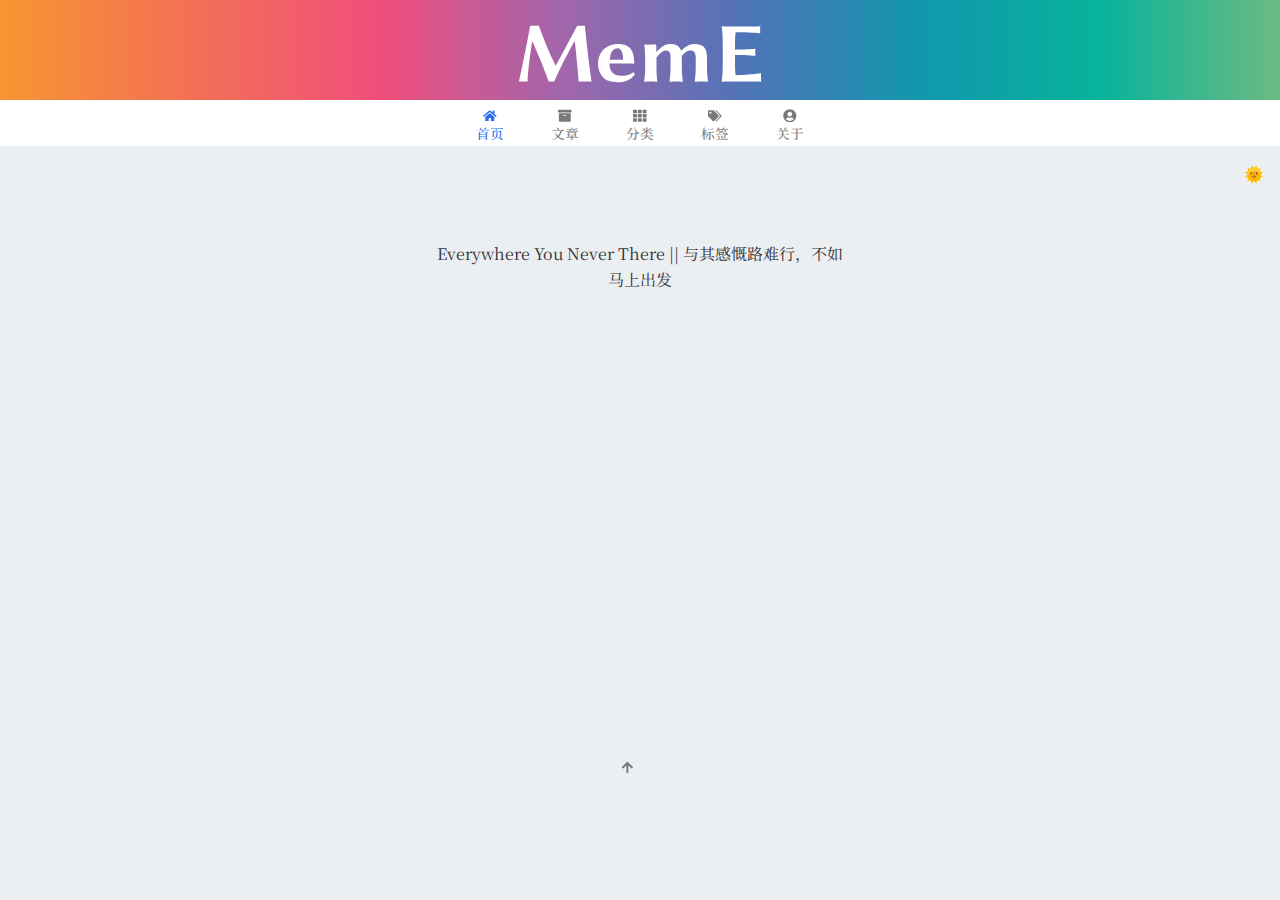
<file: index.html>
<!DOCTYPE html>
<html lang="zh-CN" data-theme="light">
    <head prefix="og: http://ogp.me/ns# article: http://ogp.me/ns/article#">
    <meta charset="UTF-8" /><meta name="theme-color" content="#fff" />
        <script>
            const userPrefers = localStorage.getItem('theme');
            const darkModeMediaQuery = window.matchMedia('(prefers-color-scheme: dark)');
            const lightModeMediaQuery = window.matchMedia('(prefers-color-scheme: light)');
            if (userPrefers === "dark") {
                changeModeMeta("dark");
            } else if (userPrefers === "light") {
                changeModeMeta("light");
            } else if (darkModeMediaQuery.matches) {
                changeModeMeta("dark");
            } else if (lightModeMediaQuery.matches) {
                changeModeMeta("light");
            }
            function changeModeMeta() {
                document.documentElement.setAttribute('data-theme', arguments[0]);
                if (arguments[0] === "dark") {
                    changeThemeColor("#1c1c21");
                } else {
                    changeThemeColor("#fff");
                }
            }
            function changeThemeColor() {
                document.querySelector('meta[name="theme-color"]').setAttribute('content', arguments[0]);
            }
        </script>

    

    
    <meta name="viewport" content="width=device-width, initial-scale=1.0, maximum-scale=2.0, user-scalable=yes" />
    
    <meta http-equiv="X-UA-Compatible" content="IE=edge, chrome=1" />
    
    <meta name="format-detection" content="telephone=no, date=no, address=no, email=no" />
    
    <meta http-equiv="Cache-Control" content="no-transform" />
    
    <meta http-equiv="Cache-Control" content="no-siteapp" />
    
    <meta name="renderer" content="webkit" />

    <meta name="generator" content="Hugo 0.62.0" />

    <title>Koopa&#39;s Space</title>

    <link rel="stylesheet" href="/css/meme.min.fb6578ca1b11ef3d5ed5328a807f8d739fe0078b12df40ba0777e8e9e0e8f9fe.css" integrity="sha256-+2V4yhsR7z1e1TKKgH+Nc5/gB4sS30C6B3fo6eDo+f4=" data-instant-track />

    <link href="https://fonts.googleapis.com/css?family=EB+Garamond:400,400i,500,700,700i|Noto+Serif+SC:400,500,700|Source+Code+Pro:400,400i,700,700i&display=swap&subset=chinese-simplified" rel="stylesheet" />

    <meta name="author" content="Koopa" />
    <meta name="description" content="MemE 是一个强大且可高度定制的 GoHugo 博客主题，专为个人博客设计。" />
    <meta name="keywords" content="" />
    
    <link rel="shortcut icon" type="image/ico" href="/favicon.ico" />
    <link rel="mask-icon" href="/icons/safari-pinned-tab.svg" color="#2a6df4" />
    <link rel="apple-touch-icon" sizes="180x180" href="/icons/apple-touch-icon.png" />
    <meta name="apple-mobile-web-app-capable" content="yes" />
    <meta name="apple-mobile-web-app-title" content="Koopa&#39;s Space" />
    <meta name="apple-mobile-web-app-status-bar-style" content="black-translucent" />
    <meta name="mobile-web-app-capable" content="yes" />
    <meta name="application-name" content="Koopa&#39;s Space" />
    <meta name="msapplication-starturl" content="./" />
    <meta name="msapplication-TileColor" content="#fff" />
    <meta name="msapplication-TileImage" content="./icons/mstile-150x150.png" />
    <link rel="manifest" href="/manifest.json" />

    
    <link rel="alternate" type="application/atom+xml" href="https://koopa01.github.io/atom.xml" title="Koopa's Space" />
    <link rel="alternate" type="application/rss+xml" href="https://koopa01.github.io/rss.xml" title="Koopa's Space" />
    

    
    <link rel="canonical" href="https://koopa01.github.io/" />




<script type="application/ld+json">
    {
        "@context": "https://schema.org",
        "@type": "WebSite",
        "datePublished": "2019-12-25T23:39:43+00:00",
        "dateModified": "2020-01-07T22:40:54+08:00",
        "url": "https://koopa01.github.io/",
        "description": "MemE 是一个强大且可高度定制的 GoHugo 博客主题，专为个人博客设计。",
        "keywords": "",
        "image": "https://koopa01.github.io/icons/apple-touch-icon.png",
        "author": {
            "@type": "Person",
            "description": "Do it once, do it currectly.",
            "email": "koopayu@gmail.com",
            "image": "https://koopa01.github.io/icons/apple-touch-icon.png",
            "url": "https://github.com/koopa01",
            "name": "Koopa"
        },
        "license": "[CC BY-NC-SA 4.0](https://creativecommons.org/licenses/by-nc-sa/4.0/deed.zh)",
        "name": "Koopa's Space"
    }
</script>

    



<meta name="twitter:card" content="summary" />

<meta name="twitter:site" content="@reuixiy" />
<meta name="twitter:creator" content="@koopa2333" />

    






<meta property="og:title" content="Koopa&#39;s Space" />
<meta property="og:description" content="MemE 是一个强大且可高度定制的 GoHugo 博客主题，专为个人博客设计。" />
<meta property="og:url" content="https://koopa01.github.io/" />
<meta property="og:site_name" content="Koopa&#39;s Space" />
<meta property="og:locale" content="zh-CN" /><meta property="og:image" content="https://koopa01.github.io/icons/apple-touch-icon.png" />
    <meta property="og:type" content="website" />

    
</head>

    <body>
        <div class="container">
            
    <header class="header">
        <div class="site-brand">
            
            <a href="/"><svg xmlns="http://www.w3.org/2000/svg" viewBox="0 0 66.146 26.458" class="brand"><path d="M58.216 17.03v-2.505c1.084 0 3.793.067 5.351.225l.068-.067c-.045-.204-.068-.655-.068-.858 0-.204.023-.633.068-.836l-.068-.067c-1.332.112-2.687.225-5.35.225V11.5c0-.384.022-2.438.18-2.98 3.025 0 6.457.27 6.457.27l.045-.09c-.022-.18-.045-.722-.045-.925 0-.18 0-.474.045-.79l-.045-.068c-.361.045-.88.068-1.355.068h-6.863c-.768 0-1.897-.068-1.897-.068l-.045.068c.18 1.287.271 2.822.271 4.515v5.532c0 1.693-.09 3.296-.27 4.515l.022.068s1.129-.068 1.919-.068h7.09c.473 0 .993.023 1.354.068l.045-.068c-.045-.293-.045-.587-.045-.813 0-.225.022-1.06.045-1.241l-.045-.09s-3.658.496-6.683.496c-.158-.542-.18-2.483-.18-2.867zm-20.694-3.363l-.113-.068c0-.497-.022-1.445-.045-1.648-.045-.136-.068-.226-.203-.226-.655.113-2.123.113-2.913.068l-.045.067c.158.971.248 2.71.248 4.38v1.242c0 1.694-.09 2.845-.27 4.064l.022.068s.948-.068 1.739-.068c.767 0 1.67.068 1.67.068l.045-.068c-.18-1.287-.225-2.348-.225-4.064v-2.28c.948-1.152 1.76-1.829 2.393-1.829.858 0 1.332.316 1.332 1.829v2.28c0 1.694-.09 2.845-.27 4.064l.022.068s1.016-.068 1.806-.068c.767 0 1.648.068 1.648.068l.045-.068c-.18-1.287-.27-2.348-.27-4.064v-1.987c0-.316 0-.406-.023-.677 1.083-1.197 1.58-1.445 2.46-1.445.723 0 1.242.497 1.242 2.01v2.1c0 1.693-.09 2.844-.27 4.063l.022.068s1.016-.068 1.806-.068c.768 0 1.648.068 1.648.068l.046-.068c-.181-1.287-.271-2.348-.271-4.064v-2.258c0-2.257-.79-3.59-3.229-3.59-1.129 0-2.303.452-3.59 1.807-.451-1.129-1.084-1.806-3.093-1.806-1.106 0-2.506.925-3.364 2.032zm-12.436 2.122c.068-1.106.339-1.874.677-2.348a1.645 1.645 0 0 1 1.377-.677c.904 0 1.468 1.06 1.468 3.025zm6.209 3.341c-1.061.858-2.145.926-3.093.926-1.107 0-1.92-.293-2.461-.88-.497-.542-.745-1.332-.745-2.371h2.235c2.258 0 4.2.045 4.2.045l.135-.135c0-2.823-.79-5.08-4.268-5.08-1.241 0-2.596.406-3.5 1.129-1.083.903-1.828 2.28-1.828 4.131 0 1.332.474 2.755 1.423 3.703.767.813 2.1 1.174 3.793 1.174 1.625 0 3.228-.52 4.47-1.942 0-.293-.135-.7-.361-.7zM4 6.803c-.835 4.832-2.032 10.499-2.98 14.811.248-.068.767-.068 1.038-.068.249 0 1.016 0 1.265.068.067-2.37.632-7.157 1.241-10.68l.068.023a153.476 153.476 0 0 1 4.29 10.59h1.445c1.648-3.749 3.454-7.135 5.373-10.612h.068c.43 3.567.723 6.931 1.039 10.679.338-.068 1.422-.068 1.76-.068.34 0 1.31 0 1.649.068-.7-4.9-1.197-9.257-1.784-14.811h-2.009L10.82 17.302h-.09c-1.784-3.568-3.094-6.864-4.426-10.499z"/></svg></a>
            
        </div>
    </header>

            
    <nav class="nav">
        <ul class="menu" id="menu">
            
                
            
            
            
                <li class="menu-item active"><a href="/"><svg xmlns="http://www.w3.org/2000/svg" viewBox="0 0 576 512" class="icon menu-item-icon"><path d="M280.37 148.26L96 300.11V464a16 16 0 0 0 16 16l112.06-.29a16 16 0 0 0 15.92-16V368a16 16 0 0 1 16-16h64a16 16 0 0 1 16 16v95.64a16 16 0 0 0 16 16.05L464 480a16 16 0 0 0 16-16V300L295.67 148.26a12.19 12.19 0 0 0-15.3 0zM571.6 251.47L488 182.56V44.05a12 12 0 0 0-12-12h-56a12 12 0 0 0-12 12v72.61L318.47 43a48 48 0 0 0-61 0L4.34 251.47a12 12 0 0 0-1.6 16.9l25.5 31A12 12 0 0 0 45.15 301l235.22-193.74a12.19 12.19 0 0 1 15.3 0L530.9 301a12 12 0 0 0 16.9-1.6l25.5-31a12 12 0 0 0-1.7-16.93z"/></svg><span class="menu-item-name">首页</span></a>
                </li>
            
                <li class="menu-item"><a href="/posts/"><svg xmlns="http://www.w3.org/2000/svg" viewBox="0 0 512 512" class="icon menu-item-icon"><path d="M32 448c0 17.7 14.3 32 32 32h384c17.7 0 32-14.3 32-32V160H32v288zm160-212c0-6.6 5.4-12 12-12h104c6.6 0 12 5.4 12 12v8c0 6.6-5.4 12-12 12H204c-6.6 0-12-5.4-12-12v-8zM480 32H32C14.3 32 0 46.3 0 64v48c0 8.8 7.2 16 16 16h480c8.8 0 16-7.2 16-16V64c0-17.7-14.3-32-32-32z"/></svg><span class="menu-item-name">文章</span></a>
                </li>
            
                <li class="menu-item"><a href="/categories/"><svg xmlns="http://www.w3.org/2000/svg" viewBox="0 0 512 512" class="icon menu-item-icon"><path d="M149.333 56v80c0 13.255-10.745 24-24 24H24c-13.255 0-24-10.745-24-24V56c0-13.255 10.745-24 24-24h101.333c13.255 0 24 10.745 24 24zm181.334 240v-80c0-13.255-10.745-24-24-24H205.333c-13.255 0-24 10.745-24 24v80c0 13.255 10.745 24 24 24h101.333c13.256 0 24.001-10.745 24.001-24zm32-240v80c0 13.255 10.745 24 24 24H488c13.255 0 24-10.745 24-24V56c0-13.255-10.745-24-24-24H386.667c-13.255 0-24 10.745-24 24zm-32 80V56c0-13.255-10.745-24-24-24H205.333c-13.255 0-24 10.745-24 24v80c0 13.255 10.745 24 24 24h101.333c13.256 0 24.001-10.745 24.001-24zm-205.334 56H24c-13.255 0-24 10.745-24 24v80c0 13.255 10.745 24 24 24h101.333c13.255 0 24-10.745 24-24v-80c0-13.255-10.745-24-24-24zM0 376v80c0 13.255 10.745 24 24 24h101.333c13.255 0 24-10.745 24-24v-80c0-13.255-10.745-24-24-24H24c-13.255 0-24 10.745-24 24zm386.667-56H488c13.255 0 24-10.745 24-24v-80c0-13.255-10.745-24-24-24H386.667c-13.255 0-24 10.745-24 24v80c0 13.255 10.745 24 24 24zm0 160H488c13.255 0 24-10.745 24-24v-80c0-13.255-10.745-24-24-24H386.667c-13.255 0-24 10.745-24 24v80c0 13.255 10.745 24 24 24zM181.333 376v80c0 13.255 10.745 24 24 24h101.333c13.255 0 24-10.745 24-24v-80c0-13.255-10.745-24-24-24H205.333c-13.255 0-24 10.745-24 24z"/></svg><span class="menu-item-name">分类</span></a>
                </li>
            
                <li class="menu-item"><a href="/tags/"><svg xmlns="http://www.w3.org/2000/svg" viewBox="0 0 640 512" class="icon menu-item-icon"><path d="M497.941 225.941L286.059 14.059A48 48 0 0 0 252.118 0H48C21.49 0 0 21.49 0 48v204.118a48 48 0 0 0 14.059 33.941l211.882 211.882c18.744 18.745 49.136 18.746 67.882 0l204.118-204.118c18.745-18.745 18.745-49.137 0-67.882zM112 160c-26.51 0-48-21.49-48-48s21.49-48 48-48 48 21.49 48 48-21.49 48-48 48zm513.941 133.823L421.823 497.941c-18.745 18.745-49.137 18.745-67.882 0l-.36-.36L527.64 323.522c16.999-16.999 26.36-39.6 26.36-63.64s-9.362-46.641-26.36-63.64L331.397 0h48.721a48 48 0 0 1 33.941 14.059l211.882 211.882c18.745 18.745 18.745 49.137 0 67.882z"/></svg><span class="menu-item-name">标签</span></a>
                </li>
            
                <li class="menu-item"><a href="/about/"><svg xmlns="http://www.w3.org/2000/svg" viewBox="0 0 496 512" class="icon menu-item-icon"><path d="M248 8C111 8 0 119 0 256s111 248 248 248 248-111 248-248S385 8 248 8zm0 96c48.6 0 88 39.4 88 88s-39.4 88-88 88-88-39.4-88-88 39.4-88 88-88zm0 344c-58.7 0-111.3-26.6-146.5-68.2 18.8-35.4 55.6-59.8 98.5-59.8 2.4 0 4.8.4 7.1 1.1 13 4.2 26.6 6.9 40.9 6.9 14.3 0 28-2.7 40.9-6.9 2.3-.7 4.7-1.1 7.1-1.1 42.9 0 79.7 24.4 98.5 59.8C359.3 421.4 306.7 448 248 448z"/></svg><span class="menu-item-name">关于</span></a>
                </li>
            
        </ul>
    </nav>

            
            
    
        
            
        
        <div id="theme-toggle" onclick="modeSwitcher()">🌞</div>
    

            
    
    
        <main class="home">
    <div class="poetry">
        
            <p>Everywhere You Never There || 与其感慨路难行，不如马上出发</p>
        
    </div>
    <div class="links">
        
    </div>
</main>
    
    
    
    
    
    
    

            
    <a href="#" class="back-to-top"><svg xmlns="http://www.w3.org/2000/svg" viewBox="0 0 448 512" class="icon"><path d="M34.9 289.5l-22.2-22.2c-9.4-9.4-9.4-24.6 0-33.9L207 39c9.4-9.4 24.6-9.4 33.9 0l194.3 194.3c9.4 9.4 9.4 24.6 0 33.9L413 289.4c-9.5 9.5-25 9.3-34.3-.4L264 168.6V456c0 13.3-10.7 24-24 24h-32c-13.3 0-24-10.7-24-24V168.6L69.2 289.1c-9.3 9.8-24.8 10-34.3.4z"/></svg></a>

            
        </div>
        <script src="/js/meme.min.b47ecc83dacc3641219e8e80d526dc9bcfe16f14e59a0ae015c5a0aabd687211.js" integrity="sha256-tH7Mg9rMNkEhno6A1Sbcm8/hbxTlmgrgFcWgqr1ochE=" data-no-instant></script>


    <script data-no-instant>InstantClick.init();</script>


    <script data-no-instant>
        InstantClick.on('change', function () {
            const userPrefers = localStorage.getItem('theme');
            const darkModeMediaQuery = window.matchMedia('(prefers-color-scheme: dark)');
            const lightModeMediaQuery = window.matchMedia('(prefers-color-scheme: light)');
            if (userPrefers === "dark") {
                changeModeMeta("dark");
                changeMode("🌙", "chroma", "chroma-dark");
            } else if (userPrefers === "light") {
                changeModeMeta("light");
                changeMode("🌞", "chroma-dark", "chroma");
            } else if (darkModeMediaQuery.matches) {
                changeModeMeta("dark");
                changeMode("🌙", "chroma", "chroma-dark");
            } else if (lightModeMediaQuery.matches) {
                changeModeMeta("light");
                changeMode("🌞", "chroma-dark", "chroma");
            }
        });
    </script>

    












    </body>
</html>
</file>
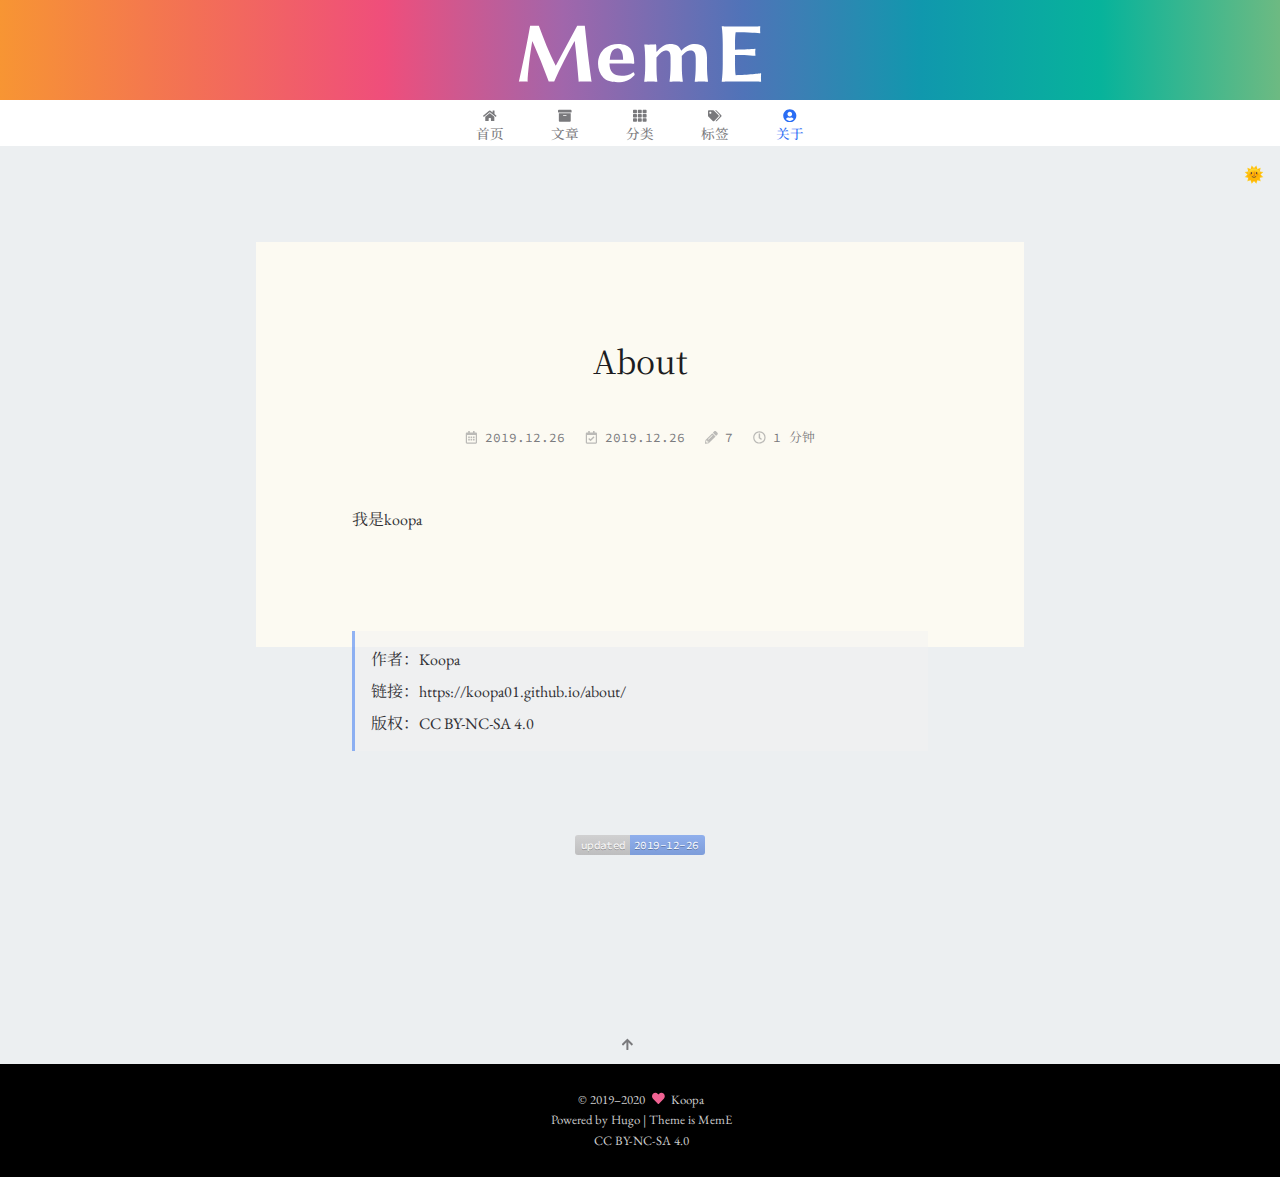
<file: about/index.html>
<!DOCTYPE html>
<html lang="zh-CN" data-theme="light">
    <head prefix="og: http://ogp.me/ns# article: http://ogp.me/ns/article#">
    <meta charset="UTF-8" /><meta name="theme-color" content="#fff" />
        <script>
            const userPrefers = localStorage.getItem('theme');
            const darkModeMediaQuery = window.matchMedia('(prefers-color-scheme: dark)');
            const lightModeMediaQuery = window.matchMedia('(prefers-color-scheme: light)');
            if (userPrefers === "dark") {
                changeModeMeta("dark");
            } else if (userPrefers === "light") {
                changeModeMeta("light");
            } else if (darkModeMediaQuery.matches) {
                changeModeMeta("dark");
            } else if (lightModeMediaQuery.matches) {
                changeModeMeta("light");
            }
            function changeModeMeta() {
                document.documentElement.setAttribute('data-theme', arguments[0]);
                if (arguments[0] === "dark") {
                    changeThemeColor("#1c1c21");
                } else {
                    changeThemeColor("#fff");
                }
            }
            function changeThemeColor() {
                document.querySelector('meta[name="theme-color"]').setAttribute('content', arguments[0]);
            }
        </script>

    

    
    <meta name="viewport" content="width=device-width, initial-scale=1.0, maximum-scale=2.0, user-scalable=yes" />
    
    <meta http-equiv="X-UA-Compatible" content="IE=edge, chrome=1" />
    
    <meta name="format-detection" content="telephone=no, date=no, address=no, email=no" />
    
    <meta http-equiv="Cache-Control" content="no-transform" />
    
    <meta http-equiv="Cache-Control" content="no-siteapp" />
    
    <meta name="renderer" content="webkit" />

    <meta name="generator" content="Hugo 0.62.0" />

    <title>About | Koopa&#39;s Space</title>

    <link rel="stylesheet" href="/css/meme.min.fb6578ca1b11ef3d5ed5328a807f8d739fe0078b12df40ba0777e8e9e0e8f9fe.css" integrity="sha256-+2V4yhsR7z1e1TKKgH+Nc5/gB4sS30C6B3fo6eDo+f4=" data-instant-track />

    <link href="https://fonts.googleapis.com/css?family=EB+Garamond:400,400i,500,700,700i|Noto+Serif+SC:400,500,700|Source+Code+Pro:400,400i,700,700i&display=swap&subset=chinese-simplified" rel="stylesheet" />

    <meta name="author" content="Koopa" />
    <meta name="description" content="我是koopa" />
    <meta name="keywords" content="" />
    
    <link rel="shortcut icon" type="image/ico" href="/favicon.ico" />
    <link rel="mask-icon" href="/icons/safari-pinned-tab.svg" color="#2a6df4" />
    <link rel="apple-touch-icon" sizes="180x180" href="/icons/apple-touch-icon.png" />
    <meta name="apple-mobile-web-app-capable" content="yes" />
    <meta name="apple-mobile-web-app-title" content="Koopa&#39;s Space" />
    <meta name="apple-mobile-web-app-status-bar-style" content="black-translucent" />
    <meta name="mobile-web-app-capable" content="yes" />
    <meta name="application-name" content="Koopa&#39;s Space" />
    <meta name="msapplication-starturl" content="../" />
    <meta name="msapplication-TileColor" content="#fff" />
    <meta name="msapplication-TileImage" content="../icons/mstile-150x150.png" />
    <link rel="manifest" href="/manifest.json" />

    
    

    
    <link rel="canonical" href="https://koopa01.github.io/about/" />




<script type="application/ld+json">
    {
        "@context": "https://schema.org",
        "@type": "WebPage",
        "datePublished": "2019-12-26T01:41:26+08:00",
        "dateModified": "2019-12-26T02:52:08+08:00",
        "url": "https://koopa01.github.io/about/",
        "name": "About",
        "description": "我是koopa",
        "keywords": "",
        "image": "https://koopa01.github.io/icons/apple-touch-icon.png",
        "license": "[CC BY-NC-SA 4.0](https://creativecommons.org/licenses/by-nc-sa/4.0/deed.zh)",
        "publisher": {
            "@type": "Organization",
            "name": "Koopa's Space",
            "logo": {
                "@type": "ImageObject",
                "url": "https://koopa01.github.io/icons/apple-touch-icon.png"
            },
            "url": "https://koopa01.github.io/"
        },
        "mainEntityOfPage": {
            "@type": "WebSite",
            "@id": "https://koopa01.github.io/"
        }
    }
</script>

    



<meta name="twitter:card" content="summary" />

<meta name="twitter:site" content="@reuixiy" />
<meta name="twitter:creator" content="@koopa2333" />

    






<meta property="og:title" content="About" />
<meta property="og:description" content="我是koopa" />
<meta property="og:url" content="https://koopa01.github.io/about/" />
<meta property="og:site_name" content="Koopa&#39;s Space" />
<meta property="og:locale" content="zh-CN" /><meta property="og:image" content="https://koopa01.github.io/icons/apple-touch-icon.png" />
    <meta property="og:type" content="website" />

    
</head>

    <body>
        <div class="container">
            
    <header class="header">
        <div class="site-brand">
            
            <a href="/"><svg xmlns="http://www.w3.org/2000/svg" viewBox="0 0 66.146 26.458" class="brand"><path d="M58.216 17.03v-2.505c1.084 0 3.793.067 5.351.225l.068-.067c-.045-.204-.068-.655-.068-.858 0-.204.023-.633.068-.836l-.068-.067c-1.332.112-2.687.225-5.35.225V11.5c0-.384.022-2.438.18-2.98 3.025 0 6.457.27 6.457.27l.045-.09c-.022-.18-.045-.722-.045-.925 0-.18 0-.474.045-.79l-.045-.068c-.361.045-.88.068-1.355.068h-6.863c-.768 0-1.897-.068-1.897-.068l-.045.068c.18 1.287.271 2.822.271 4.515v5.532c0 1.693-.09 3.296-.27 4.515l.022.068s1.129-.068 1.919-.068h7.09c.473 0 .993.023 1.354.068l.045-.068c-.045-.293-.045-.587-.045-.813 0-.225.022-1.06.045-1.241l-.045-.09s-3.658.496-6.683.496c-.158-.542-.18-2.483-.18-2.867zm-20.694-3.363l-.113-.068c0-.497-.022-1.445-.045-1.648-.045-.136-.068-.226-.203-.226-.655.113-2.123.113-2.913.068l-.045.067c.158.971.248 2.71.248 4.38v1.242c0 1.694-.09 2.845-.27 4.064l.022.068s.948-.068 1.739-.068c.767 0 1.67.068 1.67.068l.045-.068c-.18-1.287-.225-2.348-.225-4.064v-2.28c.948-1.152 1.76-1.829 2.393-1.829.858 0 1.332.316 1.332 1.829v2.28c0 1.694-.09 2.845-.27 4.064l.022.068s1.016-.068 1.806-.068c.767 0 1.648.068 1.648.068l.045-.068c-.18-1.287-.27-2.348-.27-4.064v-1.987c0-.316 0-.406-.023-.677 1.083-1.197 1.58-1.445 2.46-1.445.723 0 1.242.497 1.242 2.01v2.1c0 1.693-.09 2.844-.27 4.063l.022.068s1.016-.068 1.806-.068c.768 0 1.648.068 1.648.068l.046-.068c-.181-1.287-.271-2.348-.271-4.064v-2.258c0-2.257-.79-3.59-3.229-3.59-1.129 0-2.303.452-3.59 1.807-.451-1.129-1.084-1.806-3.093-1.806-1.106 0-2.506.925-3.364 2.032zm-12.436 2.122c.068-1.106.339-1.874.677-2.348a1.645 1.645 0 0 1 1.377-.677c.904 0 1.468 1.06 1.468 3.025zm6.209 3.341c-1.061.858-2.145.926-3.093.926-1.107 0-1.92-.293-2.461-.88-.497-.542-.745-1.332-.745-2.371h2.235c2.258 0 4.2.045 4.2.045l.135-.135c0-2.823-.79-5.08-4.268-5.08-1.241 0-2.596.406-3.5 1.129-1.083.903-1.828 2.28-1.828 4.131 0 1.332.474 2.755 1.423 3.703.767.813 2.1 1.174 3.793 1.174 1.625 0 3.228-.52 4.47-1.942 0-.293-.135-.7-.361-.7zM4 6.803c-.835 4.832-2.032 10.499-2.98 14.811.248-.068.767-.068 1.038-.068.249 0 1.016 0 1.265.068.067-2.37.632-7.157 1.241-10.68l.068.023a153.476 153.476 0 0 1 4.29 10.59h1.445c1.648-3.749 3.454-7.135 5.373-10.612h.068c.43 3.567.723 6.931 1.039 10.679.338-.068 1.422-.068 1.76-.068.34 0 1.31 0 1.649.068-.7-4.9-1.197-9.257-1.784-14.811h-2.009L10.82 17.302h-.09c-1.784-3.568-3.094-6.864-4.426-10.499z"/></svg></a>
            
        </div>
    </header>

            
    <nav class="nav">
        <ul class="menu" id="menu">
            
                
            
            
            
                <li class="menu-item"><a href="/"><svg xmlns="http://www.w3.org/2000/svg" viewBox="0 0 576 512" class="icon menu-item-icon"><path d="M280.37 148.26L96 300.11V464a16 16 0 0 0 16 16l112.06-.29a16 16 0 0 0 15.92-16V368a16 16 0 0 1 16-16h64a16 16 0 0 1 16 16v95.64a16 16 0 0 0 16 16.05L464 480a16 16 0 0 0 16-16V300L295.67 148.26a12.19 12.19 0 0 0-15.3 0zM571.6 251.47L488 182.56V44.05a12 12 0 0 0-12-12h-56a12 12 0 0 0-12 12v72.61L318.47 43a48 48 0 0 0-61 0L4.34 251.47a12 12 0 0 0-1.6 16.9l25.5 31A12 12 0 0 0 45.15 301l235.22-193.74a12.19 12.19 0 0 1 15.3 0L530.9 301a12 12 0 0 0 16.9-1.6l25.5-31a12 12 0 0 0-1.7-16.93z"/></svg><span class="menu-item-name">首页</span></a>
                </li>
            
                <li class="menu-item"><a href="/posts/"><svg xmlns="http://www.w3.org/2000/svg" viewBox="0 0 512 512" class="icon menu-item-icon"><path d="M32 448c0 17.7 14.3 32 32 32h384c17.7 0 32-14.3 32-32V160H32v288zm160-212c0-6.6 5.4-12 12-12h104c6.6 0 12 5.4 12 12v8c0 6.6-5.4 12-12 12H204c-6.6 0-12-5.4-12-12v-8zM480 32H32C14.3 32 0 46.3 0 64v48c0 8.8 7.2 16 16 16h480c8.8 0 16-7.2 16-16V64c0-17.7-14.3-32-32-32z"/></svg><span class="menu-item-name">文章</span></a>
                </li>
            
                <li class="menu-item"><a href="/categories/"><svg xmlns="http://www.w3.org/2000/svg" viewBox="0 0 512 512" class="icon menu-item-icon"><path d="M149.333 56v80c0 13.255-10.745 24-24 24H24c-13.255 0-24-10.745-24-24V56c0-13.255 10.745-24 24-24h101.333c13.255 0 24 10.745 24 24zm181.334 240v-80c0-13.255-10.745-24-24-24H205.333c-13.255 0-24 10.745-24 24v80c0 13.255 10.745 24 24 24h101.333c13.256 0 24.001-10.745 24.001-24zm32-240v80c0 13.255 10.745 24 24 24H488c13.255 0 24-10.745 24-24V56c0-13.255-10.745-24-24-24H386.667c-13.255 0-24 10.745-24 24zm-32 80V56c0-13.255-10.745-24-24-24H205.333c-13.255 0-24 10.745-24 24v80c0 13.255 10.745 24 24 24h101.333c13.256 0 24.001-10.745 24.001-24zm-205.334 56H24c-13.255 0-24 10.745-24 24v80c0 13.255 10.745 24 24 24h101.333c13.255 0 24-10.745 24-24v-80c0-13.255-10.745-24-24-24zM0 376v80c0 13.255 10.745 24 24 24h101.333c13.255 0 24-10.745 24-24v-80c0-13.255-10.745-24-24-24H24c-13.255 0-24 10.745-24 24zm386.667-56H488c13.255 0 24-10.745 24-24v-80c0-13.255-10.745-24-24-24H386.667c-13.255 0-24 10.745-24 24v80c0 13.255 10.745 24 24 24zm0 160H488c13.255 0 24-10.745 24-24v-80c0-13.255-10.745-24-24-24H386.667c-13.255 0-24 10.745-24 24v80c0 13.255 10.745 24 24 24zM181.333 376v80c0 13.255 10.745 24 24 24h101.333c13.255 0 24-10.745 24-24v-80c0-13.255-10.745-24-24-24H205.333c-13.255 0-24 10.745-24 24z"/></svg><span class="menu-item-name">分类</span></a>
                </li>
            
                <li class="menu-item"><a href="/tags/"><svg xmlns="http://www.w3.org/2000/svg" viewBox="0 0 640 512" class="icon menu-item-icon"><path d="M497.941 225.941L286.059 14.059A48 48 0 0 0 252.118 0H48C21.49 0 0 21.49 0 48v204.118a48 48 0 0 0 14.059 33.941l211.882 211.882c18.744 18.745 49.136 18.746 67.882 0l204.118-204.118c18.745-18.745 18.745-49.137 0-67.882zM112 160c-26.51 0-48-21.49-48-48s21.49-48 48-48 48 21.49 48 48-21.49 48-48 48zm513.941 133.823L421.823 497.941c-18.745 18.745-49.137 18.745-67.882 0l-.36-.36L527.64 323.522c16.999-16.999 26.36-39.6 26.36-63.64s-9.362-46.641-26.36-63.64L331.397 0h48.721a48 48 0 0 1 33.941 14.059l211.882 211.882c18.745 18.745 18.745 49.137 0 67.882z"/></svg><span class="menu-item-name">标签</span></a>
                </li>
            
                <li class="menu-item active"><a href="/about/"><svg xmlns="http://www.w3.org/2000/svg" viewBox="0 0 496 512" class="icon menu-item-icon"><path d="M248 8C111 8 0 119 0 256s111 248 248 248 248-111 248-248S385 8 248 8zm0 96c48.6 0 88 39.4 88 88s-39.4 88-88 88-88-39.4-88-88 39.4-88 88-88zm0 344c-58.7 0-111.3-26.6-146.5-68.2 18.8-35.4 55.6-59.8 98.5-59.8 2.4 0 4.8.4 7.1 1.1 13 4.2 26.6 6.9 40.9 6.9 14.3 0 28-2.7 40.9-6.9 2.3-.7 4.7-1.1 7.1-1.1 42.9 0 79.7 24.4 98.5 59.8C359.3 421.4 306.7 448 248 448z"/></svg><span class="menu-item-name">关于</span></a>
                </li>
            
        </ul>
    </nav>

            
            
    
        
            
        
        <div id="theme-toggle" onclick="modeSwitcher()">🌞</div>
    

            
    
        <main class="main single" id="main">
    <div class="main-inner">

        <article class="content post" data-align="justify" data-type="about">

            <h1 class="post-title">About</h1>

            

            
                
            

            
                

<div class="post-meta">
    
        
        <time datetime="2019-12-26T01:41:26+08:00" class="post-meta-item published"><svg xmlns="http://www.w3.org/2000/svg" viewBox="0 0 448 512" class="icon post-meta-icon"><path d="M148 288h-40c-6.6 0-12-5.4-12-12v-40c0-6.6 5.4-12 12-12h40c6.6 0 12 5.4 12 12v40c0 6.6-5.4 12-12 12zm108-12v-40c0-6.6-5.4-12-12-12h-40c-6.6 0-12 5.4-12 12v40c0 6.6 5.4 12 12 12h40c6.6 0 12-5.4 12-12zm96 0v-40c0-6.6-5.4-12-12-12h-40c-6.6 0-12 5.4-12 12v40c0 6.6 5.4 12 12 12h40c6.6 0 12-5.4 12-12zm-96 96v-40c0-6.6-5.4-12-12-12h-40c-6.6 0-12 5.4-12 12v40c0 6.6 5.4 12 12 12h40c6.6 0 12-5.4 12-12zm-96 0v-40c0-6.6-5.4-12-12-12h-40c-6.6 0-12 5.4-12 12v40c0 6.6 5.4 12 12 12h40c6.6 0 12-5.4 12-12zm192 0v-40c0-6.6-5.4-12-12-12h-40c-6.6 0-12 5.4-12 12v40c0 6.6 5.4 12 12 12h40c6.6 0 12-5.4 12-12zm96-260v352c0 26.5-21.5 48-48 48H48c-26.5 0-48-21.5-48-48V112c0-26.5 21.5-48 48-48h48V12c0-6.6 5.4-12 12-12h40c6.6 0 12 5.4 12 12v52h128V12c0-6.6 5.4-12 12-12h40c6.6 0 12 5.4 12 12v52h48c26.5 0 48 21.5 48 48zm-48 346V160H48v298c0 3.3 2.7 6 6 6h340c3.3 0 6-2.7 6-6z"/></svg>2019.12.26</time>
    
    
        
        <time datetime="2019-12-26T02:52:08+08:00" class="post-meta-item modified"><svg xmlns="http://www.w3.org/2000/svg" viewBox="0 0 448 512" class="icon post-meta-icon"><path d="M400 64h-48V12c0-6.627-5.373-12-12-12h-40c-6.627 0-12 5.373-12 12v52H160V12c0-6.627-5.373-12-12-12h-40c-6.627 0-12 5.373-12 12v52H48C21.49 64 0 85.49 0 112v352c0 26.51 21.49 48 48 48h352c26.51 0 48-21.49 48-48V112c0-26.51-21.49-48-48-48zm-6 400H54a6 6 0 0 1-6-6V160h352v298a6 6 0 0 1-6 6zm-52.849-200.65L198.842 404.519c-4.705 4.667-12.303 4.637-16.971-.068l-75.091-75.699c-4.667-4.705-4.637-12.303.068-16.971l22.719-22.536c4.705-4.667 12.303-4.637 16.97.069l44.104 44.461 111.072-110.181c4.705-4.667 12.303-4.637 16.971.068l22.536 22.718c4.667 4.705 4.636 12.303-.069 16.97z"/></svg>2019.12.26</time>
    
    
    
        
        
        
            
        
    
    
        
        <span class="post-meta-item wordcount"><svg xmlns="http://www.w3.org/2000/svg" viewBox="0 0 512 512" class="icon post-meta-icon"><path d="M497.9 142.1l-46.1 46.1c-4.7 4.7-12.3 4.7-17 0l-111-111c-4.7-4.7-4.7-12.3 0-17l46.1-46.1c18.7-18.7 49.1-18.7 67.9 0l60.1 60.1c18.8 18.7 18.8 49.1 0 67.9zM284.2 99.8L21.6 362.4.4 483.9c-2.9 16.4 11.4 30.6 27.8 27.8l121.5-21.3 262.6-262.6c4.7-4.7 4.7-12.3 0-17l-111-111c-4.8-4.7-12.4-4.7-17.1 0zM124.1 339.9c-5.5-5.5-5.5-14.3 0-19.8l154-154c5.5-5.5 14.3-5.5 19.8 0s5.5 14.3 0 19.8l-154 154c-5.5 5.5-14.3 5.5-19.8 0zM88 424h48v36.3l-64.5 11.3-31.1-31.1L51.7 376H88v48z"/></svg>7</span>
    
    
        
        <span class="post-meta-item reading-time"><svg xmlns="http://www.w3.org/2000/svg" viewBox="0 0 512 512" class="icon post-meta-icon"><path d="M256 8C119 8 8 119 8 256s111 248 248 248 248-111 248-248S393 8 256 8zm0 448c-110.5 0-200-89.5-200-200S145.5 56 256 56s200 89.5 200 200-89.5 200-200 200zm61.8-104.4l-84.9-61.7c-3.1-2.3-4.9-5.9-4.9-9.7V116c0-6.6 5.4-12 12-12h32c6.6 0 12 5.4 12 12v141.7l66.8 48.6c5.4 3.9 6.5 11.4 2.6 16.8L334.6 349c-3.9 5.3-11.4 6.5-16.8 2.6z"/></svg>1&nbsp;分钟</span>
    
    
</div>
            

            <div class="post-body"><p>我是koopa</p>
</div>

        </article>

        

        
    
    
    
        <ul class="post-copyright">
            <li class="copyright-item author">作者：<a href="https://github.com/koopa01" target="_blank">Koopa</a></li>
            
                
                
                
                
                <li class="copyright-item link">链接：<a href="/about/" target="_blank">https://koopa01.github.io/about/</a></li>
            
            
                <li class="copyright-item license">版权：<a href="https://creativecommons.org/licenses/by-nc-sa/4.0/deed.zh" target="_blank">CC BY-NC-SA 4.0</a></li>
            
        </ul>
    


        
    <div class="updated-badge-container"><div title="Updated @ 2019-12-26 02:52:08 CST" style="cursor:help;display:inline-block">

<svg xmlns="http://www.w3.org/2000/svg" width="130" height="20" class="updated-badge"><linearGradient id="b" x2="0" y2="100%"><stop offset="0" stop-color="#bbb" stop-opacity=".1"/><stop offset="1" stop-opacity=".1"/></linearGradient><clipPath id="a"><rect width="130" height="20" rx="3" fill="#fff"/></clipPath><g clip-path="url(#a)"><path class="updated-badge-left" d="M0 0h55v20H0z"/><path class="updated-badge-right" d="M55 0h75v20H55z"/><path fill="url(#b)" d="M0 0h130v20H0z"/></g><g fill="#fff" text-anchor="middle" font-size="110"><text x="285" y="150" fill="#010101" fill-opacity=".3" textLength="450" transform="scale(.1)">updated</text><text x="285" y="140" textLength="450" transform="scale(.1)">updated</text><text x="915" y="150" fill="#010101" fill-opacity=".3" textLength="650" transform="scale(.1)">2019-12-26</text><text x="915" y="140" textLength="650" transform="scale(.1)">2019-12-26</text></g></svg></div></div>


        

        
    
    


        
    


        

        

        

        

    </div>
</main>
    

            
    <a href="#" class="back-to-top"><svg xmlns="http://www.w3.org/2000/svg" viewBox="0 0 448 512" class="icon"><path d="M34.9 289.5l-22.2-22.2c-9.4-9.4-9.4-24.6 0-33.9L207 39c9.4-9.4 24.6-9.4 33.9 0l194.3 194.3c9.4 9.4 9.4 24.6 0 33.9L413 289.4c-9.5 9.5-25 9.3-34.3-.4L264 168.6V456c0 13.3-10.7 24-24 24h-32c-13.3 0-24-10.7-24-24V168.6L69.2 289.1c-9.3 9.8-24.8 10-34.3.4z"/></svg></a>

            
    <footer id="footer" class="footer">
        <div class="footer-inner">
            
                
            
            

            
                
            
            

            
                
            
            

            <div class="site-info">©&nbsp;2019–2020<svg xmlns="http://www.w3.org/2000/svg" viewBox="0 0 512 512" class="icon footer-icon"><path d="M462.3 62.6C407.5 15.9 326 24.3 275.7 76.2L256 96.5l-19.7-20.3C186.1 24.3 104.5 15.9 49.7 62.6c-62.8 53.6-66.1 149.8-9.9 207.9l193.5 199.8c12.5 12.9 32.8 12.9 45.3 0l193.5-199.8c56.3-58.1 53-154.3-9.8-207.9z"/></svg>Koopa</div>

            
                <div class="powered-by">Powered by <a href="https://github.com/gohugoio/hugo" target="_blank">Hugo</a> | Theme is <a href="https://github.com/reuixiy/hugo-theme-meme" target="_blank">MemE</a></div>
            

            
                <div class="site-copyright"><a href="https://creativecommons.org/licenses/by-nc-sa/4.0/deed.zh" target="_blank">CC BY-NC-SA 4.0</a></div>
            

            

            

            
        </div>
    </footer>

        </div>
        <script src="/js/meme.min.b47ecc83dacc3641219e8e80d526dc9bcfe16f14e59a0ae015c5a0aabd687211.js" integrity="sha256-tH7Mg9rMNkEhno6A1Sbcm8/hbxTlmgrgFcWgqr1ochE=" data-no-instant></script>


    <script data-no-instant>InstantClick.init();</script>


    <script data-no-instant>
        InstantClick.on('change', function () {
            const userPrefers = localStorage.getItem('theme');
            const darkModeMediaQuery = window.matchMedia('(prefers-color-scheme: dark)');
            const lightModeMediaQuery = window.matchMedia('(prefers-color-scheme: light)');
            if (userPrefers === "dark") {
                changeModeMeta("dark");
                changeMode("🌙", "chroma", "chroma-dark");
            } else if (userPrefers === "light") {
                changeModeMeta("light");
                changeMode("🌞", "chroma-dark", "chroma");
            } else if (darkModeMediaQuery.matches) {
                changeModeMeta("dark");
                changeMode("🌙", "chroma", "chroma-dark");
            } else if (lightModeMediaQuery.matches) {
                changeModeMeta("light");
                changeMode("🌞", "chroma-dark", "chroma");
            }
        });
    </script>

    












    </body>
</html>
</file>
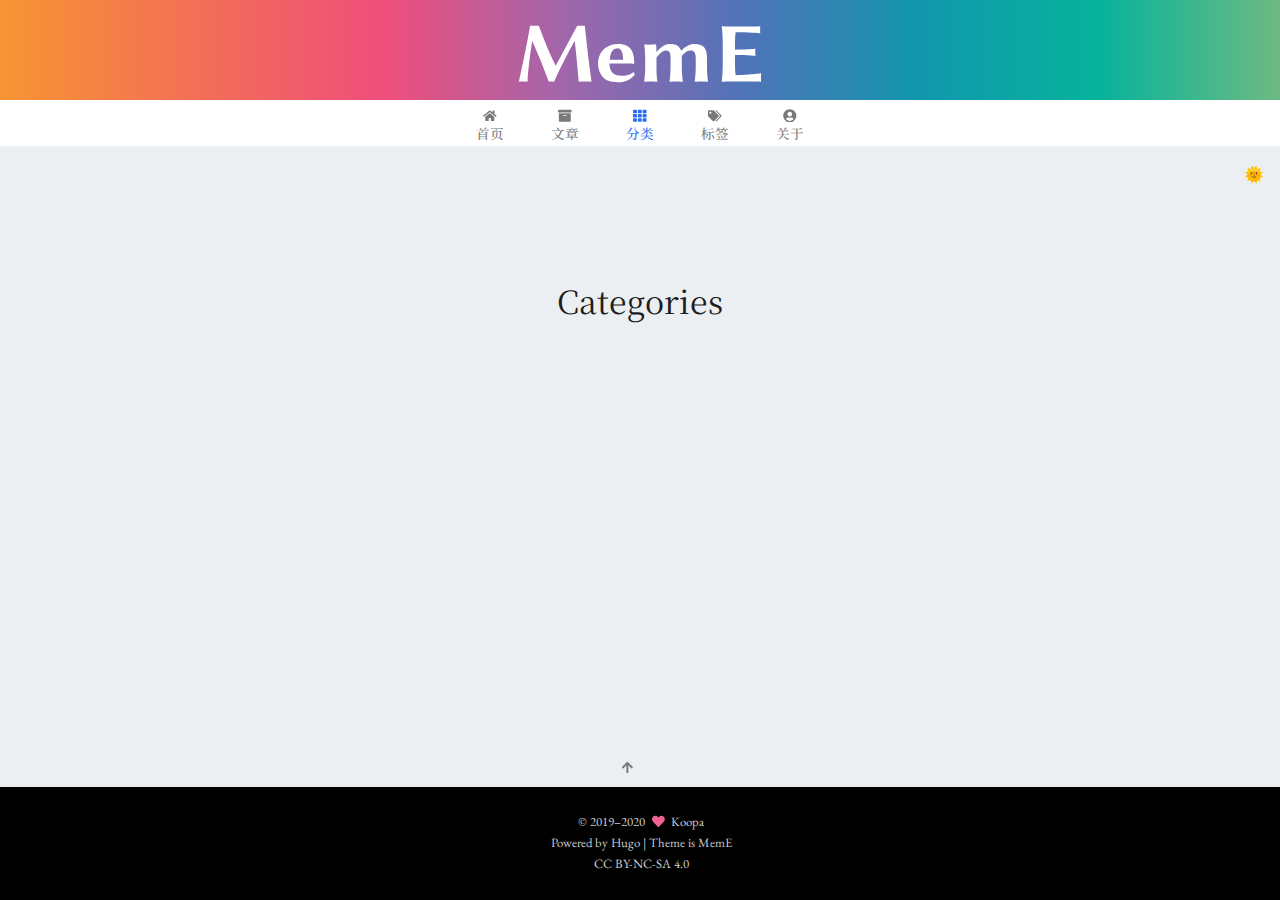
<file: categories/index.html>
<!DOCTYPE html>
<html lang="zh-CN" data-theme="light">
    <head prefix="og: http://ogp.me/ns# article: http://ogp.me/ns/article#">
    <meta charset="UTF-8" /><meta name="theme-color" content="#fff" />
        <script>
            const userPrefers = localStorage.getItem('theme');
            const darkModeMediaQuery = window.matchMedia('(prefers-color-scheme: dark)');
            const lightModeMediaQuery = window.matchMedia('(prefers-color-scheme: light)');
            if (userPrefers === "dark") {
                changeModeMeta("dark");
            } else if (userPrefers === "light") {
                changeModeMeta("light");
            } else if (darkModeMediaQuery.matches) {
                changeModeMeta("dark");
            } else if (lightModeMediaQuery.matches) {
                changeModeMeta("light");
            }
            function changeModeMeta() {
                document.documentElement.setAttribute('data-theme', arguments[0]);
                if (arguments[0] === "dark") {
                    changeThemeColor("#1c1c21");
                } else {
                    changeThemeColor("#fff");
                }
            }
            function changeThemeColor() {
                document.querySelector('meta[name="theme-color"]').setAttribute('content', arguments[0]);
            }
        </script>

    

    
    <meta name="viewport" content="width=device-width, initial-scale=1.0, maximum-scale=2.0, user-scalable=yes" />
    
    <meta http-equiv="X-UA-Compatible" content="IE=edge, chrome=1" />
    
    <meta name="format-detection" content="telephone=no, date=no, address=no, email=no" />
    
    <meta http-equiv="Cache-Control" content="no-transform" />
    
    <meta http-equiv="Cache-Control" content="no-siteapp" />
    
    <meta name="renderer" content="webkit" />

    <meta name="generator" content="Hugo 0.62.0" />

    <title>Categories | Koopa&#39;s Space</title>

    <link rel="stylesheet" href="/css/meme.min.fb6578ca1b11ef3d5ed5328a807f8d739fe0078b12df40ba0777e8e9e0e8f9fe.css" integrity="sha256-+2V4yhsR7z1e1TKKgH+Nc5/gB4sS30C6B3fo6eDo+f4=" data-instant-track />

    <link href="https://fonts.googleapis.com/css?family=EB+Garamond:400,400i,500,700,700i|Noto+Serif+SC:400,500,700|Source+Code+Pro:400,400i,700,700i&display=swap&subset=chinese-simplified" rel="stylesheet" />

    <meta name="author" content="Koopa" />
    <meta name="description" content="MemE 是一个强大且可高度定制的 GoHugo 博客主题，专为个人博客设计。" />
    <meta name="keywords" content="" />
    
    <link rel="shortcut icon" type="image/ico" href="/favicon.ico" />
    <link rel="mask-icon" href="/icons/safari-pinned-tab.svg" color="#2a6df4" />
    <link rel="apple-touch-icon" sizes="180x180" href="/icons/apple-touch-icon.png" />
    <meta name="apple-mobile-web-app-capable" content="yes" />
    <meta name="apple-mobile-web-app-title" content="Koopa&#39;s Space" />
    <meta name="apple-mobile-web-app-status-bar-style" content="black-translucent" />
    <meta name="mobile-web-app-capable" content="yes" />
    <meta name="application-name" content="Koopa&#39;s Space" />
    <meta name="msapplication-starturl" content="../" />
    <meta name="msapplication-TileColor" content="#fff" />
    <meta name="msapplication-TileImage" content="../icons/mstile-150x150.png" />
    <link rel="manifest" href="/manifest.json" />

    
    

    
    <link rel="canonical" href="https://koopa01.github.io/categories/" />




<script type="application/ld+json">
    {
        "@context": "https://schema.org",
        "@type": "WebPage",
        "datePublished": "2019-12-25T23:39:43+00:00",
        "dateModified": "2019-12-25T23:39:43+00:00",
        "url": "https://koopa01.github.io/categories/",
        "name": "Categories",
        "description": "MemE 是一个强大且可高度定制的 GoHugo 博客主题，专为个人博客设计。",
        "keywords": "",
        "image": "https://koopa01.github.io/icons/apple-touch-icon.png",
        "license": "[CC BY-NC-SA 4.0](https://creativecommons.org/licenses/by-nc-sa/4.0/deed.zh)",
        "publisher": {
            "@type": "Organization",
            "name": "Koopa's Space",
            "logo": {
                "@type": "ImageObject",
                "url": "https://koopa01.github.io/icons/apple-touch-icon.png"
            },
            "url": "https://koopa01.github.io/"
        },
        "mainEntityOfPage": {
            "@type": "WebSite",
            "@id": "https://koopa01.github.io/"
        }
    }
</script>

    



<meta name="twitter:card" content="summary" />

<meta name="twitter:site" content="@reuixiy" />
<meta name="twitter:creator" content="@koopa2333" />

    






<meta property="og:title" content="Categories" />
<meta property="og:description" content="MemE 是一个强大且可高度定制的 GoHugo 博客主题，专为个人博客设计。" />
<meta property="og:url" content="https://koopa01.github.io/categories/" />
<meta property="og:site_name" content="Koopa&#39;s Space" />
<meta property="og:locale" content="zh-CN" /><meta property="og:image" content="https://koopa01.github.io/icons/apple-touch-icon.png" />
    <meta property="og:type" content="website" />

    
</head>

    <body>
        <div class="container">
            
    <header class="header">
        <div class="site-brand">
            
            <a href="/"><svg xmlns="http://www.w3.org/2000/svg" viewBox="0 0 66.146 26.458" class="brand"><path d="M58.216 17.03v-2.505c1.084 0 3.793.067 5.351.225l.068-.067c-.045-.204-.068-.655-.068-.858 0-.204.023-.633.068-.836l-.068-.067c-1.332.112-2.687.225-5.35.225V11.5c0-.384.022-2.438.18-2.98 3.025 0 6.457.27 6.457.27l.045-.09c-.022-.18-.045-.722-.045-.925 0-.18 0-.474.045-.79l-.045-.068c-.361.045-.88.068-1.355.068h-6.863c-.768 0-1.897-.068-1.897-.068l-.045.068c.18 1.287.271 2.822.271 4.515v5.532c0 1.693-.09 3.296-.27 4.515l.022.068s1.129-.068 1.919-.068h7.09c.473 0 .993.023 1.354.068l.045-.068c-.045-.293-.045-.587-.045-.813 0-.225.022-1.06.045-1.241l-.045-.09s-3.658.496-6.683.496c-.158-.542-.18-2.483-.18-2.867zm-20.694-3.363l-.113-.068c0-.497-.022-1.445-.045-1.648-.045-.136-.068-.226-.203-.226-.655.113-2.123.113-2.913.068l-.045.067c.158.971.248 2.71.248 4.38v1.242c0 1.694-.09 2.845-.27 4.064l.022.068s.948-.068 1.739-.068c.767 0 1.67.068 1.67.068l.045-.068c-.18-1.287-.225-2.348-.225-4.064v-2.28c.948-1.152 1.76-1.829 2.393-1.829.858 0 1.332.316 1.332 1.829v2.28c0 1.694-.09 2.845-.27 4.064l.022.068s1.016-.068 1.806-.068c.767 0 1.648.068 1.648.068l.045-.068c-.18-1.287-.27-2.348-.27-4.064v-1.987c0-.316 0-.406-.023-.677 1.083-1.197 1.58-1.445 2.46-1.445.723 0 1.242.497 1.242 2.01v2.1c0 1.693-.09 2.844-.27 4.063l.022.068s1.016-.068 1.806-.068c.768 0 1.648.068 1.648.068l.046-.068c-.181-1.287-.271-2.348-.271-4.064v-2.258c0-2.257-.79-3.59-3.229-3.59-1.129 0-2.303.452-3.59 1.807-.451-1.129-1.084-1.806-3.093-1.806-1.106 0-2.506.925-3.364 2.032zm-12.436 2.122c.068-1.106.339-1.874.677-2.348a1.645 1.645 0 0 1 1.377-.677c.904 0 1.468 1.06 1.468 3.025zm6.209 3.341c-1.061.858-2.145.926-3.093.926-1.107 0-1.92-.293-2.461-.88-.497-.542-.745-1.332-.745-2.371h2.235c2.258 0 4.2.045 4.2.045l.135-.135c0-2.823-.79-5.08-4.268-5.08-1.241 0-2.596.406-3.5 1.129-1.083.903-1.828 2.28-1.828 4.131 0 1.332.474 2.755 1.423 3.703.767.813 2.1 1.174 3.793 1.174 1.625 0 3.228-.52 4.47-1.942 0-.293-.135-.7-.361-.7zM4 6.803c-.835 4.832-2.032 10.499-2.98 14.811.248-.068.767-.068 1.038-.068.249 0 1.016 0 1.265.068.067-2.37.632-7.157 1.241-10.68l.068.023a153.476 153.476 0 0 1 4.29 10.59h1.445c1.648-3.749 3.454-7.135 5.373-10.612h.068c.43 3.567.723 6.931 1.039 10.679.338-.068 1.422-.068 1.76-.068.34 0 1.31 0 1.649.068-.7-4.9-1.197-9.257-1.784-14.811h-2.009L10.82 17.302h-.09c-1.784-3.568-3.094-6.864-4.426-10.499z"/></svg></a>
            
        </div>
    </header>

            
    <nav class="nav">
        <ul class="menu" id="menu">
            
                
            
            
            
                <li class="menu-item"><a href="/"><svg xmlns="http://www.w3.org/2000/svg" viewBox="0 0 576 512" class="icon menu-item-icon"><path d="M280.37 148.26L96 300.11V464a16 16 0 0 0 16 16l112.06-.29a16 16 0 0 0 15.92-16V368a16 16 0 0 1 16-16h64a16 16 0 0 1 16 16v95.64a16 16 0 0 0 16 16.05L464 480a16 16 0 0 0 16-16V300L295.67 148.26a12.19 12.19 0 0 0-15.3 0zM571.6 251.47L488 182.56V44.05a12 12 0 0 0-12-12h-56a12 12 0 0 0-12 12v72.61L318.47 43a48 48 0 0 0-61 0L4.34 251.47a12 12 0 0 0-1.6 16.9l25.5 31A12 12 0 0 0 45.15 301l235.22-193.74a12.19 12.19 0 0 1 15.3 0L530.9 301a12 12 0 0 0 16.9-1.6l25.5-31a12 12 0 0 0-1.7-16.93z"/></svg><span class="menu-item-name">首页</span></a>
                </li>
            
                <li class="menu-item"><a href="/posts/"><svg xmlns="http://www.w3.org/2000/svg" viewBox="0 0 512 512" class="icon menu-item-icon"><path d="M32 448c0 17.7 14.3 32 32 32h384c17.7 0 32-14.3 32-32V160H32v288zm160-212c0-6.6 5.4-12 12-12h104c6.6 0 12 5.4 12 12v8c0 6.6-5.4 12-12 12H204c-6.6 0-12-5.4-12-12v-8zM480 32H32C14.3 32 0 46.3 0 64v48c0 8.8 7.2 16 16 16h480c8.8 0 16-7.2 16-16V64c0-17.7-14.3-32-32-32z"/></svg><span class="menu-item-name">文章</span></a>
                </li>
            
                <li class="menu-item active"><a href="/categories/"><svg xmlns="http://www.w3.org/2000/svg" viewBox="0 0 512 512" class="icon menu-item-icon"><path d="M149.333 56v80c0 13.255-10.745 24-24 24H24c-13.255 0-24-10.745-24-24V56c0-13.255 10.745-24 24-24h101.333c13.255 0 24 10.745 24 24zm181.334 240v-80c0-13.255-10.745-24-24-24H205.333c-13.255 0-24 10.745-24 24v80c0 13.255 10.745 24 24 24h101.333c13.256 0 24.001-10.745 24.001-24zm32-240v80c0 13.255 10.745 24 24 24H488c13.255 0 24-10.745 24-24V56c0-13.255-10.745-24-24-24H386.667c-13.255 0-24 10.745-24 24zm-32 80V56c0-13.255-10.745-24-24-24H205.333c-13.255 0-24 10.745-24 24v80c0 13.255 10.745 24 24 24h101.333c13.256 0 24.001-10.745 24.001-24zm-205.334 56H24c-13.255 0-24 10.745-24 24v80c0 13.255 10.745 24 24 24h101.333c13.255 0 24-10.745 24-24v-80c0-13.255-10.745-24-24-24zM0 376v80c0 13.255 10.745 24 24 24h101.333c13.255 0 24-10.745 24-24v-80c0-13.255-10.745-24-24-24H24c-13.255 0-24 10.745-24 24zm386.667-56H488c13.255 0 24-10.745 24-24v-80c0-13.255-10.745-24-24-24H386.667c-13.255 0-24 10.745-24 24v80c0 13.255 10.745 24 24 24zm0 160H488c13.255 0 24-10.745 24-24v-80c0-13.255-10.745-24-24-24H386.667c-13.255 0-24 10.745-24 24v80c0 13.255 10.745 24 24 24zM181.333 376v80c0 13.255 10.745 24 24 24h101.333c13.255 0 24-10.745 24-24v-80c0-13.255-10.745-24-24-24H205.333c-13.255 0-24 10.745-24 24z"/></svg><span class="menu-item-name">分类</span></a>
                </li>
            
                <li class="menu-item"><a href="/tags/"><svg xmlns="http://www.w3.org/2000/svg" viewBox="0 0 640 512" class="icon menu-item-icon"><path d="M497.941 225.941L286.059 14.059A48 48 0 0 0 252.118 0H48C21.49 0 0 21.49 0 48v204.118a48 48 0 0 0 14.059 33.941l211.882 211.882c18.744 18.745 49.136 18.746 67.882 0l204.118-204.118c18.745-18.745 18.745-49.137 0-67.882zM112 160c-26.51 0-48-21.49-48-48s21.49-48 48-48 48 21.49 48 48-21.49 48-48 48zm513.941 133.823L421.823 497.941c-18.745 18.745-49.137 18.745-67.882 0l-.36-.36L527.64 323.522c16.999-16.999 26.36-39.6 26.36-63.64s-9.362-46.641-26.36-63.64L331.397 0h48.721a48 48 0 0 1 33.941 14.059l211.882 211.882c18.745 18.745 18.745 49.137 0 67.882z"/></svg><span class="menu-item-name">标签</span></a>
                </li>
            
                <li class="menu-item"><a href="/about/"><svg xmlns="http://www.w3.org/2000/svg" viewBox="0 0 496 512" class="icon menu-item-icon"><path d="M248 8C111 8 0 119 0 256s111 248 248 248 248-111 248-248S385 8 248 8zm0 96c48.6 0 88 39.4 88 88s-39.4 88-88 88-88-39.4-88-88 39.4-88 88-88zm0 344c-58.7 0-111.3-26.6-146.5-68.2 18.8-35.4 55.6-59.8 98.5-59.8 2.4 0 4.8.4 7.1 1.1 13 4.2 26.6 6.9 40.9 6.9 14.3 0 28-2.7 40.9-6.9 2.3-.7 4.7-1.1 7.1-1.1 42.9 0 79.7 24.4 98.5 59.8C359.3 421.4 306.7 448 248 448z"/></svg><span class="menu-item-name">关于</span></a>
                </li>
            
        </ul>
    </nav>

            
            
    
        
            
        
        <div id="theme-toggle" onclick="modeSwitcher()">🌞</div>
    

            
    
        <main class="main list" id="main">
    <div class="main-inner">
        <div class="content categories">
            
                <h1 class="list-title">Categories</h1>
            
            <div class="tree">
                
                
                    
                
                    
                
                    
                
                    
                
                    
                
                    
                
                    
                
                
                
            </div>
        </div>
    </div>
</main>
    

            
    <a href="#" class="back-to-top"><svg xmlns="http://www.w3.org/2000/svg" viewBox="0 0 448 512" class="icon"><path d="M34.9 289.5l-22.2-22.2c-9.4-9.4-9.4-24.6 0-33.9L207 39c9.4-9.4 24.6-9.4 33.9 0l194.3 194.3c9.4 9.4 9.4 24.6 0 33.9L413 289.4c-9.5 9.5-25 9.3-34.3-.4L264 168.6V456c0 13.3-10.7 24-24 24h-32c-13.3 0-24-10.7-24-24V168.6L69.2 289.1c-9.3 9.8-24.8 10-34.3.4z"/></svg></a>

            
    <footer id="footer" class="footer">
        <div class="footer-inner">
            
                
            
            

            
                
            
            

            
                
            
            

            <div class="site-info">©&nbsp;2019–2020<svg xmlns="http://www.w3.org/2000/svg" viewBox="0 0 512 512" class="icon footer-icon"><path d="M462.3 62.6C407.5 15.9 326 24.3 275.7 76.2L256 96.5l-19.7-20.3C186.1 24.3 104.5 15.9 49.7 62.6c-62.8 53.6-66.1 149.8-9.9 207.9l193.5 199.8c12.5 12.9 32.8 12.9 45.3 0l193.5-199.8c56.3-58.1 53-154.3-9.8-207.9z"/></svg>Koopa</div>

            
                <div class="powered-by">Powered by <a href="https://github.com/gohugoio/hugo" target="_blank">Hugo</a> | Theme is <a href="https://github.com/reuixiy/hugo-theme-meme" target="_blank">MemE</a></div>
            

            
                <div class="site-copyright"><a href="https://creativecommons.org/licenses/by-nc-sa/4.0/deed.zh" target="_blank">CC BY-NC-SA 4.0</a></div>
            

            

            

            
        </div>
    </footer>

        </div>
        <script src="/js/meme.min.b47ecc83dacc3641219e8e80d526dc9bcfe16f14e59a0ae015c5a0aabd687211.js" integrity="sha256-tH7Mg9rMNkEhno6A1Sbcm8/hbxTlmgrgFcWgqr1ochE=" data-no-instant></script>


    <script data-no-instant>InstantClick.init();</script>


    <script data-no-instant>
        InstantClick.on('change', function () {
            const userPrefers = localStorage.getItem('theme');
            const darkModeMediaQuery = window.matchMedia('(prefers-color-scheme: dark)');
            const lightModeMediaQuery = window.matchMedia('(prefers-color-scheme: light)');
            if (userPrefers === "dark") {
                changeModeMeta("dark");
                changeMode("🌙", "chroma", "chroma-dark");
            } else if (userPrefers === "light") {
                changeModeMeta("light");
                changeMode("🌞", "chroma-dark", "chroma");
            } else if (darkModeMediaQuery.matches) {
                changeModeMeta("dark");
                changeMode("🌙", "chroma", "chroma-dark");
            } else if (lightModeMediaQuery.matches) {
                changeModeMeta("light");
                changeMode("🌞", "chroma-dark", "chroma");
            }
        });
    </script>

    












    </body>
</html>
</file>
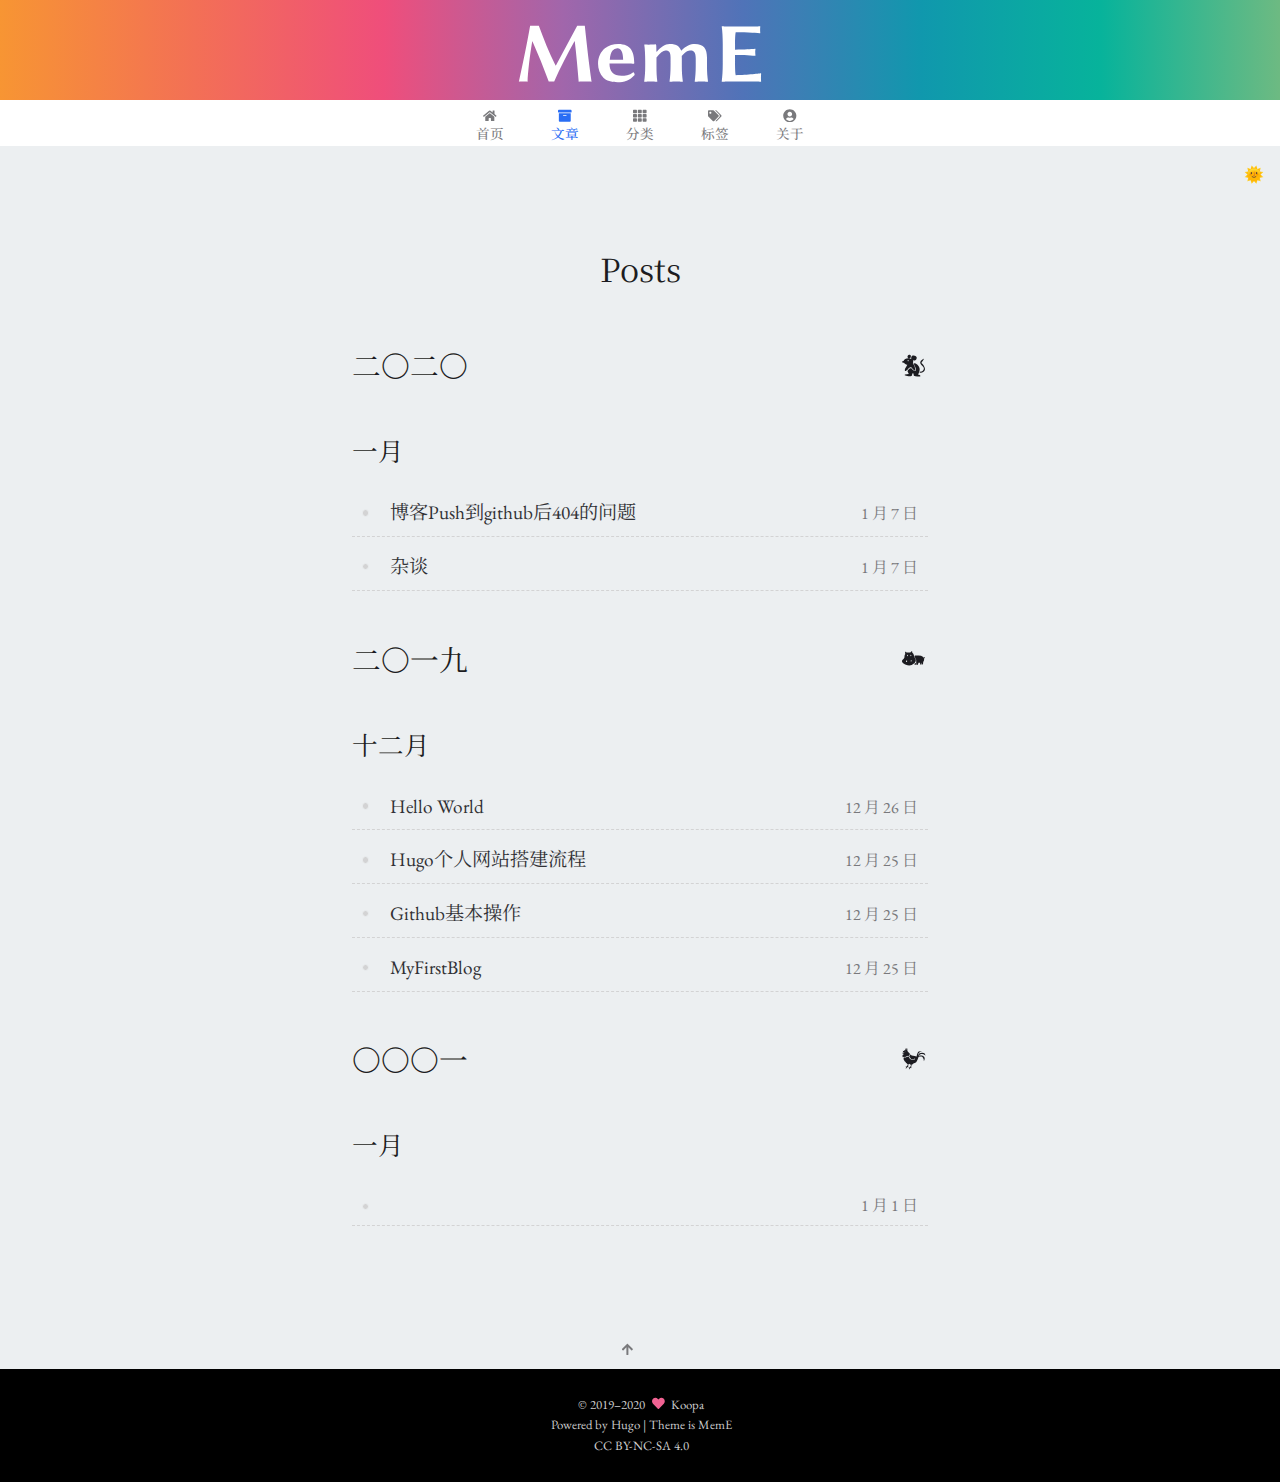
<file: posts/index.html>
<!DOCTYPE html>
<html lang="zh-CN" data-theme="light">
    <head prefix="og: http://ogp.me/ns# article: http://ogp.me/ns/article#">
    <meta charset="UTF-8" /><meta name="theme-color" content="#fff" />
        <script>
            const userPrefers = localStorage.getItem('theme');
            const darkModeMediaQuery = window.matchMedia('(prefers-color-scheme: dark)');
            const lightModeMediaQuery = window.matchMedia('(prefers-color-scheme: light)');
            if (userPrefers === "dark") {
                changeModeMeta("dark");
            } else if (userPrefers === "light") {
                changeModeMeta("light");
            } else if (darkModeMediaQuery.matches) {
                changeModeMeta("dark");
            } else if (lightModeMediaQuery.matches) {
                changeModeMeta("light");
            }
            function changeModeMeta() {
                document.documentElement.setAttribute('data-theme', arguments[0]);
                if (arguments[0] === "dark") {
                    changeThemeColor("#1c1c21");
                } else {
                    changeThemeColor("#fff");
                }
            }
            function changeThemeColor() {
                document.querySelector('meta[name="theme-color"]').setAttribute('content', arguments[0]);
            }
        </script>

    

    
    <meta name="viewport" content="width=device-width, initial-scale=1.0, maximum-scale=2.0, user-scalable=yes" />
    
    <meta http-equiv="X-UA-Compatible" content="IE=edge, chrome=1" />
    
    <meta name="format-detection" content="telephone=no, date=no, address=no, email=no" />
    
    <meta http-equiv="Cache-Control" content="no-transform" />
    
    <meta http-equiv="Cache-Control" content="no-siteapp" />
    
    <meta name="renderer" content="webkit" />

    <meta name="generator" content="Hugo 0.62.0" />

    <title>Posts | Koopa&#39;s Space</title>

    <link rel="stylesheet" href="/css/meme.min.fb6578ca1b11ef3d5ed5328a807f8d739fe0078b12df40ba0777e8e9e0e8f9fe.css" integrity="sha256-+2V4yhsR7z1e1TKKgH+Nc5/gB4sS30C6B3fo6eDo+f4=" data-instant-track />

    <link href="https://fonts.googleapis.com/css?family=EB+Garamond:400,400i,500,700,700i|Noto+Serif+SC:400,500,700|Source+Code+Pro:400,400i,700,700i&display=swap&subset=chinese-simplified" rel="stylesheet" />

    <meta name="author" content="Koopa" />
    <meta name="description" content="MemE 是一个强大且可高度定制的 GoHugo 博客主题，专为个人博客设计。" />
    <meta name="keywords" content="" />
    
    <link rel="shortcut icon" type="image/ico" href="/favicon.ico" />
    <link rel="mask-icon" href="/icons/safari-pinned-tab.svg" color="#2a6df4" />
    <link rel="apple-touch-icon" sizes="180x180" href="/icons/apple-touch-icon.png" />
    <meta name="apple-mobile-web-app-capable" content="yes" />
    <meta name="apple-mobile-web-app-title" content="Koopa&#39;s Space" />
    <meta name="apple-mobile-web-app-status-bar-style" content="black-translucent" />
    <meta name="mobile-web-app-capable" content="yes" />
    <meta name="application-name" content="Koopa&#39;s Space" />
    <meta name="msapplication-starturl" content="../" />
    <meta name="msapplication-TileColor" content="#fff" />
    <meta name="msapplication-TileImage" content="../icons/mstile-150x150.png" />
    <link rel="manifest" href="/manifest.json" />

    
    

    
    <link rel="canonical" href="https://koopa01.github.io/posts/" />




<script type="application/ld+json">
    {
        "@context": "https://schema.org",
        "@type": "WebPage",
        "datePublished": "2019-12-25T23:39:43+00:00",
        "dateModified": "2020-01-07T22:40:54+08:00",
        "url": "https://koopa01.github.io/posts/",
        "name": "Posts",
        "description": "MemE 是一个强大且可高度定制的 GoHugo 博客主题，专为个人博客设计。",
        "keywords": "",
        "image": "https://koopa01.github.io/icons/apple-touch-icon.png",
        "license": "[CC BY-NC-SA 4.0](https://creativecommons.org/licenses/by-nc-sa/4.0/deed.zh)",
        "publisher": {
            "@type": "Organization",
            "name": "Koopa's Space",
            "logo": {
                "@type": "ImageObject",
                "url": "https://koopa01.github.io/icons/apple-touch-icon.png"
            },
            "url": "https://koopa01.github.io/"
        },
        "mainEntityOfPage": {
            "@type": "WebSite",
            "@id": "https://koopa01.github.io/"
        }
    }
</script>

    



<meta name="twitter:card" content="summary" />

<meta name="twitter:site" content="@reuixiy" />
<meta name="twitter:creator" content="@koopa2333" />

    






<meta property="og:title" content="Posts" />
<meta property="og:description" content="MemE 是一个强大且可高度定制的 GoHugo 博客主题，专为个人博客设计。" />
<meta property="og:url" content="https://koopa01.github.io/posts/" />
<meta property="og:site_name" content="Koopa&#39;s Space" />
<meta property="og:locale" content="zh-CN" /><meta property="og:image" content="https://koopa01.github.io/icons/apple-touch-icon.png" />
    <meta property="og:type" content="website" />

    
</head>

    <body>
        <div class="container">
            
    <header class="header">
        <div class="site-brand">
            
            <a href="/"><svg xmlns="http://www.w3.org/2000/svg" viewBox="0 0 66.146 26.458" class="brand"><path d="M58.216 17.03v-2.505c1.084 0 3.793.067 5.351.225l.068-.067c-.045-.204-.068-.655-.068-.858 0-.204.023-.633.068-.836l-.068-.067c-1.332.112-2.687.225-5.35.225V11.5c0-.384.022-2.438.18-2.98 3.025 0 6.457.27 6.457.27l.045-.09c-.022-.18-.045-.722-.045-.925 0-.18 0-.474.045-.79l-.045-.068c-.361.045-.88.068-1.355.068h-6.863c-.768 0-1.897-.068-1.897-.068l-.045.068c.18 1.287.271 2.822.271 4.515v5.532c0 1.693-.09 3.296-.27 4.515l.022.068s1.129-.068 1.919-.068h7.09c.473 0 .993.023 1.354.068l.045-.068c-.045-.293-.045-.587-.045-.813 0-.225.022-1.06.045-1.241l-.045-.09s-3.658.496-6.683.496c-.158-.542-.18-2.483-.18-2.867zm-20.694-3.363l-.113-.068c0-.497-.022-1.445-.045-1.648-.045-.136-.068-.226-.203-.226-.655.113-2.123.113-2.913.068l-.045.067c.158.971.248 2.71.248 4.38v1.242c0 1.694-.09 2.845-.27 4.064l.022.068s.948-.068 1.739-.068c.767 0 1.67.068 1.67.068l.045-.068c-.18-1.287-.225-2.348-.225-4.064v-2.28c.948-1.152 1.76-1.829 2.393-1.829.858 0 1.332.316 1.332 1.829v2.28c0 1.694-.09 2.845-.27 4.064l.022.068s1.016-.068 1.806-.068c.767 0 1.648.068 1.648.068l.045-.068c-.18-1.287-.27-2.348-.27-4.064v-1.987c0-.316 0-.406-.023-.677 1.083-1.197 1.58-1.445 2.46-1.445.723 0 1.242.497 1.242 2.01v2.1c0 1.693-.09 2.844-.27 4.063l.022.068s1.016-.068 1.806-.068c.768 0 1.648.068 1.648.068l.046-.068c-.181-1.287-.271-2.348-.271-4.064v-2.258c0-2.257-.79-3.59-3.229-3.59-1.129 0-2.303.452-3.59 1.807-.451-1.129-1.084-1.806-3.093-1.806-1.106 0-2.506.925-3.364 2.032zm-12.436 2.122c.068-1.106.339-1.874.677-2.348a1.645 1.645 0 0 1 1.377-.677c.904 0 1.468 1.06 1.468 3.025zm6.209 3.341c-1.061.858-2.145.926-3.093.926-1.107 0-1.92-.293-2.461-.88-.497-.542-.745-1.332-.745-2.371h2.235c2.258 0 4.2.045 4.2.045l.135-.135c0-2.823-.79-5.08-4.268-5.08-1.241 0-2.596.406-3.5 1.129-1.083.903-1.828 2.28-1.828 4.131 0 1.332.474 2.755 1.423 3.703.767.813 2.1 1.174 3.793 1.174 1.625 0 3.228-.52 4.47-1.942 0-.293-.135-.7-.361-.7zM4 6.803c-.835 4.832-2.032 10.499-2.98 14.811.248-.068.767-.068 1.038-.068.249 0 1.016 0 1.265.068.067-2.37.632-7.157 1.241-10.68l.068.023a153.476 153.476 0 0 1 4.29 10.59h1.445c1.648-3.749 3.454-7.135 5.373-10.612h.068c.43 3.567.723 6.931 1.039 10.679.338-.068 1.422-.068 1.76-.068.34 0 1.31 0 1.649.068-.7-4.9-1.197-9.257-1.784-14.811h-2.009L10.82 17.302h-.09c-1.784-3.568-3.094-6.864-4.426-10.499z"/></svg></a>
            
        </div>
    </header>

            
    <nav class="nav">
        <ul class="menu" id="menu">
            
                
            
            
            
                <li class="menu-item"><a href="/"><svg xmlns="http://www.w3.org/2000/svg" viewBox="0 0 576 512" class="icon menu-item-icon"><path d="M280.37 148.26L96 300.11V464a16 16 0 0 0 16 16l112.06-.29a16 16 0 0 0 15.92-16V368a16 16 0 0 1 16-16h64a16 16 0 0 1 16 16v95.64a16 16 0 0 0 16 16.05L464 480a16 16 0 0 0 16-16V300L295.67 148.26a12.19 12.19 0 0 0-15.3 0zM571.6 251.47L488 182.56V44.05a12 12 0 0 0-12-12h-56a12 12 0 0 0-12 12v72.61L318.47 43a48 48 0 0 0-61 0L4.34 251.47a12 12 0 0 0-1.6 16.9l25.5 31A12 12 0 0 0 45.15 301l235.22-193.74a12.19 12.19 0 0 1 15.3 0L530.9 301a12 12 0 0 0 16.9-1.6l25.5-31a12 12 0 0 0-1.7-16.93z"/></svg><span class="menu-item-name">首页</span></a>
                </li>
            
                <li class="menu-item active"><a href="/posts/"><svg xmlns="http://www.w3.org/2000/svg" viewBox="0 0 512 512" class="icon menu-item-icon"><path d="M32 448c0 17.7 14.3 32 32 32h384c17.7 0 32-14.3 32-32V160H32v288zm160-212c0-6.6 5.4-12 12-12h104c6.6 0 12 5.4 12 12v8c0 6.6-5.4 12-12 12H204c-6.6 0-12-5.4-12-12v-8zM480 32H32C14.3 32 0 46.3 0 64v48c0 8.8 7.2 16 16 16h480c8.8 0 16-7.2 16-16V64c0-17.7-14.3-32-32-32z"/></svg><span class="menu-item-name">文章</span></a>
                </li>
            
                <li class="menu-item"><a href="/categories/"><svg xmlns="http://www.w3.org/2000/svg" viewBox="0 0 512 512" class="icon menu-item-icon"><path d="M149.333 56v80c0 13.255-10.745 24-24 24H24c-13.255 0-24-10.745-24-24V56c0-13.255 10.745-24 24-24h101.333c13.255 0 24 10.745 24 24zm181.334 240v-80c0-13.255-10.745-24-24-24H205.333c-13.255 0-24 10.745-24 24v80c0 13.255 10.745 24 24 24h101.333c13.256 0 24.001-10.745 24.001-24zm32-240v80c0 13.255 10.745 24 24 24H488c13.255 0 24-10.745 24-24V56c0-13.255-10.745-24-24-24H386.667c-13.255 0-24 10.745-24 24zm-32 80V56c0-13.255-10.745-24-24-24H205.333c-13.255 0-24 10.745-24 24v80c0 13.255 10.745 24 24 24h101.333c13.256 0 24.001-10.745 24.001-24zm-205.334 56H24c-13.255 0-24 10.745-24 24v80c0 13.255 10.745 24 24 24h101.333c13.255 0 24-10.745 24-24v-80c0-13.255-10.745-24-24-24zM0 376v80c0 13.255 10.745 24 24 24h101.333c13.255 0 24-10.745 24-24v-80c0-13.255-10.745-24-24-24H24c-13.255 0-24 10.745-24 24zm386.667-56H488c13.255 0 24-10.745 24-24v-80c0-13.255-10.745-24-24-24H386.667c-13.255 0-24 10.745-24 24v80c0 13.255 10.745 24 24 24zm0 160H488c13.255 0 24-10.745 24-24v-80c0-13.255-10.745-24-24-24H386.667c-13.255 0-24 10.745-24 24v80c0 13.255 10.745 24 24 24zM181.333 376v80c0 13.255 10.745 24 24 24h101.333c13.255 0 24-10.745 24-24v-80c0-13.255-10.745-24-24-24H205.333c-13.255 0-24 10.745-24 24z"/></svg><span class="menu-item-name">分类</span></a>
                </li>
            
                <li class="menu-item"><a href="/tags/"><svg xmlns="http://www.w3.org/2000/svg" viewBox="0 0 640 512" class="icon menu-item-icon"><path d="M497.941 225.941L286.059 14.059A48 48 0 0 0 252.118 0H48C21.49 0 0 21.49 0 48v204.118a48 48 0 0 0 14.059 33.941l211.882 211.882c18.744 18.745 49.136 18.746 67.882 0l204.118-204.118c18.745-18.745 18.745-49.137 0-67.882zM112 160c-26.51 0-48-21.49-48-48s21.49-48 48-48 48 21.49 48 48-21.49 48-48 48zm513.941 133.823L421.823 497.941c-18.745 18.745-49.137 18.745-67.882 0l-.36-.36L527.64 323.522c16.999-16.999 26.36-39.6 26.36-63.64s-9.362-46.641-26.36-63.64L331.397 0h48.721a48 48 0 0 1 33.941 14.059l211.882 211.882c18.745 18.745 18.745 49.137 0 67.882z"/></svg><span class="menu-item-name">标签</span></a>
                </li>
            
                <li class="menu-item"><a href="/about/"><svg xmlns="http://www.w3.org/2000/svg" viewBox="0 0 496 512" class="icon menu-item-icon"><path d="M248 8C111 8 0 119 0 256s111 248 248 248 248-111 248-248S385 8 248 8zm0 96c48.6 0 88 39.4 88 88s-39.4 88-88 88-88-39.4-88-88 39.4-88 88-88zm0 344c-58.7 0-111.3-26.6-146.5-68.2 18.8-35.4 55.6-59.8 98.5-59.8 2.4 0 4.8.4 7.1 1.1 13 4.2 26.6 6.9 40.9 6.9 14.3 0 28-2.7 40.9-6.9 2.3-.7 4.7-1.1 7.1-1.1 42.9 0 79.7 24.4 98.5 59.8C359.3 421.4 306.7 448 248 448z"/></svg><span class="menu-item-name">关于</span></a>
                </li>
            
        </ul>
    </nav>

            
            
    
        
            
        
        <div id="theme-toggle" onclick="modeSwitcher()">🌞</div>
    

            
    
        <main class="main list" id="main">
            <div class="main-inner">
                <div class="content list-group">
                    
                        
                            <h1 class="list-title">Posts</h1>
                        
                        
                    

                    

                    
                    
                        
                        
                            
                            
                                
                                    
                                
                            
                                
                                    
                                
                            
                                
                                    
                                
                            
                                
                                    
                                
                            
                                
                                    
                                
                            
                                
                                    
                                
                            
                                
                                    
                                
                            
                        
                    

                    
                    
                    

                    
                    

                    
                    
                    
                        <ul class="list-part">
                            
                            
                                
                                
                            
                            
                            
                            
                                
                                
                                
                                    
                                
                                    
                                
                                    
                                
                                    
                                
                                
                                
                                
                                    
                                
                                    
                                
                                    
                                
                                    
                                
                                
                                
                            
                            
                            <h2 class="list-year">二〇二〇<svg xmlns="http://www.w3.org/2000/svg" viewBox="0 0 1024 1024" class="icon chinese-zodiac"><path d="M675 908q7-10 17-29 10-18 28-69 17-52 15-98t-35-102q-32-56-106-95-54-15-69-8-5 3-6 8 0 5 18 39 17 33 36 74 20 41 25 85t-15 72q-47 0-88-35-21-18-34-46-1-2-4-4t-11-10q-7-8-17-9t-22 0q-13 1-28 12-88 69-76 98 2 5 8 18l25 50q6 13 7 20t-1 11q-3 2-58 4-56 2-70 9-26 16-7 33 25 22 131 30 46 4 75 0 28-4 39-14 10-10 13-21 3-10 3-25 0-16 4-22 12-21 27-19 14 2 19 23 1 5 1 15t2 17q2 6 5 18 3 10 10 15 6 5 18 10t29 5q24 0 68 6 44 7 72 6t37-12q20-18-28-44-34-16-57-16zm236-249q-11-30-24-55-14-26-26-40-8-9-23-27-12-12-19-18t-11-16q-4-9-4-16t8-21q14-19 43-55 39-57 22-62-3 1-7 2t-15 8-20 12q-10 5-23 17-13 11-22 20-10 9-20 25-10 15-13 27-3 13-2 30 1 18 11 34 13 24 39 53 15 17 44 49 18 21 29 44 10 24 3 53-8 28-43 61-19 19-95 24-2 1-4 3t-5 9q-1 3-4 10-1 3 5 10t18 5q16 1 40-3 23-4 52-16 28-12 48-34 19-21 28-53 2-10 2-22 0-25-12-58zM330 322q30 13 52 4l4-2q18-9 27-25 24-53 0-73-14-13-29-18-15-4-26-2-10 2-19 7-9 4-14 8-1 1-3 5-12 14-17 32-5 17 1 37 6 19 24 27zm-34 241q-46 90-66 116-10 14-17 36-7 23-6 43 1 21 15 25 8 3 20-2 11-5 22-13 11-9 26-23 9-9 26-27 13-12 28-30 22-26 44-34 23-8 41-2t37 29q87 110 106 79 7-13 2-49-3-23-8-46-5-22-11-41-6-18-13-33l-15-27q-7-13-13-22-6-8-11-18t-8-12q0-4 1-10t4-19q3-14 3-28v-26q0-14-5-24-1-1-2-3 6 1 14 1t15 2q31 2 54-6 22-8 32-25 11-16 15-32 4-17 3-32t-5-25q-22-48-99-54-3 0-7-1t-15 1-21 3q-9 1-20 12-11 12-17 22-21 46-9 84-81-35-166-10-57 17-80 39-22 21-24 42-12 0-16 2-17 4-27 11t-12 15q-1 2-1 4 0 6 7 15 21 22 62 18 2 3 5 8t16 16q12 10 23 21t33 19q22 7 40 11zm35-164q7 4 13 7t12 10q-10 10-25 18h-1q0-1-2-1t-4-1-7 0q-4 1-7-1t-8-1-9 0q20-41 38-31z"/></svg></h2>
                            
                                
                                    
                                    
                                        
                                        
                                    
                                    
                                    <h3 class="list-month">一月</h3>
                                    
    <li class="list-item">
        <a href="/posts/problem_with_pushing_to_github/" class="list-item-title">博客Push到github后404的问题</a>
        <time datetime="2020-01-07T21:54:27+08:00" class="list-item-time">1 月 7 日</time>
    </li>

    <li class="list-item">
        <a href="/posts/zatan/" class="list-item-title">杂谈</a>
        <time datetime="2020-01-07T20:02:10+08:00" class="list-item-time">1 月 7 日</time>
    </li>

                                
                            
                        </ul>
                    
                        <ul class="list-part">
                            
                            
                                
                                
                            
                            
                            
                            
                                
                                
                                
                                    
                                
                                    
                                
                                    
                                
                                    
                                
                                
                                
                                
                                    
                                
                                    
                                
                                    
                                
                                    
                                
                                
                                
                            
                            
                            <h2 class="list-year">二〇一九<svg xmlns="http://www.w3.org/2000/svg" viewBox="0 0 1024 1024" class="icon chinese-zodiac"><path d="M558 775q-7 17-4 28 3 12 15 13 9 2 19-8 10-11 14-28 4-18-6-36-9 0-25 12-9 10-13 19zm358-229q-4-7-8-10-2-2-6-5-2-2-6 0t-6 2q-2 1-4 4-1 2-4 7-1 1-1 3t2 6q2 3 9-1 10-4 10 7-1 14-13 16h-3q-3-20-38-48-53-44-153-46H562q-1 2-3 4t-3 11-4 16q-3 6 2 17t8 15q19 21 35 55 16 33 15 66v71q0 11 1 32 1 20 4 29 4 10 7 12l2 2 10 5q4 1 11-1t15-8q7-7 15-25t16-43q18 1 55 3v7q0 4 1 17 1 12 5 19t10 15q6 9 17 5 15-2 18-14t0-25q-3-14 1-28 5-13 9 11 1 10 3 31 1 9 2 11 1 6 8 9t18-1q10-4 13-14 4-8 4-27 0-18 5-43 5-24 22-50 8-10 9-39 1-28-4-35l18-9q14-8 13-21 0-7-4-15zM593 688q6-30 3-55-3-24-13-44-11-19-19-31-8-13-17-19-3-2-7-7-3-36-11-63-7-28-17-43-10-16-17-24-8-8-15-11l-6-3q8-53-18-58h-3q-3 0-7 1-5 2-10 5-5 4-9 9t-9 10-7 8-7 9q-35 0-141-2-3-11-8-18t-10-6q-2-1-4-1-7-1-12 1t-8 8-4 11-1 13q0 9 1 12t1 10q0 1 1 3h1v9q0 6 3 11-10 13-16 32-6 20-9 38-3 19-4 38-1 20-6 32-4 12-9 18-2 3-19 20-10 9-29 27-11 12-19 29-8 16-8 28v3q8 51 57 80 49 45 142 60 32 5 60 5 52 0 90-17 121-36 140-128zm-163 9q-2 0-3-1t-2-1-3-2-3-1q-5-10-2-30 3-19 15-14 13 4 19 9 5 5 3 11t-5 12q-4 5-11 10t-8 7zm-7-243q10 0 16 25-5 25-19 25-7-1-12-13v-1q-1-2-2-8-2-6 0-12 1-7 5-11t12-5zm-116-3q9 3 9 30-17 50-32 7-1-17 7-29 8-11 16-8zm-51 260q-5-10-8-23-3-14 2-24t19-9q15 1 20 10t1 18l-3 9h1q-15 21-32 19z"/></svg></h2>
                            
                                
                                    
                                    
                                        
                                        
                                    
                                    
                                    <h3 class="list-month">十二月</h3>
                                    
    <li class="list-item">
        <a href="/posts/hello-world/" class="list-item-title">Hello World</a>
        <time datetime="2019-12-26T01:41:09+08:00" class="list-item-time">12 月 26 日</time>
    </li>

    <li class="list-item">
        <a href="/posts/hugo%E4%B8%AA%E4%BA%BA%E7%BD%91%E7%AB%99%E6%90%AD%E5%BB%BA%E6%B5%81%E7%A8%8B/" class="list-item-title">Hugo个人网站搭建流程</a>
        <time datetime="2019-12-25T01:48:15+08:00" class="list-item-time">12 月 25 日</time>
    </li>

    <li class="list-item">
        <a href="/posts/github%E5%9F%BA%E6%9C%AC%E6%93%8D%E4%BD%9C/" class="list-item-title">Github基本操作</a>
        <time datetime="2019-12-25T00:28:57+08:00" class="list-item-time">12 月 25 日</time>
    </li>

    <li class="list-item">
        <a href="/posts/myfirstblog/" class="list-item-title">MyFirstBlog</a>
        <time datetime="2019-12-25T00:28:57+08:00" class="list-item-time">12 月 25 日</time>
    </li>

                                
                            
                        </ul>
                    
                        <ul class="list-part">
                            
                            
                                
                                
                            
                            
                            
                            
                                
                                
                                
                                    
                                
                                    
                                
                                    
                                
                                    
                                
                                
                                
                                
                                    
                                
                                    
                                
                                    
                                
                                    
                                
                                
                                
                            
                            
                            <h2 class="list-year">〇〇〇一<svg xmlns="http://www.w3.org/2000/svg" viewBox="0 0 1024 1024" class="icon chinese-zodiac"><path d="M182 522q24 25 55 0 12-11 26-12 15-1 24 2t8 3v-2q5-24 33-19 14 2 23-6t11-16q1-4 3-11 7-1 14-12t10-20q1-4 3-11-5 0-15-10l-23-23q-12-14-23-28-12-14-20-23-2-3-7-10-1-8-3-32-9-6-32-7-22-1-39-1-6 1-18 2-1 1-5 3-3 1-7 4-9 6-25 17-2 1-7 6-13-3-38-8 5 8 18 33-4 5-17 23 2 0 7-2 4-1 14-2 9-1 16 0 3 0 7 2t9 7q5 6 14 18-9-4-17-6-5-1-14-4-6-1-10-1h-7q-21 14-28 22-4 4-4 7t3 4q6 3 12 4t19 1q12 0 12 1 6 1 7 5 1 5-1 8-1 1-2 4-21 10-32 25-11 16-12 31t1 28q2 12 7 21t10 9q5-1 14-9 8-8 15-13t11-2zm62-199q-8 5-25 4-1-3 0-5t3-5 5-3 7-3q2 2 4 5 1 2 4 3t2 3v1zm51-51q5-10 21-40-8 4-34 16-5-7-18-30-5 7-22 30-8-4-30-16 3 10 11 40h72zm582 117q-156-25-200 78 0-3 1-6t2-12 5-17 7-20q3-11 14-21 10-10 17-21 7-10 25-17 17-7 30-13 14-7 40-6-7-3-18-6-12-3-42-3-31 0-55 16-23 15-47 58-23 43-28 114-59-11-177-32-14-9-54-35-8 19-32 75v14h25q1 2 1 5t4 13q3 5 8 17 5 8 13 17 8 10 16 18t23 11q14 3 29 4 16 1 37-7 22-8 45-23 3 4 9 11-2 2-9 8-6 5-25 15-20 10-41 14-22 3-56-10-33-12-67-39-1-2-2-7-1-4-3-15t1-21q-1 1-3 1h-5q-5 0-7-2t-5-8 1-15q-1-1-3-2t-8-2-11-1-14 5q-8 5-13 10-3-1-9-1t-24 4q-17 4-31 18-7-2-19-5-12-2-32-1-19 1-25 13-23 55 35 121 9 9 22 25 8 10 24 29 10 12 23 25 14 14 25 22t25 10q15 2 28-2t28-17q2 4 6 10t18 16q15 11 30 14t42-11q27-13 53-47h14q7 0 16-4t18-9q10-5 24-17 14-13 25-27 10-14 24-40t25-55l24-72q3-1 11-4 7-3 25-9 19-6 36-6t38 6q20 6 35 24 13 16 21 32t13 32q6 15 7 28 0 8 2 24 1 10-1 17-2 8-2 10 4-8 14-22 35-60 14-110-10-25-38-43-27-19-60-27t-66-5q-32 3-54 18 3-4 8-9 7-6 20-18 14-14 32-23 17-9 37-16 21-7 43-2 50 8 76 26 27 19 29 35 2-4 2-12 0-10-3-27-9-54-56-61zM451 830q-8-1-29-4-6 17-24 67-42 0-55 12-4 4 0 9 3 5 33 0 7-1 7 0t-5 6q-23 20-26 43-2 12 7 12 9-1 38-40 4-6 12-16h7q4 0 7 4t7 5 6 5q1 1 2 3-3-15 0-83h17q-4-5-6-10-3-5 1-10 0-1 1-3zm-108-6q-5-4-6-10t0-9q1-1 2-4l-28-4-24 68q-42 0-56 11-4 4-1 8 4 6 35 1 7-1 7 1t-6 7q-23 19-26 43-1 12 7 11 10 0 38-41 9-12 12-14 3-3 6 0 3 2 8 4t8 5q2 1 5 5l3 2v-84h16z"/></svg></h2>
                            
                                
                                    
                                    
                                        
                                        
                                    
                                    
                                    <h3 class="list-month">一月</h3>
                                    
    <li class="list-item">
        <a href="/posts/index-1/" class="list-item-title"></a>
        <time datetime="0001-01-01T00:00:00+00:00" class="list-item-time">1 月 1 日</time>
    </li>

                                
                            
                        </ul>
                    
                </div>
            </div>
        </main>
    

            
    <a href="#" class="back-to-top"><svg xmlns="http://www.w3.org/2000/svg" viewBox="0 0 448 512" class="icon"><path d="M34.9 289.5l-22.2-22.2c-9.4-9.4-9.4-24.6 0-33.9L207 39c9.4-9.4 24.6-9.4 33.9 0l194.3 194.3c9.4 9.4 9.4 24.6 0 33.9L413 289.4c-9.5 9.5-25 9.3-34.3-.4L264 168.6V456c0 13.3-10.7 24-24 24h-32c-13.3 0-24-10.7-24-24V168.6L69.2 289.1c-9.3 9.8-24.8 10-34.3.4z"/></svg></a>

            
    <footer id="footer" class="footer">
        <div class="footer-inner">
            
                
            
            

            
                
            
            

            
                
            
            

            <div class="site-info">©&nbsp;2019–2020<svg xmlns="http://www.w3.org/2000/svg" viewBox="0 0 512 512" class="icon footer-icon"><path d="M462.3 62.6C407.5 15.9 326 24.3 275.7 76.2L256 96.5l-19.7-20.3C186.1 24.3 104.5 15.9 49.7 62.6c-62.8 53.6-66.1 149.8-9.9 207.9l193.5 199.8c12.5 12.9 32.8 12.9 45.3 0l193.5-199.8c56.3-58.1 53-154.3-9.8-207.9z"/></svg>Koopa</div>

            
                <div class="powered-by">Powered by <a href="https://github.com/gohugoio/hugo" target="_blank">Hugo</a> | Theme is <a href="https://github.com/reuixiy/hugo-theme-meme" target="_blank">MemE</a></div>
            

            
                <div class="site-copyright"><a href="https://creativecommons.org/licenses/by-nc-sa/4.0/deed.zh" target="_blank">CC BY-NC-SA 4.0</a></div>
            

            

            

            
        </div>
    </footer>

        </div>
        <script src="/js/meme.min.b47ecc83dacc3641219e8e80d526dc9bcfe16f14e59a0ae015c5a0aabd687211.js" integrity="sha256-tH7Mg9rMNkEhno6A1Sbcm8/hbxTlmgrgFcWgqr1ochE=" data-no-instant></script>


    <script data-no-instant>InstantClick.init();</script>


    <script data-no-instant>
        InstantClick.on('change', function () {
            const userPrefers = localStorage.getItem('theme');
            const darkModeMediaQuery = window.matchMedia('(prefers-color-scheme: dark)');
            const lightModeMediaQuery = window.matchMedia('(prefers-color-scheme: light)');
            if (userPrefers === "dark") {
                changeModeMeta("dark");
                changeMode("🌙", "chroma", "chroma-dark");
            } else if (userPrefers === "light") {
                changeModeMeta("light");
                changeMode("🌞", "chroma-dark", "chroma");
            } else if (darkModeMediaQuery.matches) {
                changeModeMeta("dark");
                changeMode("🌙", "chroma", "chroma-dark");
            } else if (lightModeMediaQuery.matches) {
                changeModeMeta("light");
                changeMode("🌞", "chroma-dark", "chroma");
            }
        });
    </script>

    












    </body>
</html>
</file>
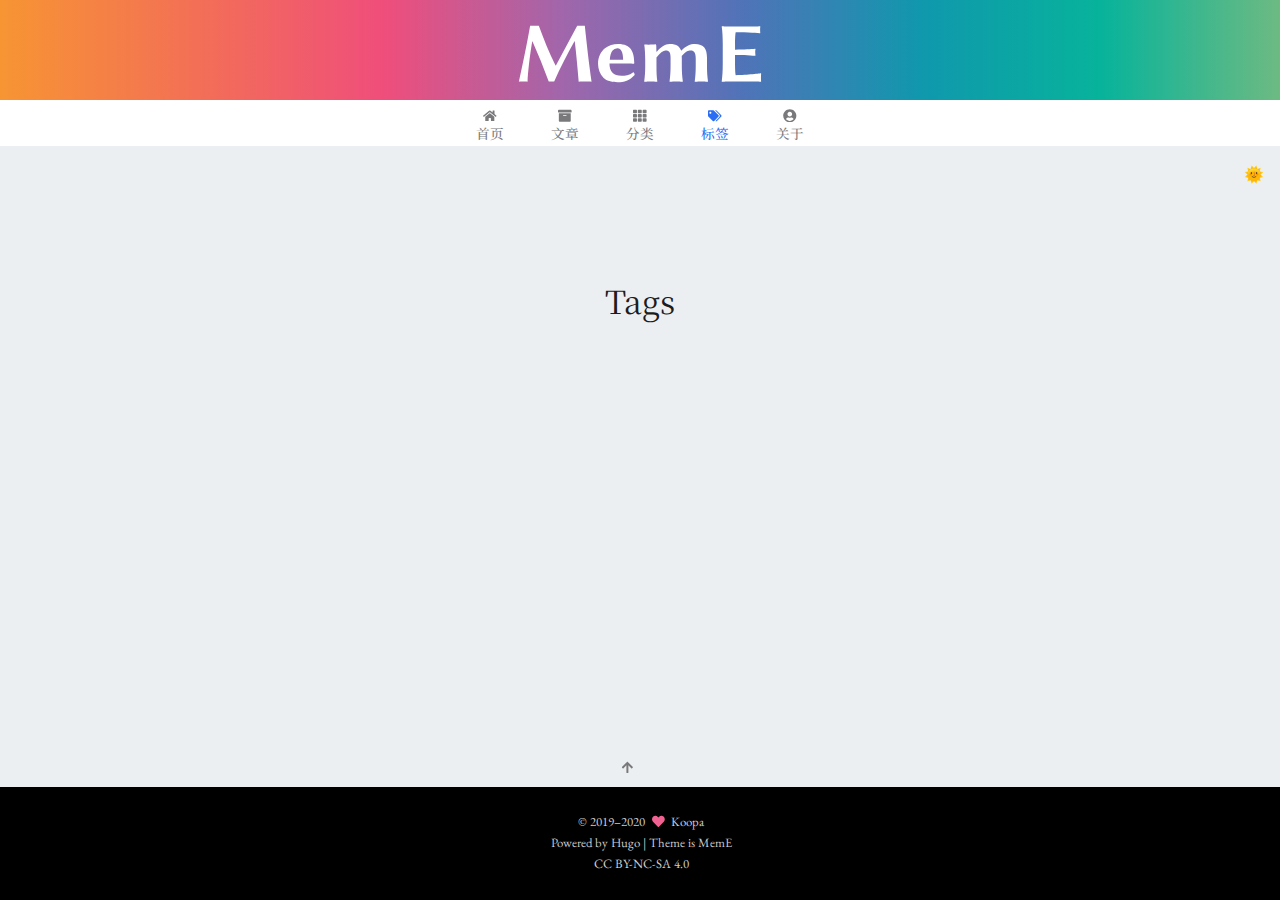
<file: tags/index.html>
<!DOCTYPE html>
<html lang="zh-CN" data-theme="light">
    <head prefix="og: http://ogp.me/ns# article: http://ogp.me/ns/article#">
    <meta charset="UTF-8" /><meta name="theme-color" content="#fff" />
        <script>
            const userPrefers = localStorage.getItem('theme');
            const darkModeMediaQuery = window.matchMedia('(prefers-color-scheme: dark)');
            const lightModeMediaQuery = window.matchMedia('(prefers-color-scheme: light)');
            if (userPrefers === "dark") {
                changeModeMeta("dark");
            } else if (userPrefers === "light") {
                changeModeMeta("light");
            } else if (darkModeMediaQuery.matches) {
                changeModeMeta("dark");
            } else if (lightModeMediaQuery.matches) {
                changeModeMeta("light");
            }
            function changeModeMeta() {
                document.documentElement.setAttribute('data-theme', arguments[0]);
                if (arguments[0] === "dark") {
                    changeThemeColor("#1c1c21");
                } else {
                    changeThemeColor("#fff");
                }
            }
            function changeThemeColor() {
                document.querySelector('meta[name="theme-color"]').setAttribute('content', arguments[0]);
            }
        </script>

    

    
    <meta name="viewport" content="width=device-width, initial-scale=1.0, maximum-scale=2.0, user-scalable=yes" />
    
    <meta http-equiv="X-UA-Compatible" content="IE=edge, chrome=1" />
    
    <meta name="format-detection" content="telephone=no, date=no, address=no, email=no" />
    
    <meta http-equiv="Cache-Control" content="no-transform" />
    
    <meta http-equiv="Cache-Control" content="no-siteapp" />
    
    <meta name="renderer" content="webkit" />

    <meta name="generator" content="Hugo 0.62.0" />

    <title>Tags | Koopa&#39;s Space</title>

    <link rel="stylesheet" href="/css/meme.min.fb6578ca1b11ef3d5ed5328a807f8d739fe0078b12df40ba0777e8e9e0e8f9fe.css" integrity="sha256-+2V4yhsR7z1e1TKKgH+Nc5/gB4sS30C6B3fo6eDo+f4=" data-instant-track />

    <link href="https://fonts.googleapis.com/css?family=EB+Garamond:400,400i,500,700,700i|Noto+Serif+SC:400,500,700|Source+Code+Pro:400,400i,700,700i&display=swap&subset=chinese-simplified" rel="stylesheet" />

    <meta name="author" content="Koopa" />
    <meta name="description" content="MemE 是一个强大且可高度定制的 GoHugo 博客主题，专为个人博客设计。" />
    <meta name="keywords" content="" />
    
    <link rel="shortcut icon" type="image/ico" href="/favicon.ico" />
    <link rel="mask-icon" href="/icons/safari-pinned-tab.svg" color="#2a6df4" />
    <link rel="apple-touch-icon" sizes="180x180" href="/icons/apple-touch-icon.png" />
    <meta name="apple-mobile-web-app-capable" content="yes" />
    <meta name="apple-mobile-web-app-title" content="Koopa&#39;s Space" />
    <meta name="apple-mobile-web-app-status-bar-style" content="black-translucent" />
    <meta name="mobile-web-app-capable" content="yes" />
    <meta name="application-name" content="Koopa&#39;s Space" />
    <meta name="msapplication-starturl" content="../" />
    <meta name="msapplication-TileColor" content="#fff" />
    <meta name="msapplication-TileImage" content="../icons/mstile-150x150.png" />
    <link rel="manifest" href="/manifest.json" />

    
    

    
    <link rel="canonical" href="https://koopa01.github.io/tags/" />




<script type="application/ld+json">
    {
        "@context": "https://schema.org",
        "@type": "WebPage",
        "datePublished": "2019-12-25T23:39:43+00:00",
        "dateModified": "2019-12-25T23:39:43+00:00",
        "url": "https://koopa01.github.io/tags/",
        "name": "Tags",
        "description": "MemE 是一个强大且可高度定制的 GoHugo 博客主题，专为个人博客设计。",
        "keywords": "",
        "image": "https://koopa01.github.io/icons/apple-touch-icon.png",
        "license": "[CC BY-NC-SA 4.0](https://creativecommons.org/licenses/by-nc-sa/4.0/deed.zh)",
        "publisher": {
            "@type": "Organization",
            "name": "Koopa's Space",
            "logo": {
                "@type": "ImageObject",
                "url": "https://koopa01.github.io/icons/apple-touch-icon.png"
            },
            "url": "https://koopa01.github.io/"
        },
        "mainEntityOfPage": {
            "@type": "WebSite",
            "@id": "https://koopa01.github.io/"
        }
    }
</script>

    



<meta name="twitter:card" content="summary" />

<meta name="twitter:site" content="@reuixiy" />
<meta name="twitter:creator" content="@koopa2333" />

    






<meta property="og:title" content="Tags" />
<meta property="og:description" content="MemE 是一个强大且可高度定制的 GoHugo 博客主题，专为个人博客设计。" />
<meta property="og:url" content="https://koopa01.github.io/tags/" />
<meta property="og:site_name" content="Koopa&#39;s Space" />
<meta property="og:locale" content="zh-CN" /><meta property="og:image" content="https://koopa01.github.io/icons/apple-touch-icon.png" />
    <meta property="og:type" content="website" />

    
</head>

    <body>
        <div class="container">
            
    <header class="header">
        <div class="site-brand">
            
            <a href="/"><svg xmlns="http://www.w3.org/2000/svg" viewBox="0 0 66.146 26.458" class="brand"><path d="M58.216 17.03v-2.505c1.084 0 3.793.067 5.351.225l.068-.067c-.045-.204-.068-.655-.068-.858 0-.204.023-.633.068-.836l-.068-.067c-1.332.112-2.687.225-5.35.225V11.5c0-.384.022-2.438.18-2.98 3.025 0 6.457.27 6.457.27l.045-.09c-.022-.18-.045-.722-.045-.925 0-.18 0-.474.045-.79l-.045-.068c-.361.045-.88.068-1.355.068h-6.863c-.768 0-1.897-.068-1.897-.068l-.045.068c.18 1.287.271 2.822.271 4.515v5.532c0 1.693-.09 3.296-.27 4.515l.022.068s1.129-.068 1.919-.068h7.09c.473 0 .993.023 1.354.068l.045-.068c-.045-.293-.045-.587-.045-.813 0-.225.022-1.06.045-1.241l-.045-.09s-3.658.496-6.683.496c-.158-.542-.18-2.483-.18-2.867zm-20.694-3.363l-.113-.068c0-.497-.022-1.445-.045-1.648-.045-.136-.068-.226-.203-.226-.655.113-2.123.113-2.913.068l-.045.067c.158.971.248 2.71.248 4.38v1.242c0 1.694-.09 2.845-.27 4.064l.022.068s.948-.068 1.739-.068c.767 0 1.67.068 1.67.068l.045-.068c-.18-1.287-.225-2.348-.225-4.064v-2.28c.948-1.152 1.76-1.829 2.393-1.829.858 0 1.332.316 1.332 1.829v2.28c0 1.694-.09 2.845-.27 4.064l.022.068s1.016-.068 1.806-.068c.767 0 1.648.068 1.648.068l.045-.068c-.18-1.287-.27-2.348-.27-4.064v-1.987c0-.316 0-.406-.023-.677 1.083-1.197 1.58-1.445 2.46-1.445.723 0 1.242.497 1.242 2.01v2.1c0 1.693-.09 2.844-.27 4.063l.022.068s1.016-.068 1.806-.068c.768 0 1.648.068 1.648.068l.046-.068c-.181-1.287-.271-2.348-.271-4.064v-2.258c0-2.257-.79-3.59-3.229-3.59-1.129 0-2.303.452-3.59 1.807-.451-1.129-1.084-1.806-3.093-1.806-1.106 0-2.506.925-3.364 2.032zm-12.436 2.122c.068-1.106.339-1.874.677-2.348a1.645 1.645 0 0 1 1.377-.677c.904 0 1.468 1.06 1.468 3.025zm6.209 3.341c-1.061.858-2.145.926-3.093.926-1.107 0-1.92-.293-2.461-.88-.497-.542-.745-1.332-.745-2.371h2.235c2.258 0 4.2.045 4.2.045l.135-.135c0-2.823-.79-5.08-4.268-5.08-1.241 0-2.596.406-3.5 1.129-1.083.903-1.828 2.28-1.828 4.131 0 1.332.474 2.755 1.423 3.703.767.813 2.1 1.174 3.793 1.174 1.625 0 3.228-.52 4.47-1.942 0-.293-.135-.7-.361-.7zM4 6.803c-.835 4.832-2.032 10.499-2.98 14.811.248-.068.767-.068 1.038-.068.249 0 1.016 0 1.265.068.067-2.37.632-7.157 1.241-10.68l.068.023a153.476 153.476 0 0 1 4.29 10.59h1.445c1.648-3.749 3.454-7.135 5.373-10.612h.068c.43 3.567.723 6.931 1.039 10.679.338-.068 1.422-.068 1.76-.068.34 0 1.31 0 1.649.068-.7-4.9-1.197-9.257-1.784-14.811h-2.009L10.82 17.302h-.09c-1.784-3.568-3.094-6.864-4.426-10.499z"/></svg></a>
            
        </div>
    </header>

            
    <nav class="nav">
        <ul class="menu" id="menu">
            
                
            
            
            
                <li class="menu-item"><a href="/"><svg xmlns="http://www.w3.org/2000/svg" viewBox="0 0 576 512" class="icon menu-item-icon"><path d="M280.37 148.26L96 300.11V464a16 16 0 0 0 16 16l112.06-.29a16 16 0 0 0 15.92-16V368a16 16 0 0 1 16-16h64a16 16 0 0 1 16 16v95.64a16 16 0 0 0 16 16.05L464 480a16 16 0 0 0 16-16V300L295.67 148.26a12.19 12.19 0 0 0-15.3 0zM571.6 251.47L488 182.56V44.05a12 12 0 0 0-12-12h-56a12 12 0 0 0-12 12v72.61L318.47 43a48 48 0 0 0-61 0L4.34 251.47a12 12 0 0 0-1.6 16.9l25.5 31A12 12 0 0 0 45.15 301l235.22-193.74a12.19 12.19 0 0 1 15.3 0L530.9 301a12 12 0 0 0 16.9-1.6l25.5-31a12 12 0 0 0-1.7-16.93z"/></svg><span class="menu-item-name">首页</span></a>
                </li>
            
                <li class="menu-item"><a href="/posts/"><svg xmlns="http://www.w3.org/2000/svg" viewBox="0 0 512 512" class="icon menu-item-icon"><path d="M32 448c0 17.7 14.3 32 32 32h384c17.7 0 32-14.3 32-32V160H32v288zm160-212c0-6.6 5.4-12 12-12h104c6.6 0 12 5.4 12 12v8c0 6.6-5.4 12-12 12H204c-6.6 0-12-5.4-12-12v-8zM480 32H32C14.3 32 0 46.3 0 64v48c0 8.8 7.2 16 16 16h480c8.8 0 16-7.2 16-16V64c0-17.7-14.3-32-32-32z"/></svg><span class="menu-item-name">文章</span></a>
                </li>
            
                <li class="menu-item"><a href="/categories/"><svg xmlns="http://www.w3.org/2000/svg" viewBox="0 0 512 512" class="icon menu-item-icon"><path d="M149.333 56v80c0 13.255-10.745 24-24 24H24c-13.255 0-24-10.745-24-24V56c0-13.255 10.745-24 24-24h101.333c13.255 0 24 10.745 24 24zm181.334 240v-80c0-13.255-10.745-24-24-24H205.333c-13.255 0-24 10.745-24 24v80c0 13.255 10.745 24 24 24h101.333c13.256 0 24.001-10.745 24.001-24zm32-240v80c0 13.255 10.745 24 24 24H488c13.255 0 24-10.745 24-24V56c0-13.255-10.745-24-24-24H386.667c-13.255 0-24 10.745-24 24zm-32 80V56c0-13.255-10.745-24-24-24H205.333c-13.255 0-24 10.745-24 24v80c0 13.255 10.745 24 24 24h101.333c13.256 0 24.001-10.745 24.001-24zm-205.334 56H24c-13.255 0-24 10.745-24 24v80c0 13.255 10.745 24 24 24h101.333c13.255 0 24-10.745 24-24v-80c0-13.255-10.745-24-24-24zM0 376v80c0 13.255 10.745 24 24 24h101.333c13.255 0 24-10.745 24-24v-80c0-13.255-10.745-24-24-24H24c-13.255 0-24 10.745-24 24zm386.667-56H488c13.255 0 24-10.745 24-24v-80c0-13.255-10.745-24-24-24H386.667c-13.255 0-24 10.745-24 24v80c0 13.255 10.745 24 24 24zm0 160H488c13.255 0 24-10.745 24-24v-80c0-13.255-10.745-24-24-24H386.667c-13.255 0-24 10.745-24 24v80c0 13.255 10.745 24 24 24zM181.333 376v80c0 13.255 10.745 24 24 24h101.333c13.255 0 24-10.745 24-24v-80c0-13.255-10.745-24-24-24H205.333c-13.255 0-24 10.745-24 24z"/></svg><span class="menu-item-name">分类</span></a>
                </li>
            
                <li class="menu-item active"><a href="/tags/"><svg xmlns="http://www.w3.org/2000/svg" viewBox="0 0 640 512" class="icon menu-item-icon"><path d="M497.941 225.941L286.059 14.059A48 48 0 0 0 252.118 0H48C21.49 0 0 21.49 0 48v204.118a48 48 0 0 0 14.059 33.941l211.882 211.882c18.744 18.745 49.136 18.746 67.882 0l204.118-204.118c18.745-18.745 18.745-49.137 0-67.882zM112 160c-26.51 0-48-21.49-48-48s21.49-48 48-48 48 21.49 48 48-21.49 48-48 48zm513.941 133.823L421.823 497.941c-18.745 18.745-49.137 18.745-67.882 0l-.36-.36L527.64 323.522c16.999-16.999 26.36-39.6 26.36-63.64s-9.362-46.641-26.36-63.64L331.397 0h48.721a48 48 0 0 1 33.941 14.059l211.882 211.882c18.745 18.745 18.745 49.137 0 67.882z"/></svg><span class="menu-item-name">标签</span></a>
                </li>
            
                <li class="menu-item"><a href="/about/"><svg xmlns="http://www.w3.org/2000/svg" viewBox="0 0 496 512" class="icon menu-item-icon"><path d="M248 8C111 8 0 119 0 256s111 248 248 248 248-111 248-248S385 8 248 8zm0 96c48.6 0 88 39.4 88 88s-39.4 88-88 88-88-39.4-88-88 39.4-88 88-88zm0 344c-58.7 0-111.3-26.6-146.5-68.2 18.8-35.4 55.6-59.8 98.5-59.8 2.4 0 4.8.4 7.1 1.1 13 4.2 26.6 6.9 40.9 6.9 14.3 0 28-2.7 40.9-6.9 2.3-.7 4.7-1.1 7.1-1.1 42.9 0 79.7 24.4 98.5 59.8C359.3 421.4 306.7 448 248 448z"/></svg><span class="menu-item-name">关于</span></a>
                </li>
            
        </ul>
    </nav>

            
            
    
        
            
        
        <div id="theme-toggle" onclick="modeSwitcher()">🌞</div>
    

            
    
        
<main class="main list" id="main">
    <div class="main-inner">
        <div class="content tag-cloud">
            
                <h1 class="list-title">Tags</h1>
            
            
        </div>
    </div>
</main>
    

            
    <a href="#" class="back-to-top"><svg xmlns="http://www.w3.org/2000/svg" viewBox="0 0 448 512" class="icon"><path d="M34.9 289.5l-22.2-22.2c-9.4-9.4-9.4-24.6 0-33.9L207 39c9.4-9.4 24.6-9.4 33.9 0l194.3 194.3c9.4 9.4 9.4 24.6 0 33.9L413 289.4c-9.5 9.5-25 9.3-34.3-.4L264 168.6V456c0 13.3-10.7 24-24 24h-32c-13.3 0-24-10.7-24-24V168.6L69.2 289.1c-9.3 9.8-24.8 10-34.3.4z"/></svg></a>

            
    <footer id="footer" class="footer">
        <div class="footer-inner">
            
                
            
            

            
                
            
            

            
                
            
            

            <div class="site-info">©&nbsp;2019–2020<svg xmlns="http://www.w3.org/2000/svg" viewBox="0 0 512 512" class="icon footer-icon"><path d="M462.3 62.6C407.5 15.9 326 24.3 275.7 76.2L256 96.5l-19.7-20.3C186.1 24.3 104.5 15.9 49.7 62.6c-62.8 53.6-66.1 149.8-9.9 207.9l193.5 199.8c12.5 12.9 32.8 12.9 45.3 0l193.5-199.8c56.3-58.1 53-154.3-9.8-207.9z"/></svg>Koopa</div>

            
                <div class="powered-by">Powered by <a href="https://github.com/gohugoio/hugo" target="_blank">Hugo</a> | Theme is <a href="https://github.com/reuixiy/hugo-theme-meme" target="_blank">MemE</a></div>
            

            
                <div class="site-copyright"><a href="https://creativecommons.org/licenses/by-nc-sa/4.0/deed.zh" target="_blank">CC BY-NC-SA 4.0</a></div>
            

            

            

            
        </div>
    </footer>

        </div>
        <script src="/js/meme.min.b47ecc83dacc3641219e8e80d526dc9bcfe16f14e59a0ae015c5a0aabd687211.js" integrity="sha256-tH7Mg9rMNkEhno6A1Sbcm8/hbxTlmgrgFcWgqr1ochE=" data-no-instant></script>


    <script data-no-instant>InstantClick.init();</script>


    <script data-no-instant>
        InstantClick.on('change', function () {
            const userPrefers = localStorage.getItem('theme');
            const darkModeMediaQuery = window.matchMedia('(prefers-color-scheme: dark)');
            const lightModeMediaQuery = window.matchMedia('(prefers-color-scheme: light)');
            if (userPrefers === "dark") {
                changeModeMeta("dark");
                changeMode("🌙", "chroma", "chroma-dark");
            } else if (userPrefers === "light") {
                changeModeMeta("light");
                changeMode("🌞", "chroma-dark", "chroma");
            } else if (darkModeMediaQuery.matches) {
                changeModeMeta("dark");
                changeMode("🌙", "chroma", "chroma-dark");
            } else if (lightModeMediaQuery.matches) {
                changeModeMeta("light");
                changeMode("🌞", "chroma-dark", "chroma");
            }
        });
    </script>

    












    </body>
</html>
</file>
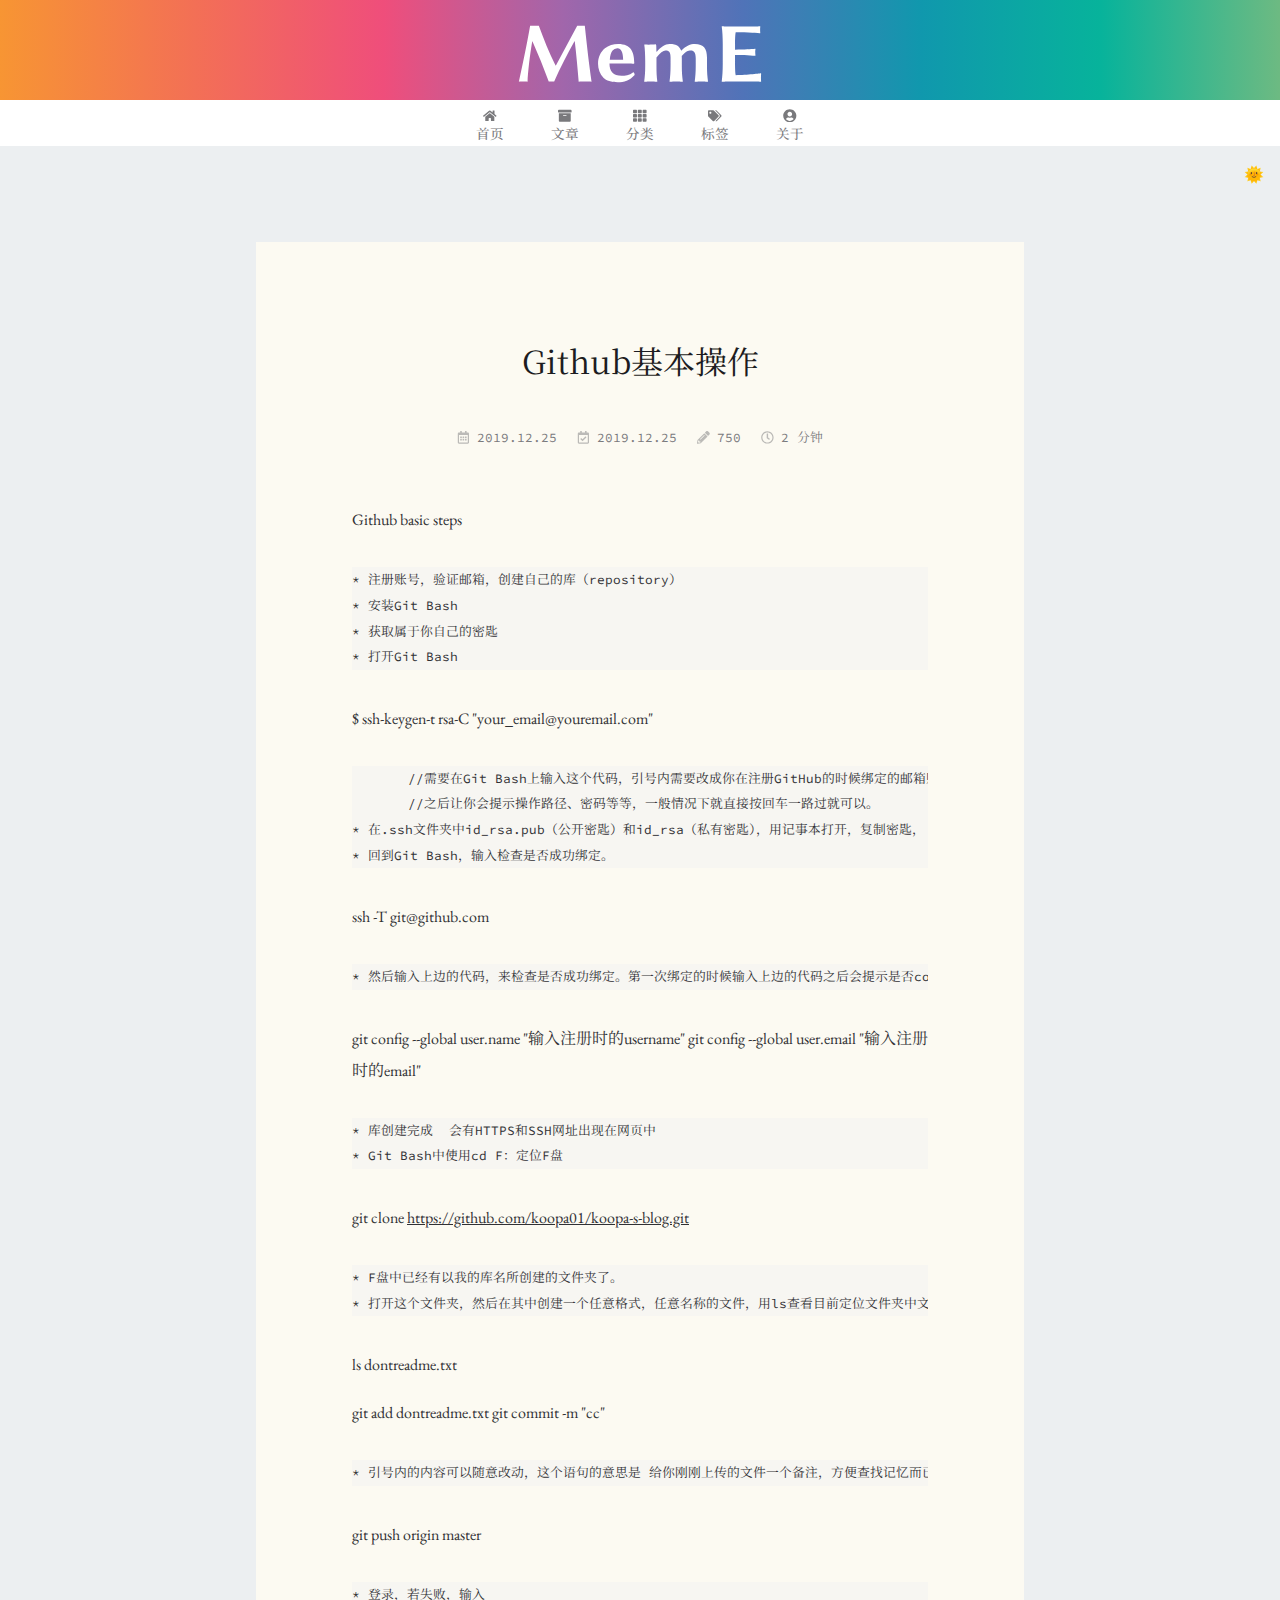
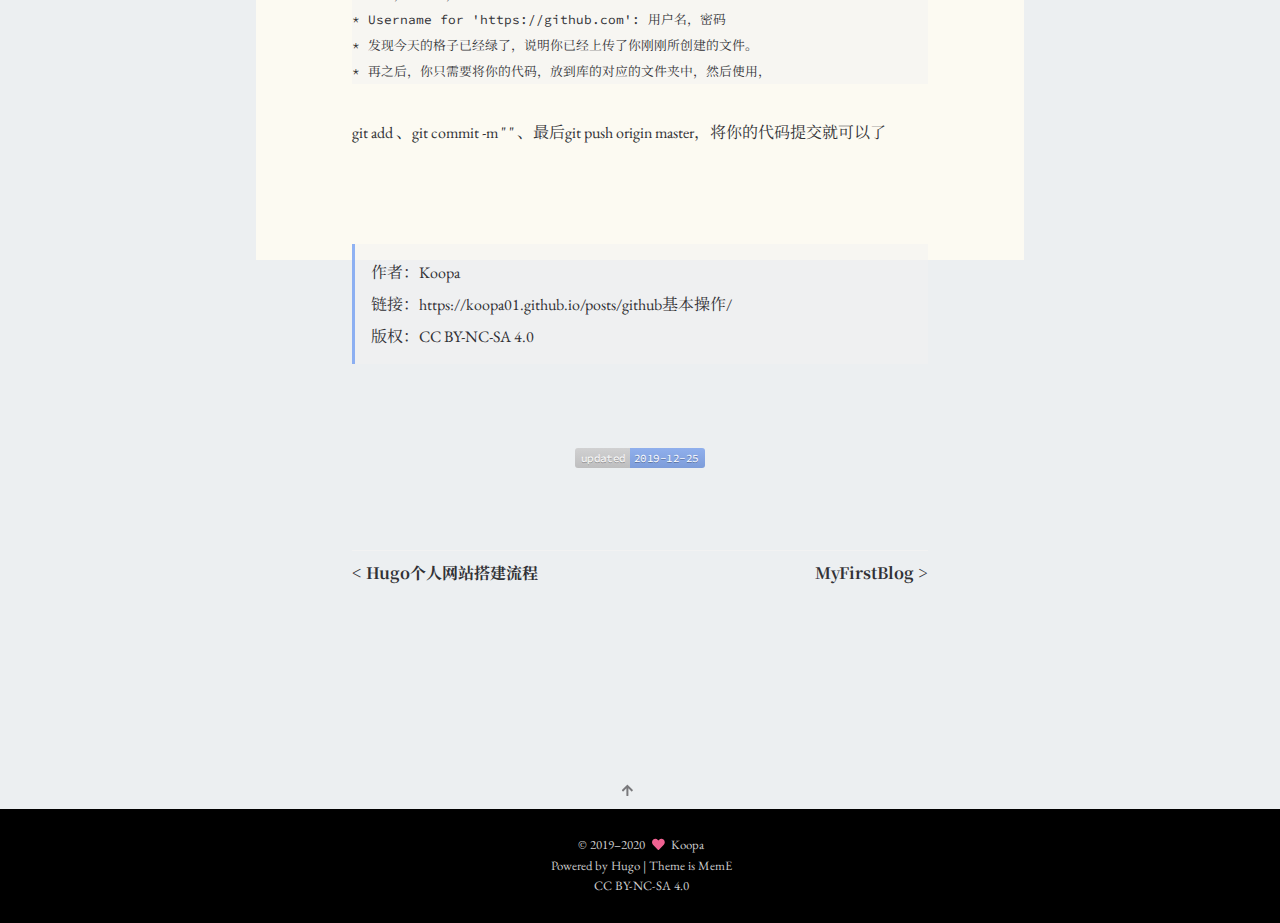
<file: posts/github基本操作/index.html>
<!DOCTYPE html>
<html lang="zh-CN" data-theme="light">
    <head prefix="og: http://ogp.me/ns# article: http://ogp.me/ns/article#">
    <meta charset="UTF-8" /><meta name="theme-color" content="#fff" />
        <script>
            const userPrefers = localStorage.getItem('theme');
            const darkModeMediaQuery = window.matchMedia('(prefers-color-scheme: dark)');
            const lightModeMediaQuery = window.matchMedia('(prefers-color-scheme: light)');
            if (userPrefers === "dark") {
                changeModeMeta("dark");
            } else if (userPrefers === "light") {
                changeModeMeta("light");
            } else if (darkModeMediaQuery.matches) {
                changeModeMeta("dark");
            } else if (lightModeMediaQuery.matches) {
                changeModeMeta("light");
            }
            function changeModeMeta() {
                document.documentElement.setAttribute('data-theme', arguments[0]);
                if (arguments[0] === "dark") {
                    changeThemeColor("#1c1c21");
                } else {
                    changeThemeColor("#fff");
                }
            }
            function changeThemeColor() {
                document.querySelector('meta[name="theme-color"]').setAttribute('content', arguments[0]);
            }
        </script>

    

    
    <meta name="viewport" content="width=device-width, initial-scale=1.0, maximum-scale=2.0, user-scalable=yes" />
    
    <meta http-equiv="X-UA-Compatible" content="IE=edge, chrome=1" />
    
    <meta name="format-detection" content="telephone=no, date=no, address=no, email=no" />
    
    <meta http-equiv="Cache-Control" content="no-transform" />
    
    <meta http-equiv="Cache-Control" content="no-siteapp" />
    
    <meta name="renderer" content="webkit" />

    <meta name="generator" content="Hugo 0.62.0" />

    <title>Github基本操作 | Koopa&#39;s Space</title>

    <link rel="stylesheet" href="/css/meme.min.fb6578ca1b11ef3d5ed5328a807f8d739fe0078b12df40ba0777e8e9e0e8f9fe.css" integrity="sha256-+2V4yhsR7z1e1TKKgH+Nc5/gB4sS30C6B3fo6eDo+f4=" data-instant-track />

    <link href="https://fonts.googleapis.com/css?family=EB+Garamond:400,400i,500,700,700i|Noto+Serif+SC:400,500,700|Source+Code+Pro:400,400i,700,700i&display=swap&subset=chinese-simplified" rel="stylesheet" />

    <meta name="author" content="Koopa" />
    
    
    <meta name="description" content="Github basic steps 1 2 3 4 * 注册账号，验证邮箱，创建自己的库（repository） * 安装Git……" />
    <meta name="keywords" content="" />
    
    <link rel="shortcut icon" type="image/ico" href="/favicon.ico" />
    <link rel="mask-icon" href="/icons/safari-pinned-tab.svg" color="#2a6df4" />
    <link rel="apple-touch-icon" sizes="180x180" href="/icons/apple-touch-icon.png" />
    <meta name="apple-mobile-web-app-capable" content="yes" />
    <meta name="apple-mobile-web-app-title" content="Koopa&#39;s Space" />
    <meta name="apple-mobile-web-app-status-bar-style" content="black-translucent" />
    <meta name="mobile-web-app-capable" content="yes" />
    <meta name="application-name" content="Koopa&#39;s Space" />
    <meta name="msapplication-starturl" content="../../" />
    <meta name="msapplication-TileColor" content="#fff" />
    <meta name="msapplication-TileImage" content="../../icons/mstile-150x150.png" />
    <link rel="manifest" href="/manifest.json" />

    
    

    
    <link rel="canonical" href="https://koopa01.github.io/posts/github%E5%9F%BA%E6%9C%AC%E6%93%8D%E4%BD%9C/" />




<script type="application/ld+json">
    {
        "@context": "https://schema.org",
        "@type": "BlogPosting",
        "datePublished": "2019-12-25T00:28:57+08:00",
        "dateModified": "2019-12-25T09:18:13+08:00",
        "url": "https://koopa01.github.io/posts/github%E5%9F%BA%E6%9C%AC%E6%93%8D%E4%BD%9C/",
        "headline": "Github基本操作",
        "description": "Github basic steps 1 2 3 4 * 注册账号，验证邮箱，创建自己的库（repository） * 安装Git……",
        "keywords": "",
        "inLanguage" : "zh-CN",
        "articleSection": "posts",
        "wordCount":  750 ,
        "image": "https://koopa01.github.io/icons/apple-touch-icon.png",
        "author": {
            "@type": "Person",
            "description": "Do it once, do it currectly.",
            "email": "koopayu@gmail.com",
            "image": "https://koopa01.github.io/icons/apple-touch-icon.png",
            "url": "https://github.com/koopa01",
            "name": "Koopa"
        },
        "license": "[CC BY-NC-SA 4.0](https://creativecommons.org/licenses/by-nc-sa/4.0/deed.zh)",
        "publisher": {
            "@type": "Organization",
            "name": "Koopa's Space",
            "logo": {
                "@type": "ImageObject",
                "url": "https://koopa01.github.io/icons/apple-touch-icon.png"
            },
            "url": "https://koopa01.github.io/"
        },
        "mainEntityOfPage": {
            "@type": "WebSite",
            "@id": "https://koopa01.github.io/"
        }
    }
</script>

    



<meta name="twitter:card" content="summary" />

<meta name="twitter:site" content="@reuixiy" />
<meta name="twitter:creator" content="@koopa2333" />

    






<meta property="og:title" content="Github基本操作" />
<meta property="og:description" content="Github basic steps 1 2 3 4 * 注册账号，验证邮箱，创建自己的库（repository） * 安装Git……" />
<meta property="og:url" content="https://koopa01.github.io/posts/github%E5%9F%BA%E6%9C%AC%E6%93%8D%E4%BD%9C/" />
<meta property="og:site_name" content="Koopa&#39;s Space" />
<meta property="og:locale" content="zh-CN" /><meta property="og:image" content="https://koopa01.github.io/icons/apple-touch-icon.png" />
    <meta property="og:type" content="article" />
    <meta property="article:published_time" content="2019-12-25T00:28:57+08:00" />
    <meta property="article:modified_time" content="2019-12-25T09:18:13+08:00" />
    
    <meta property="article:section" content="posts" />
    <meta property="article:tag" content="" />


    
</head>

    <body>
        <div class="container">
            
    <header class="header">
        <div class="site-brand">
            
            <a href="/"><svg xmlns="http://www.w3.org/2000/svg" viewBox="0 0 66.146 26.458" class="brand"><path d="M58.216 17.03v-2.505c1.084 0 3.793.067 5.351.225l.068-.067c-.045-.204-.068-.655-.068-.858 0-.204.023-.633.068-.836l-.068-.067c-1.332.112-2.687.225-5.35.225V11.5c0-.384.022-2.438.18-2.98 3.025 0 6.457.27 6.457.27l.045-.09c-.022-.18-.045-.722-.045-.925 0-.18 0-.474.045-.79l-.045-.068c-.361.045-.88.068-1.355.068h-6.863c-.768 0-1.897-.068-1.897-.068l-.045.068c.18 1.287.271 2.822.271 4.515v5.532c0 1.693-.09 3.296-.27 4.515l.022.068s1.129-.068 1.919-.068h7.09c.473 0 .993.023 1.354.068l.045-.068c-.045-.293-.045-.587-.045-.813 0-.225.022-1.06.045-1.241l-.045-.09s-3.658.496-6.683.496c-.158-.542-.18-2.483-.18-2.867zm-20.694-3.363l-.113-.068c0-.497-.022-1.445-.045-1.648-.045-.136-.068-.226-.203-.226-.655.113-2.123.113-2.913.068l-.045.067c.158.971.248 2.71.248 4.38v1.242c0 1.694-.09 2.845-.27 4.064l.022.068s.948-.068 1.739-.068c.767 0 1.67.068 1.67.068l.045-.068c-.18-1.287-.225-2.348-.225-4.064v-2.28c.948-1.152 1.76-1.829 2.393-1.829.858 0 1.332.316 1.332 1.829v2.28c0 1.694-.09 2.845-.27 4.064l.022.068s1.016-.068 1.806-.068c.767 0 1.648.068 1.648.068l.045-.068c-.18-1.287-.27-2.348-.27-4.064v-1.987c0-.316 0-.406-.023-.677 1.083-1.197 1.58-1.445 2.46-1.445.723 0 1.242.497 1.242 2.01v2.1c0 1.693-.09 2.844-.27 4.063l.022.068s1.016-.068 1.806-.068c.768 0 1.648.068 1.648.068l.046-.068c-.181-1.287-.271-2.348-.271-4.064v-2.258c0-2.257-.79-3.59-3.229-3.59-1.129 0-2.303.452-3.59 1.807-.451-1.129-1.084-1.806-3.093-1.806-1.106 0-2.506.925-3.364 2.032zm-12.436 2.122c.068-1.106.339-1.874.677-2.348a1.645 1.645 0 0 1 1.377-.677c.904 0 1.468 1.06 1.468 3.025zm6.209 3.341c-1.061.858-2.145.926-3.093.926-1.107 0-1.92-.293-2.461-.88-.497-.542-.745-1.332-.745-2.371h2.235c2.258 0 4.2.045 4.2.045l.135-.135c0-2.823-.79-5.08-4.268-5.08-1.241 0-2.596.406-3.5 1.129-1.083.903-1.828 2.28-1.828 4.131 0 1.332.474 2.755 1.423 3.703.767.813 2.1 1.174 3.793 1.174 1.625 0 3.228-.52 4.47-1.942 0-.293-.135-.7-.361-.7zM4 6.803c-.835 4.832-2.032 10.499-2.98 14.811.248-.068.767-.068 1.038-.068.249 0 1.016 0 1.265.068.067-2.37.632-7.157 1.241-10.68l.068.023a153.476 153.476 0 0 1 4.29 10.59h1.445c1.648-3.749 3.454-7.135 5.373-10.612h.068c.43 3.567.723 6.931 1.039 10.679.338-.068 1.422-.068 1.76-.068.34 0 1.31 0 1.649.068-.7-4.9-1.197-9.257-1.784-14.811h-2.009L10.82 17.302h-.09c-1.784-3.568-3.094-6.864-4.426-10.499z"/></svg></a>
            
        </div>
    </header>

            
    <nav class="nav">
        <ul class="menu" id="menu">
            
                
            
            
            
                <li class="menu-item"><a href="/"><svg xmlns="http://www.w3.org/2000/svg" viewBox="0 0 576 512" class="icon menu-item-icon"><path d="M280.37 148.26L96 300.11V464a16 16 0 0 0 16 16l112.06-.29a16 16 0 0 0 15.92-16V368a16 16 0 0 1 16-16h64a16 16 0 0 1 16 16v95.64a16 16 0 0 0 16 16.05L464 480a16 16 0 0 0 16-16V300L295.67 148.26a12.19 12.19 0 0 0-15.3 0zM571.6 251.47L488 182.56V44.05a12 12 0 0 0-12-12h-56a12 12 0 0 0-12 12v72.61L318.47 43a48 48 0 0 0-61 0L4.34 251.47a12 12 0 0 0-1.6 16.9l25.5 31A12 12 0 0 0 45.15 301l235.22-193.74a12.19 12.19 0 0 1 15.3 0L530.9 301a12 12 0 0 0 16.9-1.6l25.5-31a12 12 0 0 0-1.7-16.93z"/></svg><span class="menu-item-name">首页</span></a>
                </li>
            
                <li class="menu-item"><a href="/posts/"><svg xmlns="http://www.w3.org/2000/svg" viewBox="0 0 512 512" class="icon menu-item-icon"><path d="M32 448c0 17.7 14.3 32 32 32h384c17.7 0 32-14.3 32-32V160H32v288zm160-212c0-6.6 5.4-12 12-12h104c6.6 0 12 5.4 12 12v8c0 6.6-5.4 12-12 12H204c-6.6 0-12-5.4-12-12v-8zM480 32H32C14.3 32 0 46.3 0 64v48c0 8.8 7.2 16 16 16h480c8.8 0 16-7.2 16-16V64c0-17.7-14.3-32-32-32z"/></svg><span class="menu-item-name">文章</span></a>
                </li>
            
                <li class="menu-item"><a href="/categories/"><svg xmlns="http://www.w3.org/2000/svg" viewBox="0 0 512 512" class="icon menu-item-icon"><path d="M149.333 56v80c0 13.255-10.745 24-24 24H24c-13.255 0-24-10.745-24-24V56c0-13.255 10.745-24 24-24h101.333c13.255 0 24 10.745 24 24zm181.334 240v-80c0-13.255-10.745-24-24-24H205.333c-13.255 0-24 10.745-24 24v80c0 13.255 10.745 24 24 24h101.333c13.256 0 24.001-10.745 24.001-24zm32-240v80c0 13.255 10.745 24 24 24H488c13.255 0 24-10.745 24-24V56c0-13.255-10.745-24-24-24H386.667c-13.255 0-24 10.745-24 24zm-32 80V56c0-13.255-10.745-24-24-24H205.333c-13.255 0-24 10.745-24 24v80c0 13.255 10.745 24 24 24h101.333c13.256 0 24.001-10.745 24.001-24zm-205.334 56H24c-13.255 0-24 10.745-24 24v80c0 13.255 10.745 24 24 24h101.333c13.255 0 24-10.745 24-24v-80c0-13.255-10.745-24-24-24zM0 376v80c0 13.255 10.745 24 24 24h101.333c13.255 0 24-10.745 24-24v-80c0-13.255-10.745-24-24-24H24c-13.255 0-24 10.745-24 24zm386.667-56H488c13.255 0 24-10.745 24-24v-80c0-13.255-10.745-24-24-24H386.667c-13.255 0-24 10.745-24 24v80c0 13.255 10.745 24 24 24zm0 160H488c13.255 0 24-10.745 24-24v-80c0-13.255-10.745-24-24-24H386.667c-13.255 0-24 10.745-24 24v80c0 13.255 10.745 24 24 24zM181.333 376v80c0 13.255 10.745 24 24 24h101.333c13.255 0 24-10.745 24-24v-80c0-13.255-10.745-24-24-24H205.333c-13.255 0-24 10.745-24 24z"/></svg><span class="menu-item-name">分类</span></a>
                </li>
            
                <li class="menu-item"><a href="/tags/"><svg xmlns="http://www.w3.org/2000/svg" viewBox="0 0 640 512" class="icon menu-item-icon"><path d="M497.941 225.941L286.059 14.059A48 48 0 0 0 252.118 0H48C21.49 0 0 21.49 0 48v204.118a48 48 0 0 0 14.059 33.941l211.882 211.882c18.744 18.745 49.136 18.746 67.882 0l204.118-204.118c18.745-18.745 18.745-49.137 0-67.882zM112 160c-26.51 0-48-21.49-48-48s21.49-48 48-48 48 21.49 48 48-21.49 48-48 48zm513.941 133.823L421.823 497.941c-18.745 18.745-49.137 18.745-67.882 0l-.36-.36L527.64 323.522c16.999-16.999 26.36-39.6 26.36-63.64s-9.362-46.641-26.36-63.64L331.397 0h48.721a48 48 0 0 1 33.941 14.059l211.882 211.882c18.745 18.745 18.745 49.137 0 67.882z"/></svg><span class="menu-item-name">标签</span></a>
                </li>
            
                <li class="menu-item"><a href="/about/"><svg xmlns="http://www.w3.org/2000/svg" viewBox="0 0 496 512" class="icon menu-item-icon"><path d="M248 8C111 8 0 119 0 256s111 248 248 248 248-111 248-248S385 8 248 8zm0 96c48.6 0 88 39.4 88 88s-39.4 88-88 88-88-39.4-88-88 39.4-88 88-88zm0 344c-58.7 0-111.3-26.6-146.5-68.2 18.8-35.4 55.6-59.8 98.5-59.8 2.4 0 4.8.4 7.1 1.1 13 4.2 26.6 6.9 40.9 6.9 14.3 0 28-2.7 40.9-6.9 2.3-.7 4.7-1.1 7.1-1.1 42.9 0 79.7 24.4 98.5 59.8C359.3 421.4 306.7 448 248 448z"/></svg><span class="menu-item-name">关于</span></a>
                </li>
            
        </ul>
    </nav>

            
            
    
        
            
        
        <div id="theme-toggle" onclick="modeSwitcher()">🌞</div>
    

            
    <main class="main single" id="main">
    <div class="main-inner">

        <article class="content post" data-align="justify" data-type="posts">

            <h1 class="post-title">Github基本操作</h1>

            

            
                
            

            
                

<div class="post-meta">
    
        
        <time datetime="2019-12-25T00:28:57+08:00" class="post-meta-item published"><svg xmlns="http://www.w3.org/2000/svg" viewBox="0 0 448 512" class="icon post-meta-icon"><path d="M148 288h-40c-6.6 0-12-5.4-12-12v-40c0-6.6 5.4-12 12-12h40c6.6 0 12 5.4 12 12v40c0 6.6-5.4 12-12 12zm108-12v-40c0-6.6-5.4-12-12-12h-40c-6.6 0-12 5.4-12 12v40c0 6.6 5.4 12 12 12h40c6.6 0 12-5.4 12-12zm96 0v-40c0-6.6-5.4-12-12-12h-40c-6.6 0-12 5.4-12 12v40c0 6.6 5.4 12 12 12h40c6.6 0 12-5.4 12-12zm-96 96v-40c0-6.6-5.4-12-12-12h-40c-6.6 0-12 5.4-12 12v40c0 6.6 5.4 12 12 12h40c6.6 0 12-5.4 12-12zm-96 0v-40c0-6.6-5.4-12-12-12h-40c-6.6 0-12 5.4-12 12v40c0 6.6 5.4 12 12 12h40c6.6 0 12-5.4 12-12zm192 0v-40c0-6.6-5.4-12-12-12h-40c-6.6 0-12 5.4-12 12v40c0 6.6 5.4 12 12 12h40c6.6 0 12-5.4 12-12zm96-260v352c0 26.5-21.5 48-48 48H48c-26.5 0-48-21.5-48-48V112c0-26.5 21.5-48 48-48h48V12c0-6.6 5.4-12 12-12h40c6.6 0 12 5.4 12 12v52h128V12c0-6.6 5.4-12 12-12h40c6.6 0 12 5.4 12 12v52h48c26.5 0 48 21.5 48 48zm-48 346V160H48v298c0 3.3 2.7 6 6 6h340c3.3 0 6-2.7 6-6z"/></svg>2019.12.25</time>
    
    
        
        <time datetime="2019-12-25T09:18:13+08:00" class="post-meta-item modified"><svg xmlns="http://www.w3.org/2000/svg" viewBox="0 0 448 512" class="icon post-meta-icon"><path d="M400 64h-48V12c0-6.627-5.373-12-12-12h-40c-6.627 0-12 5.373-12 12v52H160V12c0-6.627-5.373-12-12-12h-40c-6.627 0-12 5.373-12 12v52H48C21.49 64 0 85.49 0 112v352c0 26.51 21.49 48 48 48h352c26.51 0 48-21.49 48-48V112c0-26.51-21.49-48-48-48zm-6 400H54a6 6 0 0 1-6-6V160h352v298a6 6 0 0 1-6 6zm-52.849-200.65L198.842 404.519c-4.705 4.667-12.303 4.637-16.971-.068l-75.091-75.699c-4.667-4.705-4.637-12.303.068-16.971l22.719-22.536c4.705-4.667 12.303-4.637 16.97.069l44.104 44.461 111.072-110.181c4.705-4.667 12.303-4.637 16.971.068l22.536 22.718c4.667 4.705 4.636 12.303-.069 16.97z"/></svg>2019.12.25</time>
    
    
    
        
        
        
            
        
    
    
        
        <span class="post-meta-item wordcount"><svg xmlns="http://www.w3.org/2000/svg" viewBox="0 0 512 512" class="icon post-meta-icon"><path d="M497.9 142.1l-46.1 46.1c-4.7 4.7-12.3 4.7-17 0l-111-111c-4.7-4.7-4.7-12.3 0-17l46.1-46.1c18.7-18.7 49.1-18.7 67.9 0l60.1 60.1c18.8 18.7 18.8 49.1 0 67.9zM284.2 99.8L21.6 362.4.4 483.9c-2.9 16.4 11.4 30.6 27.8 27.8l121.5-21.3 262.6-262.6c4.7-4.7 4.7-12.3 0-17l-111-111c-4.8-4.7-12.4-4.7-17.1 0zM124.1 339.9c-5.5-5.5-5.5-14.3 0-19.8l154-154c5.5-5.5 14.3-5.5 19.8 0s5.5 14.3 0 19.8l-154 154c-5.5 5.5-14.3 5.5-19.8 0zM88 424h48v36.3l-64.5 11.3-31.1-31.1L51.7 376H88v48z"/></svg>750</span>
    
    
        
        <span class="post-meta-item reading-time"><svg xmlns="http://www.w3.org/2000/svg" viewBox="0 0 512 512" class="icon post-meta-icon"><path d="M256 8C119 8 8 119 8 256s111 248 248 248 248-111 248-248S393 8 256 8zm0 448c-110.5 0-200-89.5-200-200S145.5 56 256 56s200 89.5 200 200-89.5 200-200 200zm61.8-104.4l-84.9-61.7c-3.1-2.3-4.9-5.9-4.9-9.7V116c0-6.6 5.4-12 12-12h32c6.6 0 12 5.4 12 12v141.7l66.8 48.6c5.4 3.9 6.5 11.4 2.6 16.8L334.6 349c-3.9 5.3-11.4 6.5-16.8 2.6z"/></svg>2&nbsp;分钟</span>
    
    
</div>
            

            <div class="post-body"><p>Github basic steps</p>
<div class="highlight"><div class="chroma">
<table class="lntable"><tr><td class="lntd">
<pre class="chroma"><code><span class="lnt">1
</span><span class="lnt">2
</span><span class="lnt">3
</span><span class="lnt">4
</span></code></pre></td>
<td class="lntd">
<pre class="chroma"><code class="language-fallback" data-lang="fallback">* 注册账号，验证邮箱，创建自己的库（repository）
* 安装Git Bash
* 获取属于你自己的密匙
* 打开Git Bash</code></pre></td></tr></table>
</div>
</div>
<p>$ ssh-keygen-t rsa-C &quot;your_email@youremail.com&quot;</p>
<div class="highlight"><div class="chroma">
<table class="lntable"><tr><td class="lntd">
<pre class="chroma"><code><span class="lnt">1
</span><span class="lnt">2
</span><span class="lnt">3
</span><span class="lnt">4
</span></code></pre></td>
<td class="lntd">
<pre class="chroma"><code class="language-fallback" data-lang="fallback">       //需要在Git Bash上输入这个代码，引号内需要改成你在注册GitHub的时候绑定的邮箱账号。之后会有一些简单的让你确认的操作，
       //之后让你会提示操作路径、密码等等，一般情况下就直接按回车一路过就可以。
* 在.ssh文件夹中id_rsa.pub（公开密匙）和id_rsa（私有密匙），用记事本打开，复制密匙， 登录到GitHub上添加这个密匙，title等于是备注
* 回到Git Bash，输入检查是否成功绑定。</code></pre></td></tr></table>
</div>
</div>
<p>ssh -T git@github.com</p>
<div class="highlight"><div class="chroma">
<table class="lntable"><tr><td class="lntd">
<pre class="chroma"><code><span class="lnt">1
</span></code></pre></td>
<td class="lntd">
<pre class="chroma"><code class="language-fallback" data-lang="fallback">* 然后输入上边的代码，来检查是否成功绑定。第一次绑定的时候输入上边的代码之后会提示是否continue，在输入yes后如果出现了：You&#39;ve successfully authenticated, but GitHub does not provide shell access .那就说明，已经成功连上了GitHub。接下来还需要简单的设置一些东西。</code></pre></td></tr></table>
</div>
</div>
<p>git config --global user.name &quot;输入注册时的username&quot;
git config --global user.email &quot;输入注册时的email&quot;</p>
<div class="highlight"><div class="chroma">
<table class="lntable"><tr><td class="lntd">
<pre class="chroma"><code><span class="lnt">1
</span><span class="lnt">2
</span></code></pre></td>
<td class="lntd">
<pre class="chroma"><code class="language-fallback" data-lang="fallback">* 库创建完成  会有HTTPS和SSH网址出现在网页中
* Git Bash中使用cd F：定位F盘</code></pre></td></tr></table>
</div>
</div>
<p>git clone <a href="https://github.com/koopa01/koopa-s-blog.git" target="_blank">https://github.com/koopa01/koopa-s-blog.git</a></p>
<div class="highlight"><div class="chroma">
<table class="lntable"><tr><td class="lntd">
<pre class="chroma"><code><span class="lnt">1
</span><span class="lnt">2
</span></code></pre></td>
<td class="lntd">
<pre class="chroma"><code class="language-fallback" data-lang="fallback">* F盘中已经有以我的库名所创建的文件夹了。
* 打开这个文件夹，然后在其中创建一个任意格式，任意名称的文件，用ls查看目前定位文件夹中文件</code></pre></td></tr></table>
</div>
</div>
<p>ls
dontreadme.txt</p>

<p>git add dontreadme.txt
git commit -m &quot;cc&quot;</p>
<div class="highlight"><div class="chroma">
<table class="lntable"><tr><td class="lntd">
<pre class="chroma"><code><span class="lnt">1
</span></code></pre></td>
<td class="lntd">
<pre class="chroma"><code class="language-fallback" data-lang="fallback">* 引号内的内容可以随意改动，这个语句的意思是 给你刚刚上传的文件一个备注，方便查找记忆而已</code></pre></td></tr></table>
</div>
</div>
<p>git push origin master</p>
<div class="highlight"><div class="chroma">
<table class="lntable"><tr><td class="lntd">
<pre class="chroma"><code><span class="lnt">1
</span><span class="lnt">2
</span><span class="lnt">3
</span><span class="lnt">4
</span></code></pre></td>
<td class="lntd">
<pre class="chroma"><code class="language-fallback" data-lang="fallback">* 登录，若失败，输入
* Username for &#39;https://github.com&#39;: 用户名，密码
* 发现今天的格子已经绿了，说明你已经上传了你刚刚所创建的文件。
* 再之后，你只需要将你的代码，放到库的对应的文件夹中，然后使用，</code></pre></td></tr></table>
</div>
</div>
<p>git add 、git commit -m &quot;   &quot; 、最后git push origin master，将你的代码提交就可以了</p>
</div>

        </article>

        

        
    
    
    
        <ul class="post-copyright">
            <li class="copyright-item author">作者：<a href="https://github.com/koopa01" target="_blank">Koopa</a></li>
            
                
                
                
                
                <li class="copyright-item link">链接：<a href="/posts/github%E5%9F%BA%E6%9C%AC%E6%93%8D%E4%BD%9C/" target="_blank">https://koopa01.github.io/posts/github基本操作/</a></li>
            
            
                <li class="copyright-item license">版权：<a href="https://creativecommons.org/licenses/by-nc-sa/4.0/deed.zh" target="_blank">CC BY-NC-SA 4.0</a></li>
            
        </ul>
    


        
    <div class="updated-badge-container"><div title="Updated @ 2019-12-25 09:18:13 CST" style="cursor:help;display:inline-block">

<svg xmlns="http://www.w3.org/2000/svg" width="130" height="20" class="updated-badge"><linearGradient id="b" x2="0" y2="100%"><stop offset="0" stop-color="#bbb" stop-opacity=".1"/><stop offset="1" stop-opacity=".1"/></linearGradient><clipPath id="a"><rect width="130" height="20" rx="3" fill="#fff"/></clipPath><g clip-path="url(#a)"><path class="updated-badge-left" d="M0 0h55v20H0z"/><path class="updated-badge-right" d="M55 0h75v20H55z"/><path fill="url(#b)" d="M0 0h130v20H0z"/></g><g fill="#fff" text-anchor="middle" font-size="110"><text x="285" y="150" fill="#010101" fill-opacity=".3" textLength="450" transform="scale(.1)">updated</text><text x="285" y="140" textLength="450" transform="scale(.1)">updated</text><text x="915" y="150" fill="#010101" fill-opacity=".3" textLength="650" transform="scale(.1)">2019-12-25</text><text x="915" y="140" textLength="650" transform="scale(.1)">2019-12-25</text></g></svg></div></div>


        

        
    
    


        
    


        

        

        
    
        
        
    
    
    
    
        <ul class="post-nav">
            
                <li class="post-nav-prev">
                    <a href="/posts/hugo%E4%B8%AA%E4%BA%BA%E7%BD%91%E7%AB%99%E6%90%AD%E5%BB%BA%E6%B5%81%E7%A8%8B/" rel="prev">< Hugo个人网站搭建流程</a>
                </li>
            
            
                <li class="post-nav-next">
                    <a href="/posts/myfirstblog/" rel="next">MyFirstBlog ></a>
                </li>
            
        </ul>
    


        

    </div>
</main>

            
    <a href="#" class="back-to-top"><svg xmlns="http://www.w3.org/2000/svg" viewBox="0 0 448 512" class="icon"><path d="M34.9 289.5l-22.2-22.2c-9.4-9.4-9.4-24.6 0-33.9L207 39c9.4-9.4 24.6-9.4 33.9 0l194.3 194.3c9.4 9.4 9.4 24.6 0 33.9L413 289.4c-9.5 9.5-25 9.3-34.3-.4L264 168.6V456c0 13.3-10.7 24-24 24h-32c-13.3 0-24-10.7-24-24V168.6L69.2 289.1c-9.3 9.8-24.8 10-34.3.4z"/></svg></a>

            
    <footer id="footer" class="footer">
        <div class="footer-inner">
            
                
            
            

            
                
            
            

            
                
            
            

            <div class="site-info">©&nbsp;2019–2020<svg xmlns="http://www.w3.org/2000/svg" viewBox="0 0 512 512" class="icon footer-icon"><path d="M462.3 62.6C407.5 15.9 326 24.3 275.7 76.2L256 96.5l-19.7-20.3C186.1 24.3 104.5 15.9 49.7 62.6c-62.8 53.6-66.1 149.8-9.9 207.9l193.5 199.8c12.5 12.9 32.8 12.9 45.3 0l193.5-199.8c56.3-58.1 53-154.3-9.8-207.9z"/></svg>Koopa</div>

            
                <div class="powered-by">Powered by <a href="https://github.com/gohugoio/hugo" target="_blank">Hugo</a> | Theme is <a href="https://github.com/reuixiy/hugo-theme-meme" target="_blank">MemE</a></div>
            

            
                <div class="site-copyright"><a href="https://creativecommons.org/licenses/by-nc-sa/4.0/deed.zh" target="_blank">CC BY-NC-SA 4.0</a></div>
            

            

            

            
        </div>
    </footer>

        </div>
        <script src="/js/meme.min.b47ecc83dacc3641219e8e80d526dc9bcfe16f14e59a0ae015c5a0aabd687211.js" integrity="sha256-tH7Mg9rMNkEhno6A1Sbcm8/hbxTlmgrgFcWgqr1ochE=" data-no-instant></script>


    <script data-no-instant>InstantClick.init();</script>


    <script data-no-instant>
        InstantClick.on('change', function () {
            const userPrefers = localStorage.getItem('theme');
            const darkModeMediaQuery = window.matchMedia('(prefers-color-scheme: dark)');
            const lightModeMediaQuery = window.matchMedia('(prefers-color-scheme: light)');
            if (userPrefers === "dark") {
                changeModeMeta("dark");
                changeMode("🌙", "chroma", "chroma-dark");
            } else if (userPrefers === "light") {
                changeModeMeta("light");
                changeMode("🌞", "chroma-dark", "chroma");
            } else if (darkModeMediaQuery.matches) {
                changeModeMeta("dark");
                changeMode("🌙", "chroma", "chroma-dark");
            } else if (lightModeMediaQuery.matches) {
                changeModeMeta("light");
                changeMode("🌞", "chroma-dark", "chroma");
            }
        });
    </script>

    












    </body>
</html>
</file>
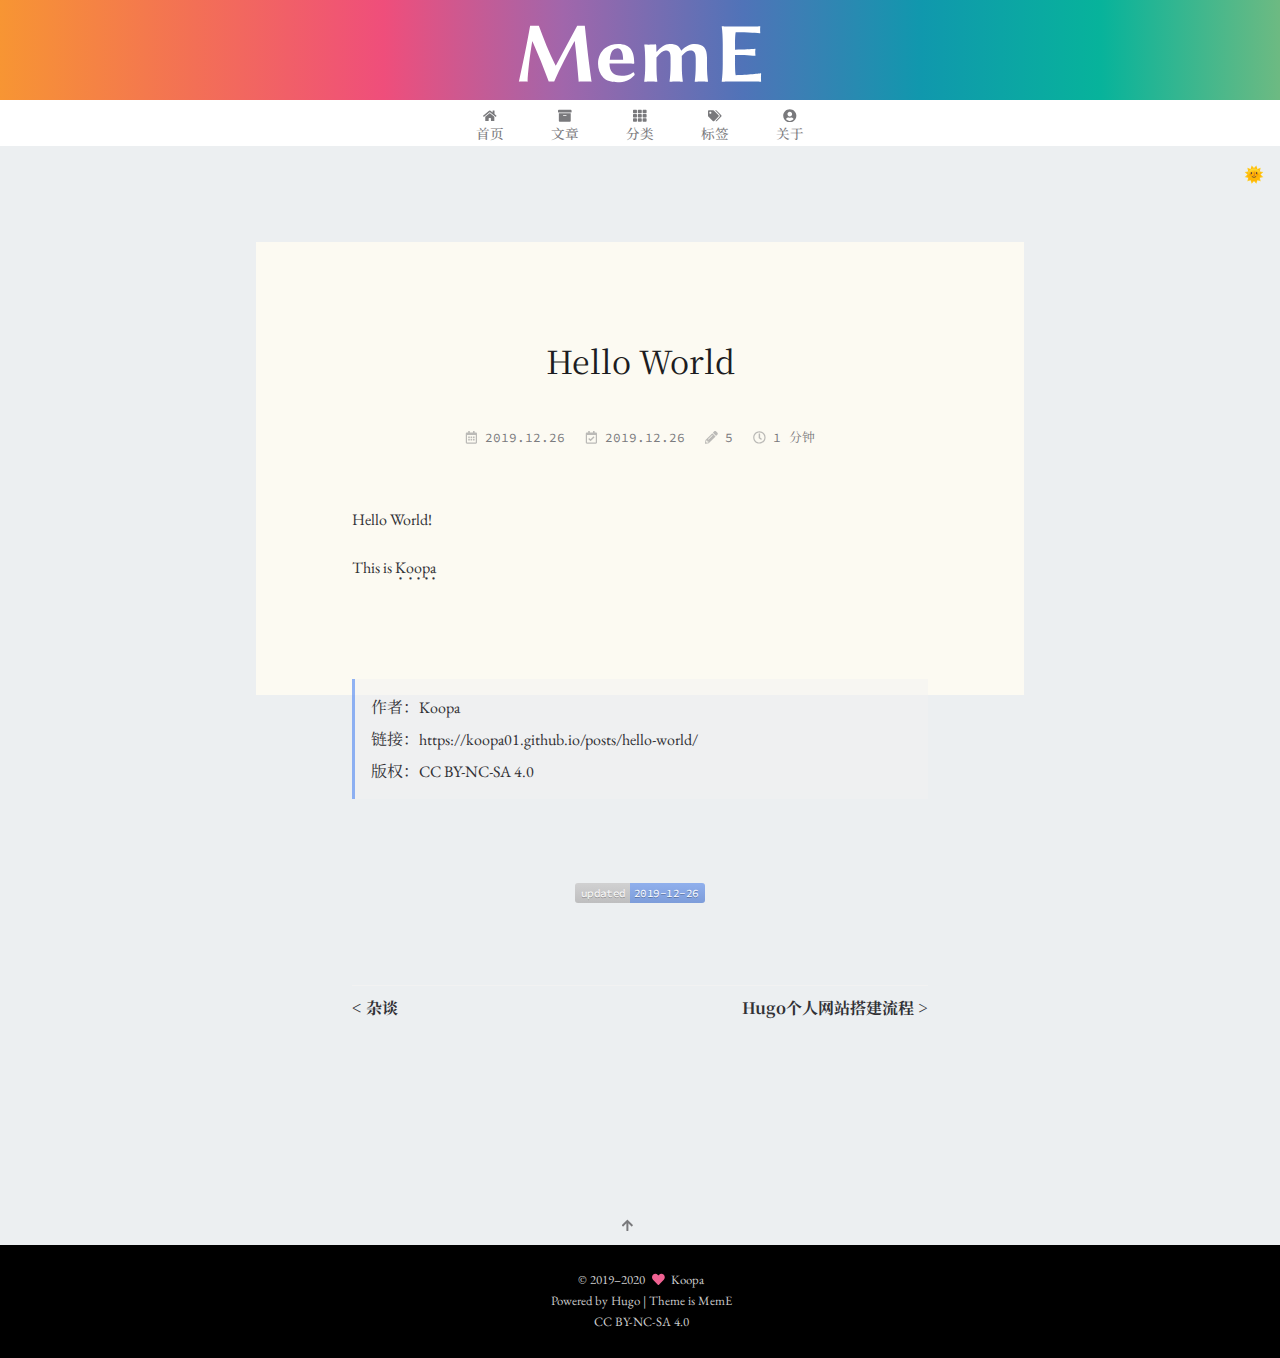
<file: posts/hello-world/index.html>
<!DOCTYPE html>
<html lang="zh-CN" data-theme="light">
    <head prefix="og: http://ogp.me/ns# article: http://ogp.me/ns/article#">
    <meta charset="UTF-8" /><meta name="theme-color" content="#fff" />
        <script>
            const userPrefers = localStorage.getItem('theme');
            const darkModeMediaQuery = window.matchMedia('(prefers-color-scheme: dark)');
            const lightModeMediaQuery = window.matchMedia('(prefers-color-scheme: light)');
            if (userPrefers === "dark") {
                changeModeMeta("dark");
            } else if (userPrefers === "light") {
                changeModeMeta("light");
            } else if (darkModeMediaQuery.matches) {
                changeModeMeta("dark");
            } else if (lightModeMediaQuery.matches) {
                changeModeMeta("light");
            }
            function changeModeMeta() {
                document.documentElement.setAttribute('data-theme', arguments[0]);
                if (arguments[0] === "dark") {
                    changeThemeColor("#1c1c21");
                } else {
                    changeThemeColor("#fff");
                }
            }
            function changeThemeColor() {
                document.querySelector('meta[name="theme-color"]').setAttribute('content', arguments[0]);
            }
        </script>

    

    
    <meta name="viewport" content="width=device-width, initial-scale=1.0, maximum-scale=2.0, user-scalable=yes" />
    
    <meta http-equiv="X-UA-Compatible" content="IE=edge, chrome=1" />
    
    <meta name="format-detection" content="telephone=no, date=no, address=no, email=no" />
    
    <meta http-equiv="Cache-Control" content="no-transform" />
    
    <meta http-equiv="Cache-Control" content="no-siteapp" />
    
    <meta name="renderer" content="webkit" />

    <meta name="generator" content="Hugo 0.62.0" />

    <title>Hello World | Koopa&#39;s Space</title>

    <link rel="stylesheet" href="/css/meme.min.fb6578ca1b11ef3d5ed5328a807f8d739fe0078b12df40ba0777e8e9e0e8f9fe.css" integrity="sha256-+2V4yhsR7z1e1TKKgH+Nc5/gB4sS30C6B3fo6eDo+f4=" data-instant-track />

    <link href="https://fonts.googleapis.com/css?family=EB+Garamond:400,400i,500,700,700i|Noto+Serif+SC:400,500,700|Source+Code+Pro:400,400i,700,700i&display=swap&subset=chinese-simplified" rel="stylesheet" />

    <meta name="author" content="Koopa" />
    <meta name="description" content="Hello World!
This is ..Koopa.." />
    <meta name="keywords" content="" />
    
    <link rel="shortcut icon" type="image/ico" href="/favicon.ico" />
    <link rel="mask-icon" href="/icons/safari-pinned-tab.svg" color="#2a6df4" />
    <link rel="apple-touch-icon" sizes="180x180" href="/icons/apple-touch-icon.png" />
    <meta name="apple-mobile-web-app-capable" content="yes" />
    <meta name="apple-mobile-web-app-title" content="Koopa&#39;s Space" />
    <meta name="apple-mobile-web-app-status-bar-style" content="black-translucent" />
    <meta name="mobile-web-app-capable" content="yes" />
    <meta name="application-name" content="Koopa&#39;s Space" />
    <meta name="msapplication-starturl" content="../../" />
    <meta name="msapplication-TileColor" content="#fff" />
    <meta name="msapplication-TileImage" content="../../icons/mstile-150x150.png" />
    <link rel="manifest" href="/manifest.json" />

    
    

    
    <link rel="canonical" href="https://koopa01.github.io/posts/hello-world/" />




<script type="application/ld+json">
    {
        "@context": "https://schema.org",
        "@type": "BlogPosting",
        "datePublished": "2019-12-26T01:41:09+08:00",
        "dateModified": "2019-12-26T02:43:03+08:00",
        "url": "https://koopa01.github.io/posts/hello-world/",
        "headline": "Hello World",
        "description": "Hello World!\nThis is ..Koopa..",
        "keywords": "",
        "inLanguage" : "zh-CN",
        "articleSection": "posts",
        "wordCount":  5 ,
        "image": "https://koopa01.github.io/icons/apple-touch-icon.png",
        "author": {
            "@type": "Person",
            "description": "Do it once, do it currectly.",
            "email": "koopayu@gmail.com",
            "image": "https://koopa01.github.io/icons/apple-touch-icon.png",
            "url": "https://github.com/koopa01",
            "name": "Koopa"
        },
        "license": "[CC BY-NC-SA 4.0](https://creativecommons.org/licenses/by-nc-sa/4.0/deed.zh)",
        "publisher": {
            "@type": "Organization",
            "name": "Koopa's Space",
            "logo": {
                "@type": "ImageObject",
                "url": "https://koopa01.github.io/icons/apple-touch-icon.png"
            },
            "url": "https://koopa01.github.io/"
        },
        "mainEntityOfPage": {
            "@type": "WebSite",
            "@id": "https://koopa01.github.io/"
        }
    }
</script>

    



<meta name="twitter:card" content="summary" />

<meta name="twitter:site" content="@reuixiy" />
<meta name="twitter:creator" content="@koopa2333" />

    






<meta property="og:title" content="Hello World" />
<meta property="og:description" content="Hello World!
This is ..Koopa.." />
<meta property="og:url" content="https://koopa01.github.io/posts/hello-world/" />
<meta property="og:site_name" content="Koopa&#39;s Space" />
<meta property="og:locale" content="zh-CN" /><meta property="og:image" content="https://koopa01.github.io/icons/apple-touch-icon.png" />
    <meta property="og:type" content="article" />
    <meta property="article:published_time" content="2019-12-26T01:41:09+08:00" />
    <meta property="article:modified_time" content="2019-12-26T02:43:03+08:00" />
    
    <meta property="article:section" content="posts" />
    <meta property="article:tag" content="" />


    
</head>

    <body>
        <div class="container">
            
    <header class="header">
        <div class="site-brand">
            
            <a href="/"><svg xmlns="http://www.w3.org/2000/svg" viewBox="0 0 66.146 26.458" class="brand"><path d="M58.216 17.03v-2.505c1.084 0 3.793.067 5.351.225l.068-.067c-.045-.204-.068-.655-.068-.858 0-.204.023-.633.068-.836l-.068-.067c-1.332.112-2.687.225-5.35.225V11.5c0-.384.022-2.438.18-2.98 3.025 0 6.457.27 6.457.27l.045-.09c-.022-.18-.045-.722-.045-.925 0-.18 0-.474.045-.79l-.045-.068c-.361.045-.88.068-1.355.068h-6.863c-.768 0-1.897-.068-1.897-.068l-.045.068c.18 1.287.271 2.822.271 4.515v5.532c0 1.693-.09 3.296-.27 4.515l.022.068s1.129-.068 1.919-.068h7.09c.473 0 .993.023 1.354.068l.045-.068c-.045-.293-.045-.587-.045-.813 0-.225.022-1.06.045-1.241l-.045-.09s-3.658.496-6.683.496c-.158-.542-.18-2.483-.18-2.867zm-20.694-3.363l-.113-.068c0-.497-.022-1.445-.045-1.648-.045-.136-.068-.226-.203-.226-.655.113-2.123.113-2.913.068l-.045.067c.158.971.248 2.71.248 4.38v1.242c0 1.694-.09 2.845-.27 4.064l.022.068s.948-.068 1.739-.068c.767 0 1.67.068 1.67.068l.045-.068c-.18-1.287-.225-2.348-.225-4.064v-2.28c.948-1.152 1.76-1.829 2.393-1.829.858 0 1.332.316 1.332 1.829v2.28c0 1.694-.09 2.845-.27 4.064l.022.068s1.016-.068 1.806-.068c.767 0 1.648.068 1.648.068l.045-.068c-.18-1.287-.27-2.348-.27-4.064v-1.987c0-.316 0-.406-.023-.677 1.083-1.197 1.58-1.445 2.46-1.445.723 0 1.242.497 1.242 2.01v2.1c0 1.693-.09 2.844-.27 4.063l.022.068s1.016-.068 1.806-.068c.768 0 1.648.068 1.648.068l.046-.068c-.181-1.287-.271-2.348-.271-4.064v-2.258c0-2.257-.79-3.59-3.229-3.59-1.129 0-2.303.452-3.59 1.807-.451-1.129-1.084-1.806-3.093-1.806-1.106 0-2.506.925-3.364 2.032zm-12.436 2.122c.068-1.106.339-1.874.677-2.348a1.645 1.645 0 0 1 1.377-.677c.904 0 1.468 1.06 1.468 3.025zm6.209 3.341c-1.061.858-2.145.926-3.093.926-1.107 0-1.92-.293-2.461-.88-.497-.542-.745-1.332-.745-2.371h2.235c2.258 0 4.2.045 4.2.045l.135-.135c0-2.823-.79-5.08-4.268-5.08-1.241 0-2.596.406-3.5 1.129-1.083.903-1.828 2.28-1.828 4.131 0 1.332.474 2.755 1.423 3.703.767.813 2.1 1.174 3.793 1.174 1.625 0 3.228-.52 4.47-1.942 0-.293-.135-.7-.361-.7zM4 6.803c-.835 4.832-2.032 10.499-2.98 14.811.248-.068.767-.068 1.038-.068.249 0 1.016 0 1.265.068.067-2.37.632-7.157 1.241-10.68l.068.023a153.476 153.476 0 0 1 4.29 10.59h1.445c1.648-3.749 3.454-7.135 5.373-10.612h.068c.43 3.567.723 6.931 1.039 10.679.338-.068 1.422-.068 1.76-.068.34 0 1.31 0 1.649.068-.7-4.9-1.197-9.257-1.784-14.811h-2.009L10.82 17.302h-.09c-1.784-3.568-3.094-6.864-4.426-10.499z"/></svg></a>
            
        </div>
    </header>

            
    <nav class="nav">
        <ul class="menu" id="menu">
            
                
            
            
            
                <li class="menu-item"><a href="/"><svg xmlns="http://www.w3.org/2000/svg" viewBox="0 0 576 512" class="icon menu-item-icon"><path d="M280.37 148.26L96 300.11V464a16 16 0 0 0 16 16l112.06-.29a16 16 0 0 0 15.92-16V368a16 16 0 0 1 16-16h64a16 16 0 0 1 16 16v95.64a16 16 0 0 0 16 16.05L464 480a16 16 0 0 0 16-16V300L295.67 148.26a12.19 12.19 0 0 0-15.3 0zM571.6 251.47L488 182.56V44.05a12 12 0 0 0-12-12h-56a12 12 0 0 0-12 12v72.61L318.47 43a48 48 0 0 0-61 0L4.34 251.47a12 12 0 0 0-1.6 16.9l25.5 31A12 12 0 0 0 45.15 301l235.22-193.74a12.19 12.19 0 0 1 15.3 0L530.9 301a12 12 0 0 0 16.9-1.6l25.5-31a12 12 0 0 0-1.7-16.93z"/></svg><span class="menu-item-name">首页</span></a>
                </li>
            
                <li class="menu-item"><a href="/posts/"><svg xmlns="http://www.w3.org/2000/svg" viewBox="0 0 512 512" class="icon menu-item-icon"><path d="M32 448c0 17.7 14.3 32 32 32h384c17.7 0 32-14.3 32-32V160H32v288zm160-212c0-6.6 5.4-12 12-12h104c6.6 0 12 5.4 12 12v8c0 6.6-5.4 12-12 12H204c-6.6 0-12-5.4-12-12v-8zM480 32H32C14.3 32 0 46.3 0 64v48c0 8.8 7.2 16 16 16h480c8.8 0 16-7.2 16-16V64c0-17.7-14.3-32-32-32z"/></svg><span class="menu-item-name">文章</span></a>
                </li>
            
                <li class="menu-item"><a href="/categories/"><svg xmlns="http://www.w3.org/2000/svg" viewBox="0 0 512 512" class="icon menu-item-icon"><path d="M149.333 56v80c0 13.255-10.745 24-24 24H24c-13.255 0-24-10.745-24-24V56c0-13.255 10.745-24 24-24h101.333c13.255 0 24 10.745 24 24zm181.334 240v-80c0-13.255-10.745-24-24-24H205.333c-13.255 0-24 10.745-24 24v80c0 13.255 10.745 24 24 24h101.333c13.256 0 24.001-10.745 24.001-24zm32-240v80c0 13.255 10.745 24 24 24H488c13.255 0 24-10.745 24-24V56c0-13.255-10.745-24-24-24H386.667c-13.255 0-24 10.745-24 24zm-32 80V56c0-13.255-10.745-24-24-24H205.333c-13.255 0-24 10.745-24 24v80c0 13.255 10.745 24 24 24h101.333c13.256 0 24.001-10.745 24.001-24zm-205.334 56H24c-13.255 0-24 10.745-24 24v80c0 13.255 10.745 24 24 24h101.333c13.255 0 24-10.745 24-24v-80c0-13.255-10.745-24-24-24zM0 376v80c0 13.255 10.745 24 24 24h101.333c13.255 0 24-10.745 24-24v-80c0-13.255-10.745-24-24-24H24c-13.255 0-24 10.745-24 24zm386.667-56H488c13.255 0 24-10.745 24-24v-80c0-13.255-10.745-24-24-24H386.667c-13.255 0-24 10.745-24 24v80c0 13.255 10.745 24 24 24zm0 160H488c13.255 0 24-10.745 24-24v-80c0-13.255-10.745-24-24-24H386.667c-13.255 0-24 10.745-24 24v80c0 13.255 10.745 24 24 24zM181.333 376v80c0 13.255 10.745 24 24 24h101.333c13.255 0 24-10.745 24-24v-80c0-13.255-10.745-24-24-24H205.333c-13.255 0-24 10.745-24 24z"/></svg><span class="menu-item-name">分类</span></a>
                </li>
            
                <li class="menu-item"><a href="/tags/"><svg xmlns="http://www.w3.org/2000/svg" viewBox="0 0 640 512" class="icon menu-item-icon"><path d="M497.941 225.941L286.059 14.059A48 48 0 0 0 252.118 0H48C21.49 0 0 21.49 0 48v204.118a48 48 0 0 0 14.059 33.941l211.882 211.882c18.744 18.745 49.136 18.746 67.882 0l204.118-204.118c18.745-18.745 18.745-49.137 0-67.882zM112 160c-26.51 0-48-21.49-48-48s21.49-48 48-48 48 21.49 48 48-21.49 48-48 48zm513.941 133.823L421.823 497.941c-18.745 18.745-49.137 18.745-67.882 0l-.36-.36L527.64 323.522c16.999-16.999 26.36-39.6 26.36-63.64s-9.362-46.641-26.36-63.64L331.397 0h48.721a48 48 0 0 1 33.941 14.059l211.882 211.882c18.745 18.745 18.745 49.137 0 67.882z"/></svg><span class="menu-item-name">标签</span></a>
                </li>
            
                <li class="menu-item"><a href="/about/"><svg xmlns="http://www.w3.org/2000/svg" viewBox="0 0 496 512" class="icon menu-item-icon"><path d="M248 8C111 8 0 119 0 256s111 248 248 248 248-111 248-248S385 8 248 8zm0 96c48.6 0 88 39.4 88 88s-39.4 88-88 88-88-39.4-88-88 39.4-88 88-88zm0 344c-58.7 0-111.3-26.6-146.5-68.2 18.8-35.4 55.6-59.8 98.5-59.8 2.4 0 4.8.4 7.1 1.1 13 4.2 26.6 6.9 40.9 6.9 14.3 0 28-2.7 40.9-6.9 2.3-.7 4.7-1.1 7.1-1.1 42.9 0 79.7 24.4 98.5 59.8C359.3 421.4 306.7 448 248 448z"/></svg><span class="menu-item-name">关于</span></a>
                </li>
            
        </ul>
    </nav>

            
            
    
        
            
        
        <div id="theme-toggle" onclick="modeSwitcher()">🌞</div>
    

            
    <main class="main single" id="main">
    <div class="main-inner">

        <article class="content post" data-align="justify" data-type="posts">

            <h1 class="post-title">Hello World</h1>

            

            
                
            

            
                

<div class="post-meta">
    
        
        <time datetime="2019-12-26T01:41:09+08:00" class="post-meta-item published"><svg xmlns="http://www.w3.org/2000/svg" viewBox="0 0 448 512" class="icon post-meta-icon"><path d="M148 288h-40c-6.6 0-12-5.4-12-12v-40c0-6.6 5.4-12 12-12h40c6.6 0 12 5.4 12 12v40c0 6.6-5.4 12-12 12zm108-12v-40c0-6.6-5.4-12-12-12h-40c-6.6 0-12 5.4-12 12v40c0 6.6 5.4 12 12 12h40c6.6 0 12-5.4 12-12zm96 0v-40c0-6.6-5.4-12-12-12h-40c-6.6 0-12 5.4-12 12v40c0 6.6 5.4 12 12 12h40c6.6 0 12-5.4 12-12zm-96 96v-40c0-6.6-5.4-12-12-12h-40c-6.6 0-12 5.4-12 12v40c0 6.6 5.4 12 12 12h40c6.6 0 12-5.4 12-12zm-96 0v-40c0-6.6-5.4-12-12-12h-40c-6.6 0-12 5.4-12 12v40c0 6.6 5.4 12 12 12h40c6.6 0 12-5.4 12-12zm192 0v-40c0-6.6-5.4-12-12-12h-40c-6.6 0-12 5.4-12 12v40c0 6.6 5.4 12 12 12h40c6.6 0 12-5.4 12-12zm96-260v352c0 26.5-21.5 48-48 48H48c-26.5 0-48-21.5-48-48V112c0-26.5 21.5-48 48-48h48V12c0-6.6 5.4-12 12-12h40c6.6 0 12 5.4 12 12v52h128V12c0-6.6 5.4-12 12-12h40c6.6 0 12 5.4 12 12v52h48c26.5 0 48 21.5 48 48zm-48 346V160H48v298c0 3.3 2.7 6 6 6h340c3.3 0 6-2.7 6-6z"/></svg>2019.12.26</time>
    
    
        
        <time datetime="2019-12-26T02:43:03+08:00" class="post-meta-item modified"><svg xmlns="http://www.w3.org/2000/svg" viewBox="0 0 448 512" class="icon post-meta-icon"><path d="M400 64h-48V12c0-6.627-5.373-12-12-12h-40c-6.627 0-12 5.373-12 12v52H160V12c0-6.627-5.373-12-12-12h-40c-6.627 0-12 5.373-12 12v52H48C21.49 64 0 85.49 0 112v352c0 26.51 21.49 48 48 48h352c26.51 0 48-21.49 48-48V112c0-26.51-21.49-48-48-48zm-6 400H54a6 6 0 0 1-6-6V160h352v298a6 6 0 0 1-6 6zm-52.849-200.65L198.842 404.519c-4.705 4.667-12.303 4.637-16.971-.068l-75.091-75.699c-4.667-4.705-4.637-12.303.068-16.971l22.719-22.536c4.705-4.667 12.303-4.637 16.97.069l44.104 44.461 111.072-110.181c4.705-4.667 12.303-4.637 16.971.068l22.536 22.718c4.667 4.705 4.636 12.303-.069 16.97z"/></svg>2019.12.26</time>
    
    
    
        
        
        
            
        
    
    
        
        <span class="post-meta-item wordcount"><svg xmlns="http://www.w3.org/2000/svg" viewBox="0 0 512 512" class="icon post-meta-icon"><path d="M497.9 142.1l-46.1 46.1c-4.7 4.7-12.3 4.7-17 0l-111-111c-4.7-4.7-4.7-12.3 0-17l46.1-46.1c18.7-18.7 49.1-18.7 67.9 0l60.1 60.1c18.8 18.7 18.8 49.1 0 67.9zM284.2 99.8L21.6 362.4.4 483.9c-2.9 16.4 11.4 30.6 27.8 27.8l121.5-21.3 262.6-262.6c4.7-4.7 4.7-12.3 0-17l-111-111c-4.8-4.7-12.4-4.7-17.1 0zM124.1 339.9c-5.5-5.5-5.5-14.3 0-19.8l154-154c5.5-5.5 14.3-5.5 19.8 0s5.5 14.3 0 19.8l-154 154c-5.5 5.5-14.3 5.5-19.8 0zM88 424h48v36.3l-64.5 11.3-31.1-31.1L51.7 376H88v48z"/></svg>5</span>
    
    
        
        <span class="post-meta-item reading-time"><svg xmlns="http://www.w3.org/2000/svg" viewBox="0 0 512 512" class="icon post-meta-icon"><path d="M256 8C119 8 8 119 8 256s111 248 248 248 248-111 248-248S393 8 256 8zm0 448c-110.5 0-200-89.5-200-200S145.5 56 256 56s200 89.5 200 200-89.5 200-200 200zm61.8-104.4l-84.9-61.7c-3.1-2.3-4.9-5.9-4.9-9.7V116c0-6.6 5.4-12 12-12h32c6.6 0 12 5.4 12 12v141.7l66.8 48.6c5.4 3.9 6.5 11.4 2.6 16.8L334.6 349c-3.9 5.3-11.4 6.5-16.8 2.6z"/></svg>1&nbsp;分钟</span>
    
    
</div>
            

            <div class="post-body"><p>Hello World!</p>

<p>This is <strong class="emphasis-point">Koopa</strong></p>
</div>

        </article>

        

        
    
    
    
        <ul class="post-copyright">
            <li class="copyright-item author">作者：<a href="https://github.com/koopa01" target="_blank">Koopa</a></li>
            
                
                
                
                
                <li class="copyright-item link">链接：<a href="/posts/hello-world/" target="_blank">https://koopa01.github.io/posts/hello-world/</a></li>
            
            
                <li class="copyright-item license">版权：<a href="https://creativecommons.org/licenses/by-nc-sa/4.0/deed.zh" target="_blank">CC BY-NC-SA 4.0</a></li>
            
        </ul>
    


        
    <div class="updated-badge-container"><div title="Updated @ 2019-12-26 02:43:03 CST" style="cursor:help;display:inline-block">

<svg xmlns="http://www.w3.org/2000/svg" width="130" height="20" class="updated-badge"><linearGradient id="b" x2="0" y2="100%"><stop offset="0" stop-color="#bbb" stop-opacity=".1"/><stop offset="1" stop-opacity=".1"/></linearGradient><clipPath id="a"><rect width="130" height="20" rx="3" fill="#fff"/></clipPath><g clip-path="url(#a)"><path class="updated-badge-left" d="M0 0h55v20H0z"/><path class="updated-badge-right" d="M55 0h75v20H55z"/><path fill="url(#b)" d="M0 0h130v20H0z"/></g><g fill="#fff" text-anchor="middle" font-size="110"><text x="285" y="150" fill="#010101" fill-opacity=".3" textLength="450" transform="scale(.1)">updated</text><text x="285" y="140" textLength="450" transform="scale(.1)">updated</text><text x="915" y="150" fill="#010101" fill-opacity=".3" textLength="650" transform="scale(.1)">2019-12-26</text><text x="915" y="140" textLength="650" transform="scale(.1)">2019-12-26</text></g></svg></div></div>


        

        
    
    


        
    


        

        

        
    
        
        
    
    
    
    
        <ul class="post-nav">
            
                <li class="post-nav-prev">
                    <a href="/posts/zatan/" rel="prev">< 杂谈</a>
                </li>
            
            
                <li class="post-nav-next">
                    <a href="/posts/hugo%E4%B8%AA%E4%BA%BA%E7%BD%91%E7%AB%99%E6%90%AD%E5%BB%BA%E6%B5%81%E7%A8%8B/" rel="next">Hugo个人网站搭建流程 ></a>
                </li>
            
        </ul>
    


        

    </div>
</main>

            
    <a href="#" class="back-to-top"><svg xmlns="http://www.w3.org/2000/svg" viewBox="0 0 448 512" class="icon"><path d="M34.9 289.5l-22.2-22.2c-9.4-9.4-9.4-24.6 0-33.9L207 39c9.4-9.4 24.6-9.4 33.9 0l194.3 194.3c9.4 9.4 9.4 24.6 0 33.9L413 289.4c-9.5 9.5-25 9.3-34.3-.4L264 168.6V456c0 13.3-10.7 24-24 24h-32c-13.3 0-24-10.7-24-24V168.6L69.2 289.1c-9.3 9.8-24.8 10-34.3.4z"/></svg></a>

            
    <footer id="footer" class="footer">
        <div class="footer-inner">
            
                
            
            

            
                
            
            

            
                
            
            

            <div class="site-info">©&nbsp;2019–2020<svg xmlns="http://www.w3.org/2000/svg" viewBox="0 0 512 512" class="icon footer-icon"><path d="M462.3 62.6C407.5 15.9 326 24.3 275.7 76.2L256 96.5l-19.7-20.3C186.1 24.3 104.5 15.9 49.7 62.6c-62.8 53.6-66.1 149.8-9.9 207.9l193.5 199.8c12.5 12.9 32.8 12.9 45.3 0l193.5-199.8c56.3-58.1 53-154.3-9.8-207.9z"/></svg>Koopa</div>

            
                <div class="powered-by">Powered by <a href="https://github.com/gohugoio/hugo" target="_blank">Hugo</a> | Theme is <a href="https://github.com/reuixiy/hugo-theme-meme" target="_blank">MemE</a></div>
            

            
                <div class="site-copyright"><a href="https://creativecommons.org/licenses/by-nc-sa/4.0/deed.zh" target="_blank">CC BY-NC-SA 4.0</a></div>
            

            

            

            
        </div>
    </footer>

        </div>
        <script src="/js/meme.min.b47ecc83dacc3641219e8e80d526dc9bcfe16f14e59a0ae015c5a0aabd687211.js" integrity="sha256-tH7Mg9rMNkEhno6A1Sbcm8/hbxTlmgrgFcWgqr1ochE=" data-no-instant></script>


    <script data-no-instant>InstantClick.init();</script>


    <script data-no-instant>
        InstantClick.on('change', function () {
            const userPrefers = localStorage.getItem('theme');
            const darkModeMediaQuery = window.matchMedia('(prefers-color-scheme: dark)');
            const lightModeMediaQuery = window.matchMedia('(prefers-color-scheme: light)');
            if (userPrefers === "dark") {
                changeModeMeta("dark");
                changeMode("🌙", "chroma", "chroma-dark");
            } else if (userPrefers === "light") {
                changeModeMeta("light");
                changeMode("🌞", "chroma-dark", "chroma");
            } else if (darkModeMediaQuery.matches) {
                changeModeMeta("dark");
                changeMode("🌙", "chroma", "chroma-dark");
            } else if (lightModeMediaQuery.matches) {
                changeModeMeta("light");
                changeMode("🌞", "chroma-dark", "chroma");
            }
        });
    </script>

    












    </body>
</html>
</file>
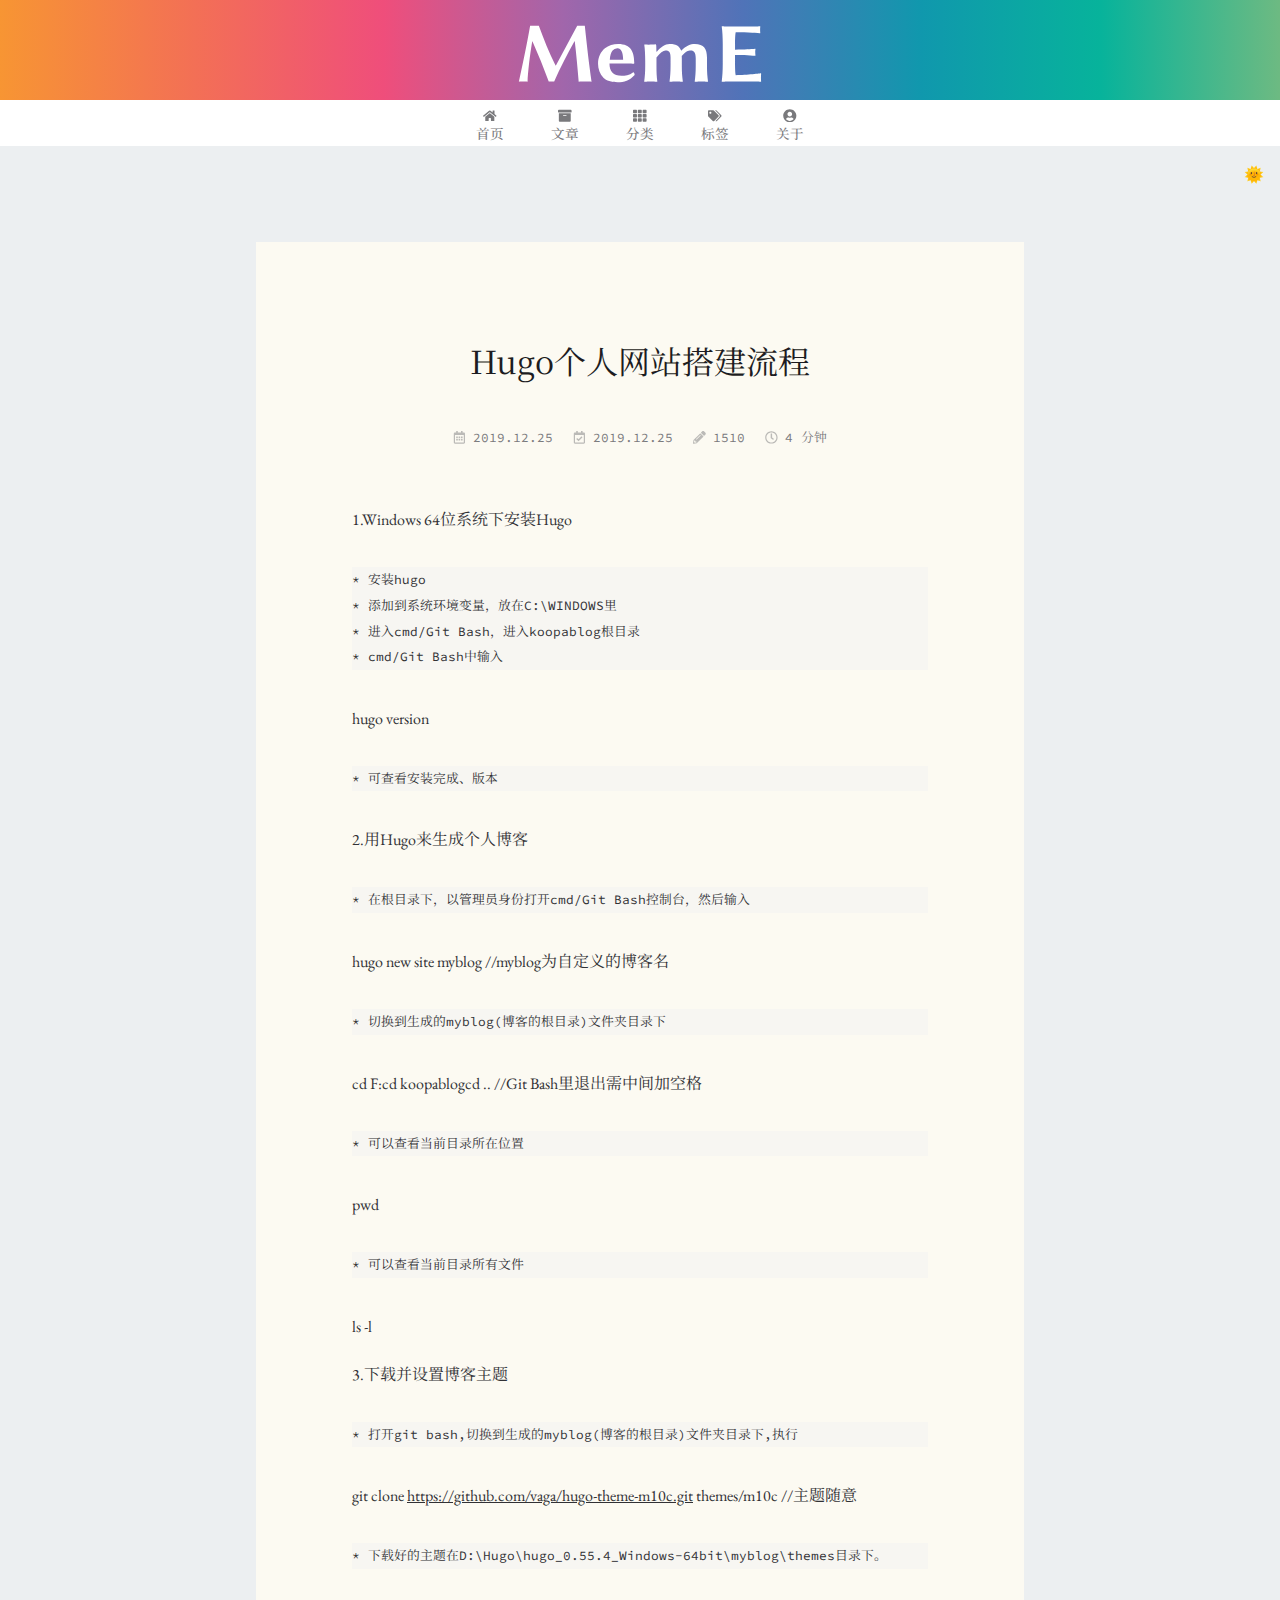
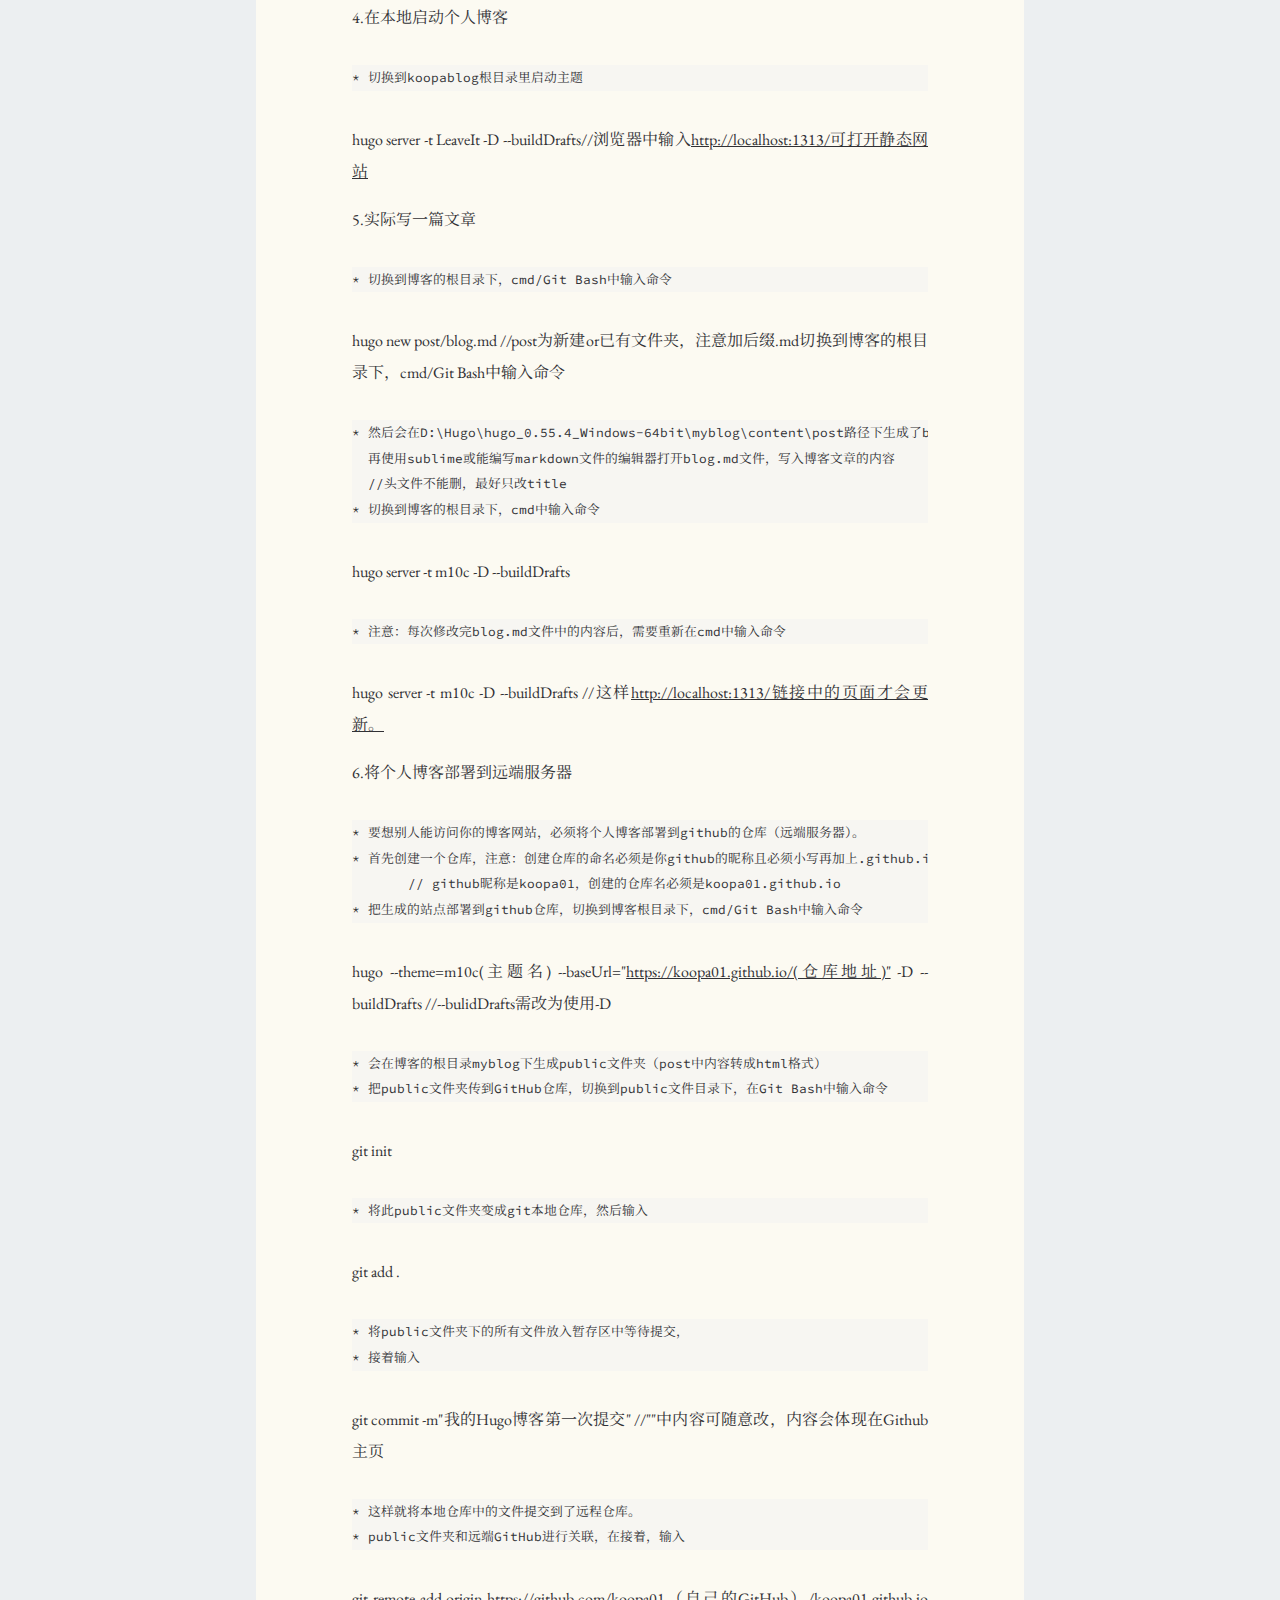
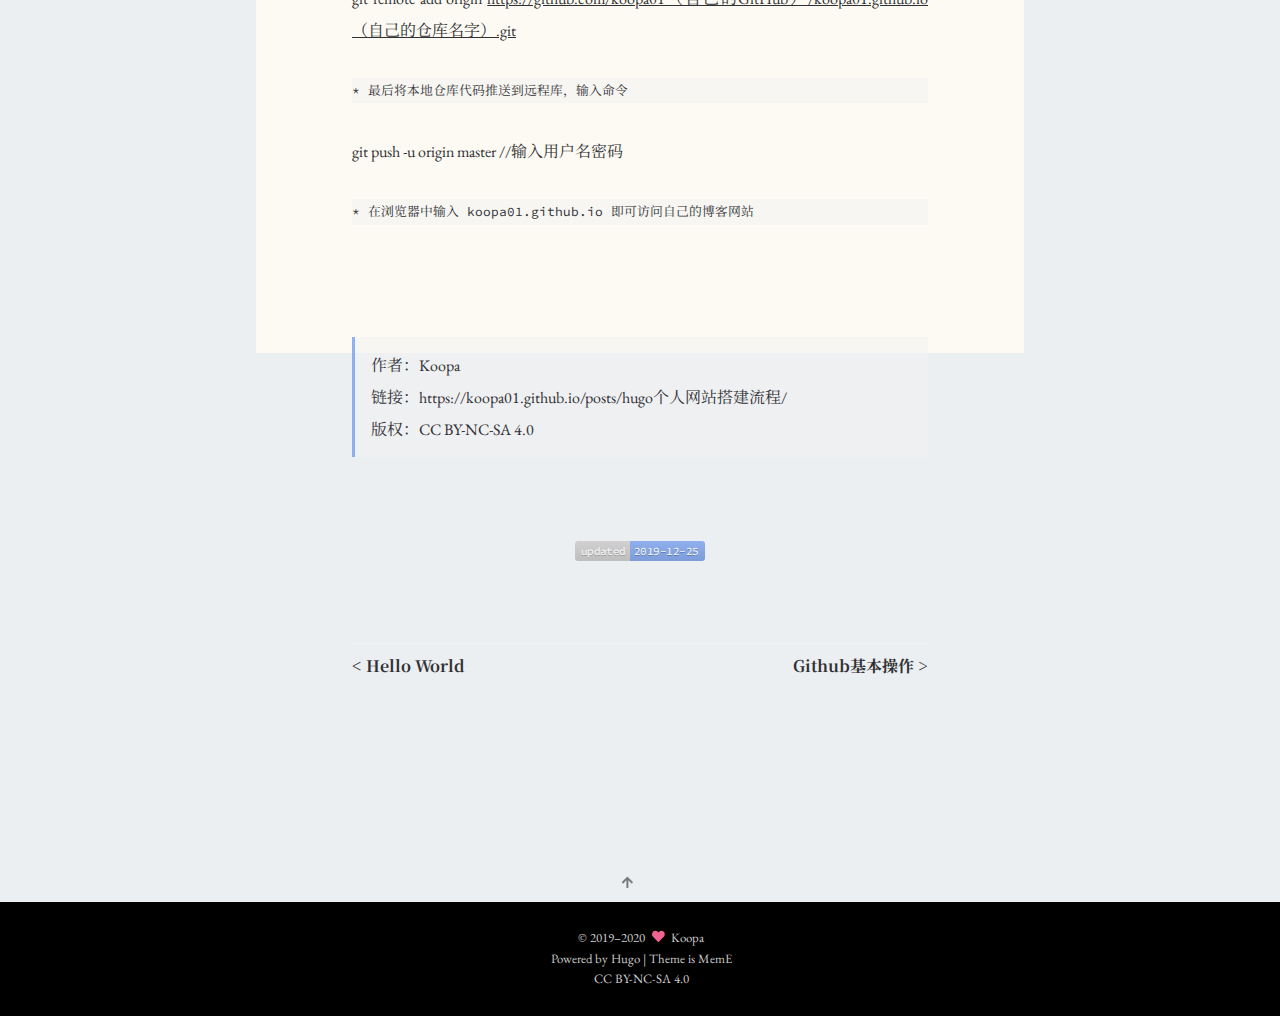
<file: posts/hugo个人网站搭建流程/index.html>
<!DOCTYPE html>
<html lang="zh-CN" data-theme="light">
    <head prefix="og: http://ogp.me/ns# article: http://ogp.me/ns/article#">
    <meta charset="UTF-8" /><meta name="theme-color" content="#fff" />
        <script>
            const userPrefers = localStorage.getItem('theme');
            const darkModeMediaQuery = window.matchMedia('(prefers-color-scheme: dark)');
            const lightModeMediaQuery = window.matchMedia('(prefers-color-scheme: light)');
            if (userPrefers === "dark") {
                changeModeMeta("dark");
            } else if (userPrefers === "light") {
                changeModeMeta("light");
            } else if (darkModeMediaQuery.matches) {
                changeModeMeta("dark");
            } else if (lightModeMediaQuery.matches) {
                changeModeMeta("light");
            }
            function changeModeMeta() {
                document.documentElement.setAttribute('data-theme', arguments[0]);
                if (arguments[0] === "dark") {
                    changeThemeColor("#1c1c21");
                } else {
                    changeThemeColor("#fff");
                }
            }
            function changeThemeColor() {
                document.querySelector('meta[name="theme-color"]').setAttribute('content', arguments[0]);
            }
        </script>

    

    
    <meta name="viewport" content="width=device-width, initial-scale=1.0, maximum-scale=2.0, user-scalable=yes" />
    
    <meta http-equiv="X-UA-Compatible" content="IE=edge, chrome=1" />
    
    <meta name="format-detection" content="telephone=no, date=no, address=no, email=no" />
    
    <meta http-equiv="Cache-Control" content="no-transform" />
    
    <meta http-equiv="Cache-Control" content="no-siteapp" />
    
    <meta name="renderer" content="webkit" />

    <meta name="generator" content="Hugo 0.62.0" />

    <title>Hugo个人网站搭建流程 | Koopa&#39;s Space</title>

    <link rel="stylesheet" href="/css/meme.min.fb6578ca1b11ef3d5ed5328a807f8d739fe0078b12df40ba0777e8e9e0e8f9fe.css" integrity="sha256-+2V4yhsR7z1e1TKKgH+Nc5/gB4sS30C6B3fo6eDo+f4=" data-instant-track />

    <link href="https://fonts.googleapis.com/css?family=EB+Garamond:400,400i,500,700,700i|Noto+Serif+SC:400,500,700|Source+Code+Pro:400,400i,700,700i&display=swap&subset=chinese-simplified" rel="stylesheet" />

    <meta name="author" content="Koopa" />
    
    
    <meta name="description" content="1.Windows 64位系统下安装Hugo 1 2 3 4 * 安装hugo * 添加到系统环境变量，放在C:\WI……" />
    <meta name="keywords" content="" />
    
    <link rel="shortcut icon" type="image/ico" href="/favicon.ico" />
    <link rel="mask-icon" href="/icons/safari-pinned-tab.svg" color="#2a6df4" />
    <link rel="apple-touch-icon" sizes="180x180" href="/icons/apple-touch-icon.png" />
    <meta name="apple-mobile-web-app-capable" content="yes" />
    <meta name="apple-mobile-web-app-title" content="Koopa&#39;s Space" />
    <meta name="apple-mobile-web-app-status-bar-style" content="black-translucent" />
    <meta name="mobile-web-app-capable" content="yes" />
    <meta name="application-name" content="Koopa&#39;s Space" />
    <meta name="msapplication-starturl" content="../../" />
    <meta name="msapplication-TileColor" content="#fff" />
    <meta name="msapplication-TileImage" content="../../icons/mstile-150x150.png" />
    <link rel="manifest" href="/manifest.json" />

    
    

    
    <link rel="canonical" href="https://koopa01.github.io/posts/hugo%E4%B8%AA%E4%BA%BA%E7%BD%91%E7%AB%99%E6%90%AD%E5%BB%BA%E6%B5%81%E7%A8%8B/" />




<script type="application/ld+json">
    {
        "@context": "https://schema.org",
        "@type": "BlogPosting",
        "datePublished": "2019-12-25T01:48:15+08:00",
        "dateModified": "2019-12-25T09:18:35+08:00",
        "url": "https://koopa01.github.io/posts/hugo%E4%B8%AA%E4%BA%BA%E7%BD%91%E7%AB%99%E6%90%AD%E5%BB%BA%E6%B5%81%E7%A8%8B/",
        "headline": "Hugo个人网站搭建流程",
        "description": "1.Windows 64位系统下安装Hugo 1 2 3 4 * 安装hugo * 添加到系统环境变量，放在C:\\WI……",
        "keywords": "",
        "inLanguage" : "zh-CN",
        "articleSection": "posts",
        "wordCount":  1510 ,
        "image": "https://koopa01.github.io/icons/apple-touch-icon.png",
        "author": {
            "@type": "Person",
            "description": "Do it once, do it currectly.",
            "email": "koopayu@gmail.com",
            "image": "https://koopa01.github.io/icons/apple-touch-icon.png",
            "url": "https://github.com/koopa01",
            "name": "Koopa"
        },
        "license": "[CC BY-NC-SA 4.0](https://creativecommons.org/licenses/by-nc-sa/4.0/deed.zh)",
        "publisher": {
            "@type": "Organization",
            "name": "Koopa's Space",
            "logo": {
                "@type": "ImageObject",
                "url": "https://koopa01.github.io/icons/apple-touch-icon.png"
            },
            "url": "https://koopa01.github.io/"
        },
        "mainEntityOfPage": {
            "@type": "WebSite",
            "@id": "https://koopa01.github.io/"
        }
    }
</script>

    



<meta name="twitter:card" content="summary" />

<meta name="twitter:site" content="@reuixiy" />
<meta name="twitter:creator" content="@koopa2333" />

    






<meta property="og:title" content="Hugo个人网站搭建流程" />
<meta property="og:description" content="1.Windows 64位系统下安装Hugo 1 2 3 4 * 安装hugo * 添加到系统环境变量，放在C:\WI……" />
<meta property="og:url" content="https://koopa01.github.io/posts/hugo%E4%B8%AA%E4%BA%BA%E7%BD%91%E7%AB%99%E6%90%AD%E5%BB%BA%E6%B5%81%E7%A8%8B/" />
<meta property="og:site_name" content="Koopa&#39;s Space" />
<meta property="og:locale" content="zh-CN" /><meta property="og:image" content="https://koopa01.github.io/icons/apple-touch-icon.png" />
    <meta property="og:type" content="article" />
    <meta property="article:published_time" content="2019-12-25T01:48:15+08:00" />
    <meta property="article:modified_time" content="2019-12-25T09:18:35+08:00" />
    
    <meta property="article:section" content="posts" />
    <meta property="article:tag" content="" />


    
</head>

    <body>
        <div class="container">
            
    <header class="header">
        <div class="site-brand">
            
            <a href="/"><svg xmlns="http://www.w3.org/2000/svg" viewBox="0 0 66.146 26.458" class="brand"><path d="M58.216 17.03v-2.505c1.084 0 3.793.067 5.351.225l.068-.067c-.045-.204-.068-.655-.068-.858 0-.204.023-.633.068-.836l-.068-.067c-1.332.112-2.687.225-5.35.225V11.5c0-.384.022-2.438.18-2.98 3.025 0 6.457.27 6.457.27l.045-.09c-.022-.18-.045-.722-.045-.925 0-.18 0-.474.045-.79l-.045-.068c-.361.045-.88.068-1.355.068h-6.863c-.768 0-1.897-.068-1.897-.068l-.045.068c.18 1.287.271 2.822.271 4.515v5.532c0 1.693-.09 3.296-.27 4.515l.022.068s1.129-.068 1.919-.068h7.09c.473 0 .993.023 1.354.068l.045-.068c-.045-.293-.045-.587-.045-.813 0-.225.022-1.06.045-1.241l-.045-.09s-3.658.496-6.683.496c-.158-.542-.18-2.483-.18-2.867zm-20.694-3.363l-.113-.068c0-.497-.022-1.445-.045-1.648-.045-.136-.068-.226-.203-.226-.655.113-2.123.113-2.913.068l-.045.067c.158.971.248 2.71.248 4.38v1.242c0 1.694-.09 2.845-.27 4.064l.022.068s.948-.068 1.739-.068c.767 0 1.67.068 1.67.068l.045-.068c-.18-1.287-.225-2.348-.225-4.064v-2.28c.948-1.152 1.76-1.829 2.393-1.829.858 0 1.332.316 1.332 1.829v2.28c0 1.694-.09 2.845-.27 4.064l.022.068s1.016-.068 1.806-.068c.767 0 1.648.068 1.648.068l.045-.068c-.18-1.287-.27-2.348-.27-4.064v-1.987c0-.316 0-.406-.023-.677 1.083-1.197 1.58-1.445 2.46-1.445.723 0 1.242.497 1.242 2.01v2.1c0 1.693-.09 2.844-.27 4.063l.022.068s1.016-.068 1.806-.068c.768 0 1.648.068 1.648.068l.046-.068c-.181-1.287-.271-2.348-.271-4.064v-2.258c0-2.257-.79-3.59-3.229-3.59-1.129 0-2.303.452-3.59 1.807-.451-1.129-1.084-1.806-3.093-1.806-1.106 0-2.506.925-3.364 2.032zm-12.436 2.122c.068-1.106.339-1.874.677-2.348a1.645 1.645 0 0 1 1.377-.677c.904 0 1.468 1.06 1.468 3.025zm6.209 3.341c-1.061.858-2.145.926-3.093.926-1.107 0-1.92-.293-2.461-.88-.497-.542-.745-1.332-.745-2.371h2.235c2.258 0 4.2.045 4.2.045l.135-.135c0-2.823-.79-5.08-4.268-5.08-1.241 0-2.596.406-3.5 1.129-1.083.903-1.828 2.28-1.828 4.131 0 1.332.474 2.755 1.423 3.703.767.813 2.1 1.174 3.793 1.174 1.625 0 3.228-.52 4.47-1.942 0-.293-.135-.7-.361-.7zM4 6.803c-.835 4.832-2.032 10.499-2.98 14.811.248-.068.767-.068 1.038-.068.249 0 1.016 0 1.265.068.067-2.37.632-7.157 1.241-10.68l.068.023a153.476 153.476 0 0 1 4.29 10.59h1.445c1.648-3.749 3.454-7.135 5.373-10.612h.068c.43 3.567.723 6.931 1.039 10.679.338-.068 1.422-.068 1.76-.068.34 0 1.31 0 1.649.068-.7-4.9-1.197-9.257-1.784-14.811h-2.009L10.82 17.302h-.09c-1.784-3.568-3.094-6.864-4.426-10.499z"/></svg></a>
            
        </div>
    </header>

            
    <nav class="nav">
        <ul class="menu" id="menu">
            
                
            
            
            
                <li class="menu-item"><a href="/"><svg xmlns="http://www.w3.org/2000/svg" viewBox="0 0 576 512" class="icon menu-item-icon"><path d="M280.37 148.26L96 300.11V464a16 16 0 0 0 16 16l112.06-.29a16 16 0 0 0 15.92-16V368a16 16 0 0 1 16-16h64a16 16 0 0 1 16 16v95.64a16 16 0 0 0 16 16.05L464 480a16 16 0 0 0 16-16V300L295.67 148.26a12.19 12.19 0 0 0-15.3 0zM571.6 251.47L488 182.56V44.05a12 12 0 0 0-12-12h-56a12 12 0 0 0-12 12v72.61L318.47 43a48 48 0 0 0-61 0L4.34 251.47a12 12 0 0 0-1.6 16.9l25.5 31A12 12 0 0 0 45.15 301l235.22-193.74a12.19 12.19 0 0 1 15.3 0L530.9 301a12 12 0 0 0 16.9-1.6l25.5-31a12 12 0 0 0-1.7-16.93z"/></svg><span class="menu-item-name">首页</span></a>
                </li>
            
                <li class="menu-item"><a href="/posts/"><svg xmlns="http://www.w3.org/2000/svg" viewBox="0 0 512 512" class="icon menu-item-icon"><path d="M32 448c0 17.7 14.3 32 32 32h384c17.7 0 32-14.3 32-32V160H32v288zm160-212c0-6.6 5.4-12 12-12h104c6.6 0 12 5.4 12 12v8c0 6.6-5.4 12-12 12H204c-6.6 0-12-5.4-12-12v-8zM480 32H32C14.3 32 0 46.3 0 64v48c0 8.8 7.2 16 16 16h480c8.8 0 16-7.2 16-16V64c0-17.7-14.3-32-32-32z"/></svg><span class="menu-item-name">文章</span></a>
                </li>
            
                <li class="menu-item"><a href="/categories/"><svg xmlns="http://www.w3.org/2000/svg" viewBox="0 0 512 512" class="icon menu-item-icon"><path d="M149.333 56v80c0 13.255-10.745 24-24 24H24c-13.255 0-24-10.745-24-24V56c0-13.255 10.745-24 24-24h101.333c13.255 0 24 10.745 24 24zm181.334 240v-80c0-13.255-10.745-24-24-24H205.333c-13.255 0-24 10.745-24 24v80c0 13.255 10.745 24 24 24h101.333c13.256 0 24.001-10.745 24.001-24zm32-240v80c0 13.255 10.745 24 24 24H488c13.255 0 24-10.745 24-24V56c0-13.255-10.745-24-24-24H386.667c-13.255 0-24 10.745-24 24zm-32 80V56c0-13.255-10.745-24-24-24H205.333c-13.255 0-24 10.745-24 24v80c0 13.255 10.745 24 24 24h101.333c13.256 0 24.001-10.745 24.001-24zm-205.334 56H24c-13.255 0-24 10.745-24 24v80c0 13.255 10.745 24 24 24h101.333c13.255 0 24-10.745 24-24v-80c0-13.255-10.745-24-24-24zM0 376v80c0 13.255 10.745 24 24 24h101.333c13.255 0 24-10.745 24-24v-80c0-13.255-10.745-24-24-24H24c-13.255 0-24 10.745-24 24zm386.667-56H488c13.255 0 24-10.745 24-24v-80c0-13.255-10.745-24-24-24H386.667c-13.255 0-24 10.745-24 24v80c0 13.255 10.745 24 24 24zm0 160H488c13.255 0 24-10.745 24-24v-80c0-13.255-10.745-24-24-24H386.667c-13.255 0-24 10.745-24 24v80c0 13.255 10.745 24 24 24zM181.333 376v80c0 13.255 10.745 24 24 24h101.333c13.255 0 24-10.745 24-24v-80c0-13.255-10.745-24-24-24H205.333c-13.255 0-24 10.745-24 24z"/></svg><span class="menu-item-name">分类</span></a>
                </li>
            
                <li class="menu-item"><a href="/tags/"><svg xmlns="http://www.w3.org/2000/svg" viewBox="0 0 640 512" class="icon menu-item-icon"><path d="M497.941 225.941L286.059 14.059A48 48 0 0 0 252.118 0H48C21.49 0 0 21.49 0 48v204.118a48 48 0 0 0 14.059 33.941l211.882 211.882c18.744 18.745 49.136 18.746 67.882 0l204.118-204.118c18.745-18.745 18.745-49.137 0-67.882zM112 160c-26.51 0-48-21.49-48-48s21.49-48 48-48 48 21.49 48 48-21.49 48-48 48zm513.941 133.823L421.823 497.941c-18.745 18.745-49.137 18.745-67.882 0l-.36-.36L527.64 323.522c16.999-16.999 26.36-39.6 26.36-63.64s-9.362-46.641-26.36-63.64L331.397 0h48.721a48 48 0 0 1 33.941 14.059l211.882 211.882c18.745 18.745 18.745 49.137 0 67.882z"/></svg><span class="menu-item-name">标签</span></a>
                </li>
            
                <li class="menu-item"><a href="/about/"><svg xmlns="http://www.w3.org/2000/svg" viewBox="0 0 496 512" class="icon menu-item-icon"><path d="M248 8C111 8 0 119 0 256s111 248 248 248 248-111 248-248S385 8 248 8zm0 96c48.6 0 88 39.4 88 88s-39.4 88-88 88-88-39.4-88-88 39.4-88 88-88zm0 344c-58.7 0-111.3-26.6-146.5-68.2 18.8-35.4 55.6-59.8 98.5-59.8 2.4 0 4.8.4 7.1 1.1 13 4.2 26.6 6.9 40.9 6.9 14.3 0 28-2.7 40.9-6.9 2.3-.7 4.7-1.1 7.1-1.1 42.9 0 79.7 24.4 98.5 59.8C359.3 421.4 306.7 448 248 448z"/></svg><span class="menu-item-name">关于</span></a>
                </li>
            
        </ul>
    </nav>

            
            
    
        
            
        
        <div id="theme-toggle" onclick="modeSwitcher()">🌞</div>
    

            
    <main class="main single" id="main">
    <div class="main-inner">

        <article class="content post" data-align="justify" data-type="posts">

            <h1 class="post-title">Hugo个人网站搭建流程</h1>

            

            
                
            

            
                

<div class="post-meta">
    
        
        <time datetime="2019-12-25T01:48:15+08:00" class="post-meta-item published"><svg xmlns="http://www.w3.org/2000/svg" viewBox="0 0 448 512" class="icon post-meta-icon"><path d="M148 288h-40c-6.6 0-12-5.4-12-12v-40c0-6.6 5.4-12 12-12h40c6.6 0 12 5.4 12 12v40c0 6.6-5.4 12-12 12zm108-12v-40c0-6.6-5.4-12-12-12h-40c-6.6 0-12 5.4-12 12v40c0 6.6 5.4 12 12 12h40c6.6 0 12-5.4 12-12zm96 0v-40c0-6.6-5.4-12-12-12h-40c-6.6 0-12 5.4-12 12v40c0 6.6 5.4 12 12 12h40c6.6 0 12-5.4 12-12zm-96 96v-40c0-6.6-5.4-12-12-12h-40c-6.6 0-12 5.4-12 12v40c0 6.6 5.4 12 12 12h40c6.6 0 12-5.4 12-12zm-96 0v-40c0-6.6-5.4-12-12-12h-40c-6.6 0-12 5.4-12 12v40c0 6.6 5.4 12 12 12h40c6.6 0 12-5.4 12-12zm192 0v-40c0-6.6-5.4-12-12-12h-40c-6.6 0-12 5.4-12 12v40c0 6.6 5.4 12 12 12h40c6.6 0 12-5.4 12-12zm96-260v352c0 26.5-21.5 48-48 48H48c-26.5 0-48-21.5-48-48V112c0-26.5 21.5-48 48-48h48V12c0-6.6 5.4-12 12-12h40c6.6 0 12 5.4 12 12v52h128V12c0-6.6 5.4-12 12-12h40c6.6 0 12 5.4 12 12v52h48c26.5 0 48 21.5 48 48zm-48 346V160H48v298c0 3.3 2.7 6 6 6h340c3.3 0 6-2.7 6-6z"/></svg>2019.12.25</time>
    
    
        
        <time datetime="2019-12-25T09:18:35+08:00" class="post-meta-item modified"><svg xmlns="http://www.w3.org/2000/svg" viewBox="0 0 448 512" class="icon post-meta-icon"><path d="M400 64h-48V12c0-6.627-5.373-12-12-12h-40c-6.627 0-12 5.373-12 12v52H160V12c0-6.627-5.373-12-12-12h-40c-6.627 0-12 5.373-12 12v52H48C21.49 64 0 85.49 0 112v352c0 26.51 21.49 48 48 48h352c26.51 0 48-21.49 48-48V112c0-26.51-21.49-48-48-48zm-6 400H54a6 6 0 0 1-6-6V160h352v298a6 6 0 0 1-6 6zm-52.849-200.65L198.842 404.519c-4.705 4.667-12.303 4.637-16.971-.068l-75.091-75.699c-4.667-4.705-4.637-12.303.068-16.971l22.719-22.536c4.705-4.667 12.303-4.637 16.97.069l44.104 44.461 111.072-110.181c4.705-4.667 12.303-4.637 16.971.068l22.536 22.718c4.667 4.705 4.636 12.303-.069 16.97z"/></svg>2019.12.25</time>
    
    
    
        
        
        
            
        
    
    
        
        <span class="post-meta-item wordcount"><svg xmlns="http://www.w3.org/2000/svg" viewBox="0 0 512 512" class="icon post-meta-icon"><path d="M497.9 142.1l-46.1 46.1c-4.7 4.7-12.3 4.7-17 0l-111-111c-4.7-4.7-4.7-12.3 0-17l46.1-46.1c18.7-18.7 49.1-18.7 67.9 0l60.1 60.1c18.8 18.7 18.8 49.1 0 67.9zM284.2 99.8L21.6 362.4.4 483.9c-2.9 16.4 11.4 30.6 27.8 27.8l121.5-21.3 262.6-262.6c4.7-4.7 4.7-12.3 0-17l-111-111c-4.8-4.7-12.4-4.7-17.1 0zM124.1 339.9c-5.5-5.5-5.5-14.3 0-19.8l154-154c5.5-5.5 14.3-5.5 19.8 0s5.5 14.3 0 19.8l-154 154c-5.5 5.5-14.3 5.5-19.8 0zM88 424h48v36.3l-64.5 11.3-31.1-31.1L51.7 376H88v48z"/></svg>1510</span>
    
    
        
        <span class="post-meta-item reading-time"><svg xmlns="http://www.w3.org/2000/svg" viewBox="0 0 512 512" class="icon post-meta-icon"><path d="M256 8C119 8 8 119 8 256s111 248 248 248 248-111 248-248S393 8 256 8zm0 448c-110.5 0-200-89.5-200-200S145.5 56 256 56s200 89.5 200 200-89.5 200-200 200zm61.8-104.4l-84.9-61.7c-3.1-2.3-4.9-5.9-4.9-9.7V116c0-6.6 5.4-12 12-12h32c6.6 0 12 5.4 12 12v141.7l66.8 48.6c5.4 3.9 6.5 11.4 2.6 16.8L334.6 349c-3.9 5.3-11.4 6.5-16.8 2.6z"/></svg>4&nbsp;分钟</span>
    
    
</div>
            

            <div class="post-body"><p>1.Windows 64位系统下安装Hugo</p>
<div class="highlight"><div class="chroma">
<table class="lntable"><tr><td class="lntd">
<pre class="chroma"><code><span class="lnt">1
</span><span class="lnt">2
</span><span class="lnt">3
</span><span class="lnt">4
</span></code></pre></td>
<td class="lntd">
<pre class="chroma"><code class="language-fallback" data-lang="fallback">* 安装hugo
* 添加到系统环境变量，放在C:\WINDOWS里
* 进入cmd/Git Bash，进入koopablog根目录
* cmd/Git Bash中输入</code></pre></td></tr></table>
</div>
</div>
<p>hugo version</p>
<div class="highlight"><div class="chroma">
<table class="lntable"><tr><td class="lntd">
<pre class="chroma"><code><span class="lnt">1
</span></code></pre></td>
<td class="lntd">
<pre class="chroma"><code class="language-fallback" data-lang="fallback">* 可查看安装完成、版本</code></pre></td></tr></table>
</div>
</div>
<p>2.用Hugo来生成个人博客</p>
<div class="highlight"><div class="chroma">
<table class="lntable"><tr><td class="lntd">
<pre class="chroma"><code><span class="lnt">1
</span></code></pre></td>
<td class="lntd">
<pre class="chroma"><code class="language-fallback" data-lang="fallback">* 在根目录下，以管理员身份打开cmd/Git Bash控制台，然后输入</code></pre></td></tr></table>
</div>
</div>
<p>hugo new site myblog         //myblog为自定义的博客名</p>
<div class="highlight"><div class="chroma">
<table class="lntable"><tr><td class="lntd">
<pre class="chroma"><code><span class="lnt">1
</span></code></pre></td>
<td class="lntd">
<pre class="chroma"><code class="language-fallback" data-lang="fallback">* 切换到生成的myblog(博客的根目录)文件夹目录下</code></pre></td></tr></table>
</div>
</div>
<p>cd F:cd koopablogcd ..   //Git Bash里退出需中间加空格</p>
<div class="highlight"><div class="chroma">
<table class="lntable"><tr><td class="lntd">
<pre class="chroma"><code><span class="lnt">1
</span></code></pre></td>
<td class="lntd">
<pre class="chroma"><code class="language-fallback" data-lang="fallback">* 可以查看当前目录所在位置</code></pre></td></tr></table>
</div>
</div>
<p>pwd</p>
<div class="highlight"><div class="chroma">
<table class="lntable"><tr><td class="lntd">
<pre class="chroma"><code><span class="lnt">1
</span></code></pre></td>
<td class="lntd">
<pre class="chroma"><code class="language-fallback" data-lang="fallback">* 可以查看当前目录所有文件</code></pre></td></tr></table>
</div>
</div>
<p>ls -l</p>

<p>3.下载并设置博客主题</p>
<div class="highlight"><div class="chroma">
<table class="lntable"><tr><td class="lntd">
<pre class="chroma"><code><span class="lnt">1
</span></code></pre></td>
<td class="lntd">
<pre class="chroma"><code class="language-fallback" data-lang="fallback">* 打开git bash,切换到生成的myblog(博客的根目录)文件夹目录下,执行</code></pre></td></tr></table>
</div>
</div>
<p>git clone <a href="https://github.com/vaga/hugo-theme-m10c.git" target="_blank">https://github.com/vaga/hugo-theme-m10c.git</a> themes/m10c    //主题随意</p>
<div class="highlight"><div class="chroma">
<table class="lntable"><tr><td class="lntd">
<pre class="chroma"><code><span class="lnt">1
</span></code></pre></td>
<td class="lntd">
<pre class="chroma"><code class="language-fallback" data-lang="fallback">* 下载好的主题在D:\Hugo\hugo_0.55.4_Windows-64bit\myblog\themes目录下。</code></pre></td></tr></table>
</div>
</div>
<p>4.在本地启动个人博客</p>
<div class="highlight"><div class="chroma">
<table class="lntable"><tr><td class="lntd">
<pre class="chroma"><code><span class="lnt">1
</span></code></pre></td>
<td class="lntd">
<pre class="chroma"><code class="language-fallback" data-lang="fallback">* 切换到koopablog根目录里启动主题</code></pre></td></tr></table>
</div>
</div>
<p>hugo server -t LeaveIt -D --buildDrafts//浏览器中输入<a href="http://localhost:1313/可打开静态网站" target="_blank">http://localhost:1313/可打开静态网站</a></p>

<p>5.实际写一篇文章</p>
<div class="highlight"><div class="chroma">
<table class="lntable"><tr><td class="lntd">
<pre class="chroma"><code><span class="lnt">1
</span></code></pre></td>
<td class="lntd">
<pre class="chroma"><code class="language-fallback" data-lang="fallback">* 切换到博客的根目录下，cmd/Git Bash中输入命令</code></pre></td></tr></table>
</div>
</div>
<p>hugo new post/blog.md      //post为新建or已有文件夹，注意加后缀.md切换到博客的根目录下，cmd/Git Bash中输入命令</p>
<div class="highlight"><div class="chroma">
<table class="lntable"><tr><td class="lntd">
<pre class="chroma"><code><span class="lnt">1
</span><span class="lnt">2
</span><span class="lnt">3
</span><span class="lnt">4
</span></code></pre></td>
<td class="lntd">
<pre class="chroma"><code class="language-fallback" data-lang="fallback">* 然后会在D:\Hugo\hugo_0.55.4_Windows-64bit\myblog\content\post路径下生成了blog.md文件，
  再使用sublime或能编写markdown文件的编辑器打开blog.md文件，写入博客文章的内容
  //头文件不能删，最好只改title
* 切换到博客的根目录下，cmd中输入命令</code></pre></td></tr></table>
</div>
</div>
<p>hugo server -t m10c -D --buildDrafts</p>
<div class="highlight"><div class="chroma">
<table class="lntable"><tr><td class="lntd">
<pre class="chroma"><code><span class="lnt">1
</span></code></pre></td>
<td class="lntd">
<pre class="chroma"><code class="language-fallback" data-lang="fallback">* 注意：每次修改完blog.md文件中的内容后，需要重新在cmd中输入命令</code></pre></td></tr></table>
</div>
</div>
<p>hugo server -t m10c -D --buildDrafts
      //这样<a href="http://localhost:1313/链接中的页面才会更新。" target="_blank">http://localhost:1313/链接中的页面才会更新。</a></p>

<p>6.将个人博客部署到远端服务器</p>
<div class="highlight"><div class="chroma">
<table class="lntable"><tr><td class="lntd">
<pre class="chroma"><code><span class="lnt">1
</span><span class="lnt">2
</span><span class="lnt">3
</span><span class="lnt">4
</span></code></pre></td>
<td class="lntd">
<pre class="chroma"><code class="language-fallback" data-lang="fallback">* 要想别人能访问你的博客网站，必须将个人博客部署到github的仓库（远端服务器）。
* 首先创建一个仓库，注意：创建仓库的命名必须是你github的昵称且必须小写再加上.github.io。
       // github昵称是koopa01，创建的仓库名必须是koopa01.github.io
* 把生成的站点部署到github仓库，切换到博客根目录下，cmd/Git Bash中输入命令</code></pre></td></tr></table>
</div>
</div>
<p>hugo --theme=m10c(主题名) --baseUrl=&quot;<a href="https://koopa01.github.io/(仓库地址)&quot;" target="_blank">https://koopa01.github.io/(仓库地址)&quot;</a> -D --buildDrafts          //--bulidDrafts需改为使用-D</p>
<div class="highlight"><div class="chroma">
<table class="lntable"><tr><td class="lntd">
<pre class="chroma"><code><span class="lnt">1
</span><span class="lnt">2
</span></code></pre></td>
<td class="lntd">
<pre class="chroma"><code class="language-fallback" data-lang="fallback">* 会在博客的根目录myblog下生成public文件夹（post中内容转成html格式）
* 把public文件夹传到GitHub仓库，切换到public文件目录下，在Git Bash中输入命令</code></pre></td></tr></table>
</div>
</div>
<p>git init</p>
<div class="highlight"><div class="chroma">
<table class="lntable"><tr><td class="lntd">
<pre class="chroma"><code><span class="lnt">1
</span></code></pre></td>
<td class="lntd">
<pre class="chroma"><code class="language-fallback" data-lang="fallback">* 将此public文件夹变成git本地仓库，然后输入</code></pre></td></tr></table>
</div>
</div>
<p>git add  .</p>
<div class="highlight"><div class="chroma">
<table class="lntable"><tr><td class="lntd">
<pre class="chroma"><code><span class="lnt">1
</span><span class="lnt">2
</span></code></pre></td>
<td class="lntd">
<pre class="chroma"><code class="language-fallback" data-lang="fallback">* 将public文件夹下的所有文件放入暂存区中等待提交，
* 接着输入</code></pre></td></tr></table>
</div>
</div>
<p>git commit -m&quot;我的Hugo博客第一次提交&quot; //&quot;&quot;中内容可随意改，内容会体现在Github主页</p>
<div class="highlight"><div class="chroma">
<table class="lntable"><tr><td class="lntd">
<pre class="chroma"><code><span class="lnt">1
</span><span class="lnt">2
</span></code></pre></td>
<td class="lntd">
<pre class="chroma"><code class="language-fallback" data-lang="fallback">* 这样就将本地仓库中的文件提交到了远程仓库。
* public文件夹和远端GitHub进行关联，在接着，输入</code></pre></td></tr></table>
</div>
</div>
<p>git remote add origin <a href="https://github.com/koopa01（自己的GitHub）/koopa01.github.io（自己的仓库名字）.git" target="_blank">https://github.com/koopa01（自己的GitHub）/koopa01.github.io（自己的仓库名字）.git</a></p>
<div class="highlight"><div class="chroma">
<table class="lntable"><tr><td class="lntd">
<pre class="chroma"><code><span class="lnt">1
</span></code></pre></td>
<td class="lntd">
<pre class="chroma"><code class="language-fallback" data-lang="fallback">* 最后将本地仓库代码推送到远程库，输入命令</code></pre></td></tr></table>
</div>
</div>
<p>git push -u origin master   //输入用户名密码</p>
<div class="highlight"><div class="chroma">
<table class="lntable"><tr><td class="lntd">
<pre class="chroma"><code><span class="lnt">1
</span></code></pre></td>
<td class="lntd">
<pre class="chroma"><code class="language-fallback" data-lang="fallback">* 在浏览器中输入 koopa01.github.io 即可访问自己的博客网站</code></pre></td></tr></table>
</div>
</div></div>

        </article>

        

        
    
    
    
        <ul class="post-copyright">
            <li class="copyright-item author">作者：<a href="https://github.com/koopa01" target="_blank">Koopa</a></li>
            
                
                
                
                
                <li class="copyright-item link">链接：<a href="/posts/hugo%E4%B8%AA%E4%BA%BA%E7%BD%91%E7%AB%99%E6%90%AD%E5%BB%BA%E6%B5%81%E7%A8%8B/" target="_blank">https://koopa01.github.io/posts/hugo个人网站搭建流程/</a></li>
            
            
                <li class="copyright-item license">版权：<a href="https://creativecommons.org/licenses/by-nc-sa/4.0/deed.zh" target="_blank">CC BY-NC-SA 4.0</a></li>
            
        </ul>
    


        
    <div class="updated-badge-container"><div title="Updated @ 2019-12-25 09:18:35 CST" style="cursor:help;display:inline-block">

<svg xmlns="http://www.w3.org/2000/svg" width="130" height="20" class="updated-badge"><linearGradient id="b" x2="0" y2="100%"><stop offset="0" stop-color="#bbb" stop-opacity=".1"/><stop offset="1" stop-opacity=".1"/></linearGradient><clipPath id="a"><rect width="130" height="20" rx="3" fill="#fff"/></clipPath><g clip-path="url(#a)"><path class="updated-badge-left" d="M0 0h55v20H0z"/><path class="updated-badge-right" d="M55 0h75v20H55z"/><path fill="url(#b)" d="M0 0h130v20H0z"/></g><g fill="#fff" text-anchor="middle" font-size="110"><text x="285" y="150" fill="#010101" fill-opacity=".3" textLength="450" transform="scale(.1)">updated</text><text x="285" y="140" textLength="450" transform="scale(.1)">updated</text><text x="915" y="150" fill="#010101" fill-opacity=".3" textLength="650" transform="scale(.1)">2019-12-25</text><text x="915" y="140" textLength="650" transform="scale(.1)">2019-12-25</text></g></svg></div></div>


        

        
    
    


        
    


        

        

        
    
        
        
    
    
    
    
        <ul class="post-nav">
            
                <li class="post-nav-prev">
                    <a href="/posts/hello-world/" rel="prev">< Hello World</a>
                </li>
            
            
                <li class="post-nav-next">
                    <a href="/posts/github%E5%9F%BA%E6%9C%AC%E6%93%8D%E4%BD%9C/" rel="next">Github基本操作 ></a>
                </li>
            
        </ul>
    


        

    </div>
</main>

            
    <a href="#" class="back-to-top"><svg xmlns="http://www.w3.org/2000/svg" viewBox="0 0 448 512" class="icon"><path d="M34.9 289.5l-22.2-22.2c-9.4-9.4-9.4-24.6 0-33.9L207 39c9.4-9.4 24.6-9.4 33.9 0l194.3 194.3c9.4 9.4 9.4 24.6 0 33.9L413 289.4c-9.5 9.5-25 9.3-34.3-.4L264 168.6V456c0 13.3-10.7 24-24 24h-32c-13.3 0-24-10.7-24-24V168.6L69.2 289.1c-9.3 9.8-24.8 10-34.3.4z"/></svg></a>

            
    <footer id="footer" class="footer">
        <div class="footer-inner">
            
                
            
            

            
                
            
            

            
                
            
            

            <div class="site-info">©&nbsp;2019–2020<svg xmlns="http://www.w3.org/2000/svg" viewBox="0 0 512 512" class="icon footer-icon"><path d="M462.3 62.6C407.5 15.9 326 24.3 275.7 76.2L256 96.5l-19.7-20.3C186.1 24.3 104.5 15.9 49.7 62.6c-62.8 53.6-66.1 149.8-9.9 207.9l193.5 199.8c12.5 12.9 32.8 12.9 45.3 0l193.5-199.8c56.3-58.1 53-154.3-9.8-207.9z"/></svg>Koopa</div>

            
                <div class="powered-by">Powered by <a href="https://github.com/gohugoio/hugo" target="_blank">Hugo</a> | Theme is <a href="https://github.com/reuixiy/hugo-theme-meme" target="_blank">MemE</a></div>
            

            
                <div class="site-copyright"><a href="https://creativecommons.org/licenses/by-nc-sa/4.0/deed.zh" target="_blank">CC BY-NC-SA 4.0</a></div>
            

            

            

            
        </div>
    </footer>

        </div>
        <script src="/js/meme.min.b47ecc83dacc3641219e8e80d526dc9bcfe16f14e59a0ae015c5a0aabd687211.js" integrity="sha256-tH7Mg9rMNkEhno6A1Sbcm8/hbxTlmgrgFcWgqr1ochE=" data-no-instant></script>


    <script data-no-instant>InstantClick.init();</script>


    <script data-no-instant>
        InstantClick.on('change', function () {
            const userPrefers = localStorage.getItem('theme');
            const darkModeMediaQuery = window.matchMedia('(prefers-color-scheme: dark)');
            const lightModeMediaQuery = window.matchMedia('(prefers-color-scheme: light)');
            if (userPrefers === "dark") {
                changeModeMeta("dark");
                changeMode("🌙", "chroma", "chroma-dark");
            } else if (userPrefers === "light") {
                changeModeMeta("light");
                changeMode("🌞", "chroma-dark", "chroma");
            } else if (darkModeMediaQuery.matches) {
                changeModeMeta("dark");
                changeMode("🌙", "chroma", "chroma-dark");
            } else if (lightModeMediaQuery.matches) {
                changeModeMeta("light");
                changeMode("🌞", "chroma-dark", "chroma");
            }
        });
    </script>

    












    </body>
</html>
</file>
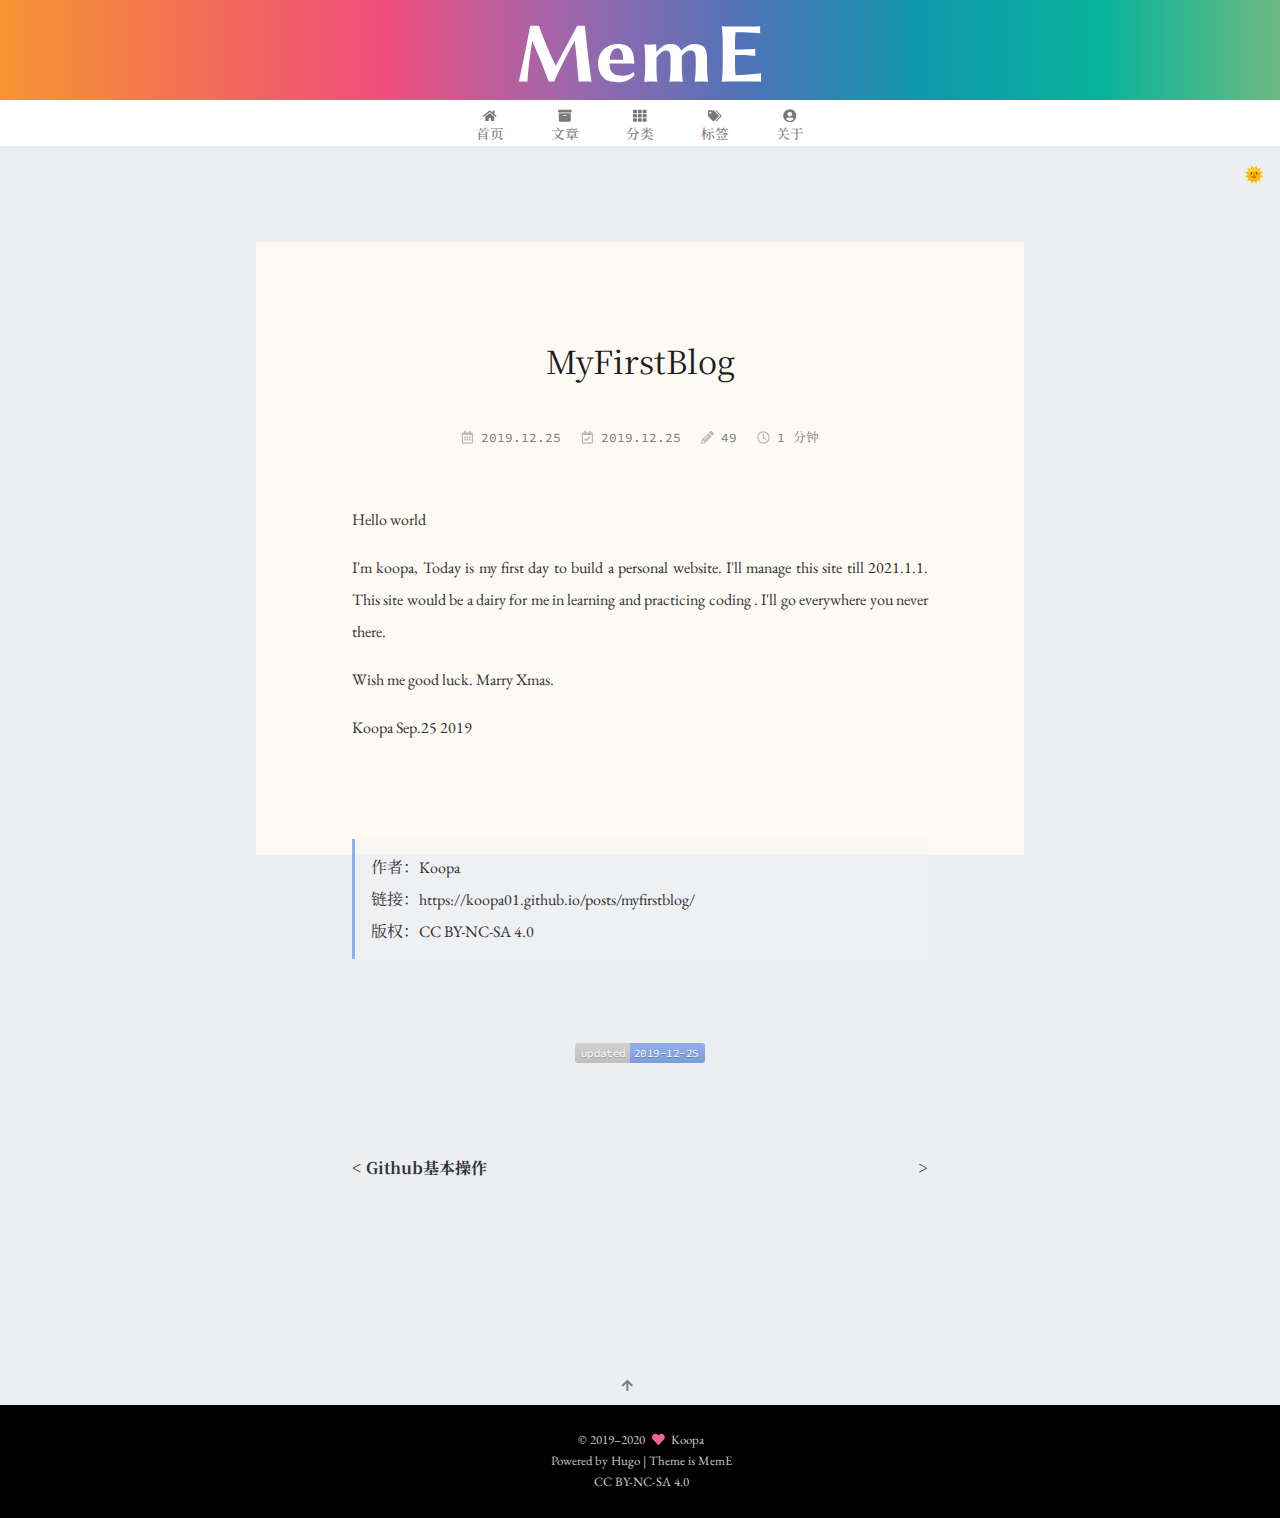
<file: posts/myfirstblog/index.html>
<!DOCTYPE html>
<html lang="zh-CN" data-theme="light">
    <head prefix="og: http://ogp.me/ns# article: http://ogp.me/ns/article#">
    <meta charset="UTF-8" /><meta name="theme-color" content="#fff" />
        <script>
            const userPrefers = localStorage.getItem('theme');
            const darkModeMediaQuery = window.matchMedia('(prefers-color-scheme: dark)');
            const lightModeMediaQuery = window.matchMedia('(prefers-color-scheme: light)');
            if (userPrefers === "dark") {
                changeModeMeta("dark");
            } else if (userPrefers === "light") {
                changeModeMeta("light");
            } else if (darkModeMediaQuery.matches) {
                changeModeMeta("dark");
            } else if (lightModeMediaQuery.matches) {
                changeModeMeta("light");
            }
            function changeModeMeta() {
                document.documentElement.setAttribute('data-theme', arguments[0]);
                if (arguments[0] === "dark") {
                    changeThemeColor("#1c1c21");
                } else {
                    changeThemeColor("#fff");
                }
            }
            function changeThemeColor() {
                document.querySelector('meta[name="theme-color"]').setAttribute('content', arguments[0]);
            }
        </script>

    

    
    <meta name="viewport" content="width=device-width, initial-scale=1.0, maximum-scale=2.0, user-scalable=yes" />
    
    <meta http-equiv="X-UA-Compatible" content="IE=edge, chrome=1" />
    
    <meta name="format-detection" content="telephone=no, date=no, address=no, email=no" />
    
    <meta http-equiv="Cache-Control" content="no-transform" />
    
    <meta http-equiv="Cache-Control" content="no-siteapp" />
    
    <meta name="renderer" content="webkit" />

    <meta name="generator" content="Hugo 0.62.0" />

    <title>MyFirstBlog | Koopa&#39;s Space</title>

    <link rel="stylesheet" href="/css/meme.min.fb6578ca1b11ef3d5ed5328a807f8d739fe0078b12df40ba0777e8e9e0e8f9fe.css" integrity="sha256-+2V4yhsR7z1e1TKKgH+Nc5/gB4sS30C6B3fo6eDo+f4=" data-instant-track />

    <link href="https://fonts.googleapis.com/css?family=EB+Garamond:400,400i,500,700,700i|Noto+Serif+SC:400,500,700|Source+Code+Pro:400,400i,700,700i&display=swap&subset=chinese-simplified" rel="stylesheet" />

    <meta name="author" content="Koopa" />
    <meta name="description" content="Hello world
I&#39;m koopa, Today is my first day to build a personal website. I&#39;ll manage this site till 2021.1.1. This site would be a dairy for me in learning and practicing coding . I&#39;ll go everywhere you never there.
Wish me good luck." />
    <meta name="keywords" content="" />
    
    <link rel="shortcut icon" type="image/ico" href="/favicon.ico" />
    <link rel="mask-icon" href="/icons/safari-pinned-tab.svg" color="#2a6df4" />
    <link rel="apple-touch-icon" sizes="180x180" href="/icons/apple-touch-icon.png" />
    <meta name="apple-mobile-web-app-capable" content="yes" />
    <meta name="apple-mobile-web-app-title" content="Koopa&#39;s Space" />
    <meta name="apple-mobile-web-app-status-bar-style" content="black-translucent" />
    <meta name="mobile-web-app-capable" content="yes" />
    <meta name="application-name" content="Koopa&#39;s Space" />
    <meta name="msapplication-starturl" content="../../" />
    <meta name="msapplication-TileColor" content="#fff" />
    <meta name="msapplication-TileImage" content="../../icons/mstile-150x150.png" />
    <link rel="manifest" href="/manifest.json" />

    
    

    
    <link rel="canonical" href="https://koopa01.github.io/posts/myfirstblog/" />




<script type="application/ld+json">
    {
        "@context": "https://schema.org",
        "@type": "BlogPosting",
        "datePublished": "2019-12-25T00:28:57+08:00",
        "dateModified": "2019-12-25T09:18:24+08:00",
        "url": "https://koopa01.github.io/posts/myfirstblog/",
        "headline": "MyFirstBlog",
        "description": "Hello world\nI'm koopa, Today is my first day to build a personal website. I'll manage this site till 2021.1.1. This site would be a dairy for me in learning and practicing coding . I'll go everywhere you never there.\nWish me good luck.",
        "keywords": "",
        "inLanguage" : "zh-CN",
        "articleSection": "posts",
        "wordCount":  49 ,
        "image": "https://koopa01.github.io/icons/apple-touch-icon.png",
        "author": {
            "@type": "Person",
            "description": "Do it once, do it currectly.",
            "email": "koopayu@gmail.com",
            "image": "https://koopa01.github.io/icons/apple-touch-icon.png",
            "url": "https://github.com/koopa01",
            "name": "Koopa"
        },
        "license": "[CC BY-NC-SA 4.0](https://creativecommons.org/licenses/by-nc-sa/4.0/deed.zh)",
        "publisher": {
            "@type": "Organization",
            "name": "Koopa's Space",
            "logo": {
                "@type": "ImageObject",
                "url": "https://koopa01.github.io/icons/apple-touch-icon.png"
            },
            "url": "https://koopa01.github.io/"
        },
        "mainEntityOfPage": {
            "@type": "WebSite",
            "@id": "https://koopa01.github.io/"
        }
    }
</script>

    



<meta name="twitter:card" content="summary" />

<meta name="twitter:site" content="@reuixiy" />
<meta name="twitter:creator" content="@koopa2333" />

    






<meta property="og:title" content="MyFirstBlog" />
<meta property="og:description" content="Hello world
I&#39;m koopa, Today is my first day to build a personal website. I&#39;ll manage this site till 2021.1.1. This site would be a dairy for me in learning and practicing coding . I&#39;ll go everywhere you never there.
Wish me good luck." />
<meta property="og:url" content="https://koopa01.github.io/posts/myfirstblog/" />
<meta property="og:site_name" content="Koopa&#39;s Space" />
<meta property="og:locale" content="zh-CN" /><meta property="og:image" content="https://koopa01.github.io/icons/apple-touch-icon.png" />
    <meta property="og:type" content="article" />
    <meta property="article:published_time" content="2019-12-25T00:28:57+08:00" />
    <meta property="article:modified_time" content="2019-12-25T09:18:24+08:00" />
    
    <meta property="article:section" content="posts" />
    <meta property="article:tag" content="" />


    
</head>

    <body>
        <div class="container">
            
    <header class="header">
        <div class="site-brand">
            
            <a href="/"><svg xmlns="http://www.w3.org/2000/svg" viewBox="0 0 66.146 26.458" class="brand"><path d="M58.216 17.03v-2.505c1.084 0 3.793.067 5.351.225l.068-.067c-.045-.204-.068-.655-.068-.858 0-.204.023-.633.068-.836l-.068-.067c-1.332.112-2.687.225-5.35.225V11.5c0-.384.022-2.438.18-2.98 3.025 0 6.457.27 6.457.27l.045-.09c-.022-.18-.045-.722-.045-.925 0-.18 0-.474.045-.79l-.045-.068c-.361.045-.88.068-1.355.068h-6.863c-.768 0-1.897-.068-1.897-.068l-.045.068c.18 1.287.271 2.822.271 4.515v5.532c0 1.693-.09 3.296-.27 4.515l.022.068s1.129-.068 1.919-.068h7.09c.473 0 .993.023 1.354.068l.045-.068c-.045-.293-.045-.587-.045-.813 0-.225.022-1.06.045-1.241l-.045-.09s-3.658.496-6.683.496c-.158-.542-.18-2.483-.18-2.867zm-20.694-3.363l-.113-.068c0-.497-.022-1.445-.045-1.648-.045-.136-.068-.226-.203-.226-.655.113-2.123.113-2.913.068l-.045.067c.158.971.248 2.71.248 4.38v1.242c0 1.694-.09 2.845-.27 4.064l.022.068s.948-.068 1.739-.068c.767 0 1.67.068 1.67.068l.045-.068c-.18-1.287-.225-2.348-.225-4.064v-2.28c.948-1.152 1.76-1.829 2.393-1.829.858 0 1.332.316 1.332 1.829v2.28c0 1.694-.09 2.845-.27 4.064l.022.068s1.016-.068 1.806-.068c.767 0 1.648.068 1.648.068l.045-.068c-.18-1.287-.27-2.348-.27-4.064v-1.987c0-.316 0-.406-.023-.677 1.083-1.197 1.58-1.445 2.46-1.445.723 0 1.242.497 1.242 2.01v2.1c0 1.693-.09 2.844-.27 4.063l.022.068s1.016-.068 1.806-.068c.768 0 1.648.068 1.648.068l.046-.068c-.181-1.287-.271-2.348-.271-4.064v-2.258c0-2.257-.79-3.59-3.229-3.59-1.129 0-2.303.452-3.59 1.807-.451-1.129-1.084-1.806-3.093-1.806-1.106 0-2.506.925-3.364 2.032zm-12.436 2.122c.068-1.106.339-1.874.677-2.348a1.645 1.645 0 0 1 1.377-.677c.904 0 1.468 1.06 1.468 3.025zm6.209 3.341c-1.061.858-2.145.926-3.093.926-1.107 0-1.92-.293-2.461-.88-.497-.542-.745-1.332-.745-2.371h2.235c2.258 0 4.2.045 4.2.045l.135-.135c0-2.823-.79-5.08-4.268-5.08-1.241 0-2.596.406-3.5 1.129-1.083.903-1.828 2.28-1.828 4.131 0 1.332.474 2.755 1.423 3.703.767.813 2.1 1.174 3.793 1.174 1.625 0 3.228-.52 4.47-1.942 0-.293-.135-.7-.361-.7zM4 6.803c-.835 4.832-2.032 10.499-2.98 14.811.248-.068.767-.068 1.038-.068.249 0 1.016 0 1.265.068.067-2.37.632-7.157 1.241-10.68l.068.023a153.476 153.476 0 0 1 4.29 10.59h1.445c1.648-3.749 3.454-7.135 5.373-10.612h.068c.43 3.567.723 6.931 1.039 10.679.338-.068 1.422-.068 1.76-.068.34 0 1.31 0 1.649.068-.7-4.9-1.197-9.257-1.784-14.811h-2.009L10.82 17.302h-.09c-1.784-3.568-3.094-6.864-4.426-10.499z"/></svg></a>
            
        </div>
    </header>

            
    <nav class="nav">
        <ul class="menu" id="menu">
            
                
            
            
            
                <li class="menu-item"><a href="/"><svg xmlns="http://www.w3.org/2000/svg" viewBox="0 0 576 512" class="icon menu-item-icon"><path d="M280.37 148.26L96 300.11V464a16 16 0 0 0 16 16l112.06-.29a16 16 0 0 0 15.92-16V368a16 16 0 0 1 16-16h64a16 16 0 0 1 16 16v95.64a16 16 0 0 0 16 16.05L464 480a16 16 0 0 0 16-16V300L295.67 148.26a12.19 12.19 0 0 0-15.3 0zM571.6 251.47L488 182.56V44.05a12 12 0 0 0-12-12h-56a12 12 0 0 0-12 12v72.61L318.47 43a48 48 0 0 0-61 0L4.34 251.47a12 12 0 0 0-1.6 16.9l25.5 31A12 12 0 0 0 45.15 301l235.22-193.74a12.19 12.19 0 0 1 15.3 0L530.9 301a12 12 0 0 0 16.9-1.6l25.5-31a12 12 0 0 0-1.7-16.93z"/></svg><span class="menu-item-name">首页</span></a>
                </li>
            
                <li class="menu-item"><a href="/posts/"><svg xmlns="http://www.w3.org/2000/svg" viewBox="0 0 512 512" class="icon menu-item-icon"><path d="M32 448c0 17.7 14.3 32 32 32h384c17.7 0 32-14.3 32-32V160H32v288zm160-212c0-6.6 5.4-12 12-12h104c6.6 0 12 5.4 12 12v8c0 6.6-5.4 12-12 12H204c-6.6 0-12-5.4-12-12v-8zM480 32H32C14.3 32 0 46.3 0 64v48c0 8.8 7.2 16 16 16h480c8.8 0 16-7.2 16-16V64c0-17.7-14.3-32-32-32z"/></svg><span class="menu-item-name">文章</span></a>
                </li>
            
                <li class="menu-item"><a href="/categories/"><svg xmlns="http://www.w3.org/2000/svg" viewBox="0 0 512 512" class="icon menu-item-icon"><path d="M149.333 56v80c0 13.255-10.745 24-24 24H24c-13.255 0-24-10.745-24-24V56c0-13.255 10.745-24 24-24h101.333c13.255 0 24 10.745 24 24zm181.334 240v-80c0-13.255-10.745-24-24-24H205.333c-13.255 0-24 10.745-24 24v80c0 13.255 10.745 24 24 24h101.333c13.256 0 24.001-10.745 24.001-24zm32-240v80c0 13.255 10.745 24 24 24H488c13.255 0 24-10.745 24-24V56c0-13.255-10.745-24-24-24H386.667c-13.255 0-24 10.745-24 24zm-32 80V56c0-13.255-10.745-24-24-24H205.333c-13.255 0-24 10.745-24 24v80c0 13.255 10.745 24 24 24h101.333c13.256 0 24.001-10.745 24.001-24zm-205.334 56H24c-13.255 0-24 10.745-24 24v80c0 13.255 10.745 24 24 24h101.333c13.255 0 24-10.745 24-24v-80c0-13.255-10.745-24-24-24zM0 376v80c0 13.255 10.745 24 24 24h101.333c13.255 0 24-10.745 24-24v-80c0-13.255-10.745-24-24-24H24c-13.255 0-24 10.745-24 24zm386.667-56H488c13.255 0 24-10.745 24-24v-80c0-13.255-10.745-24-24-24H386.667c-13.255 0-24 10.745-24 24v80c0 13.255 10.745 24 24 24zm0 160H488c13.255 0 24-10.745 24-24v-80c0-13.255-10.745-24-24-24H386.667c-13.255 0-24 10.745-24 24v80c0 13.255 10.745 24 24 24zM181.333 376v80c0 13.255 10.745 24 24 24h101.333c13.255 0 24-10.745 24-24v-80c0-13.255-10.745-24-24-24H205.333c-13.255 0-24 10.745-24 24z"/></svg><span class="menu-item-name">分类</span></a>
                </li>
            
                <li class="menu-item"><a href="/tags/"><svg xmlns="http://www.w3.org/2000/svg" viewBox="0 0 640 512" class="icon menu-item-icon"><path d="M497.941 225.941L286.059 14.059A48 48 0 0 0 252.118 0H48C21.49 0 0 21.49 0 48v204.118a48 48 0 0 0 14.059 33.941l211.882 211.882c18.744 18.745 49.136 18.746 67.882 0l204.118-204.118c18.745-18.745 18.745-49.137 0-67.882zM112 160c-26.51 0-48-21.49-48-48s21.49-48 48-48 48 21.49 48 48-21.49 48-48 48zm513.941 133.823L421.823 497.941c-18.745 18.745-49.137 18.745-67.882 0l-.36-.36L527.64 323.522c16.999-16.999 26.36-39.6 26.36-63.64s-9.362-46.641-26.36-63.64L331.397 0h48.721a48 48 0 0 1 33.941 14.059l211.882 211.882c18.745 18.745 18.745 49.137 0 67.882z"/></svg><span class="menu-item-name">标签</span></a>
                </li>
            
                <li class="menu-item"><a href="/about/"><svg xmlns="http://www.w3.org/2000/svg" viewBox="0 0 496 512" class="icon menu-item-icon"><path d="M248 8C111 8 0 119 0 256s111 248 248 248 248-111 248-248S385 8 248 8zm0 96c48.6 0 88 39.4 88 88s-39.4 88-88 88-88-39.4-88-88 39.4-88 88-88zm0 344c-58.7 0-111.3-26.6-146.5-68.2 18.8-35.4 55.6-59.8 98.5-59.8 2.4 0 4.8.4 7.1 1.1 13 4.2 26.6 6.9 40.9 6.9 14.3 0 28-2.7 40.9-6.9 2.3-.7 4.7-1.1 7.1-1.1 42.9 0 79.7 24.4 98.5 59.8C359.3 421.4 306.7 448 248 448z"/></svg><span class="menu-item-name">关于</span></a>
                </li>
            
        </ul>
    </nav>

            
            
    
        
            
        
        <div id="theme-toggle" onclick="modeSwitcher()">🌞</div>
    

            
    <main class="main single" id="main">
    <div class="main-inner">

        <article class="content post" data-align="justify" data-type="posts">

            <h1 class="post-title">MyFirstBlog</h1>

            

            
                
            

            
                

<div class="post-meta">
    
        
        <time datetime="2019-12-25T00:28:57+08:00" class="post-meta-item published"><svg xmlns="http://www.w3.org/2000/svg" viewBox="0 0 448 512" class="icon post-meta-icon"><path d="M148 288h-40c-6.6 0-12-5.4-12-12v-40c0-6.6 5.4-12 12-12h40c6.6 0 12 5.4 12 12v40c0 6.6-5.4 12-12 12zm108-12v-40c0-6.6-5.4-12-12-12h-40c-6.6 0-12 5.4-12 12v40c0 6.6 5.4 12 12 12h40c6.6 0 12-5.4 12-12zm96 0v-40c0-6.6-5.4-12-12-12h-40c-6.6 0-12 5.4-12 12v40c0 6.6 5.4 12 12 12h40c6.6 0 12-5.4 12-12zm-96 96v-40c0-6.6-5.4-12-12-12h-40c-6.6 0-12 5.4-12 12v40c0 6.6 5.4 12 12 12h40c6.6 0 12-5.4 12-12zm-96 0v-40c0-6.6-5.4-12-12-12h-40c-6.6 0-12 5.4-12 12v40c0 6.6 5.4 12 12 12h40c6.6 0 12-5.4 12-12zm192 0v-40c0-6.6-5.4-12-12-12h-40c-6.6 0-12 5.4-12 12v40c0 6.6 5.4 12 12 12h40c6.6 0 12-5.4 12-12zm96-260v352c0 26.5-21.5 48-48 48H48c-26.5 0-48-21.5-48-48V112c0-26.5 21.5-48 48-48h48V12c0-6.6 5.4-12 12-12h40c6.6 0 12 5.4 12 12v52h128V12c0-6.6 5.4-12 12-12h40c6.6 0 12 5.4 12 12v52h48c26.5 0 48 21.5 48 48zm-48 346V160H48v298c0 3.3 2.7 6 6 6h340c3.3 0 6-2.7 6-6z"/></svg>2019.12.25</time>
    
    
        
        <time datetime="2019-12-25T09:18:24+08:00" class="post-meta-item modified"><svg xmlns="http://www.w3.org/2000/svg" viewBox="0 0 448 512" class="icon post-meta-icon"><path d="M400 64h-48V12c0-6.627-5.373-12-12-12h-40c-6.627 0-12 5.373-12 12v52H160V12c0-6.627-5.373-12-12-12h-40c-6.627 0-12 5.373-12 12v52H48C21.49 64 0 85.49 0 112v352c0 26.51 21.49 48 48 48h352c26.51 0 48-21.49 48-48V112c0-26.51-21.49-48-48-48zm-6 400H54a6 6 0 0 1-6-6V160h352v298a6 6 0 0 1-6 6zm-52.849-200.65L198.842 404.519c-4.705 4.667-12.303 4.637-16.971-.068l-75.091-75.699c-4.667-4.705-4.637-12.303.068-16.971l22.719-22.536c4.705-4.667 12.303-4.637 16.97.069l44.104 44.461 111.072-110.181c4.705-4.667 12.303-4.637 16.971.068l22.536 22.718c4.667 4.705 4.636 12.303-.069 16.97z"/></svg>2019.12.25</time>
    
    
    
        
        
        
            
        
    
    
        
        <span class="post-meta-item wordcount"><svg xmlns="http://www.w3.org/2000/svg" viewBox="0 0 512 512" class="icon post-meta-icon"><path d="M497.9 142.1l-46.1 46.1c-4.7 4.7-12.3 4.7-17 0l-111-111c-4.7-4.7-4.7-12.3 0-17l46.1-46.1c18.7-18.7 49.1-18.7 67.9 0l60.1 60.1c18.8 18.7 18.8 49.1 0 67.9zM284.2 99.8L21.6 362.4.4 483.9c-2.9 16.4 11.4 30.6 27.8 27.8l121.5-21.3 262.6-262.6c4.7-4.7 4.7-12.3 0-17l-111-111c-4.8-4.7-12.4-4.7-17.1 0zM124.1 339.9c-5.5-5.5-5.5-14.3 0-19.8l154-154c5.5-5.5 14.3-5.5 19.8 0s5.5 14.3 0 19.8l-154 154c-5.5 5.5-14.3 5.5-19.8 0zM88 424h48v36.3l-64.5 11.3-31.1-31.1L51.7 376H88v48z"/></svg>49</span>
    
    
        
        <span class="post-meta-item reading-time"><svg xmlns="http://www.w3.org/2000/svg" viewBox="0 0 512 512" class="icon post-meta-icon"><path d="M256 8C119 8 8 119 8 256s111 248 248 248 248-111 248-248S393 8 256 8zm0 448c-110.5 0-200-89.5-200-200S145.5 56 256 56s200 89.5 200 200-89.5 200-200 200zm61.8-104.4l-84.9-61.7c-3.1-2.3-4.9-5.9-4.9-9.7V116c0-6.6 5.4-12 12-12h32c6.6 0 12 5.4 12 12v141.7l66.8 48.6c5.4 3.9 6.5 11.4 2.6 16.8L334.6 349c-3.9 5.3-11.4 6.5-16.8 2.6z"/></svg>1&nbsp;分钟</span>
    
    
</div>
            

            <div class="post-body"><p>Hello world</p>

<p>I'm koopa,
    Today is my first day to build a personal website.
    I'll manage this site till 2021.1.1.
    This site would be a dairy for me in learning and practicing coding .
    I'll go everywhere you never there.</p>

<p>Wish me good luck.
Marry Xmas.</p>

<p>Koopa  Sep.25 2019</p>
</div>

        </article>

        

        
    
    
    
        <ul class="post-copyright">
            <li class="copyright-item author">作者：<a href="https://github.com/koopa01" target="_blank">Koopa</a></li>
            
                
                
                
                
                <li class="copyright-item link">链接：<a href="/posts/myfirstblog/" target="_blank">https://koopa01.github.io/posts/myfirstblog/</a></li>
            
            
                <li class="copyright-item license">版权：<a href="https://creativecommons.org/licenses/by-nc-sa/4.0/deed.zh" target="_blank">CC BY-NC-SA 4.0</a></li>
            
        </ul>
    


        
    <div class="updated-badge-container"><div title="Updated @ 2019-12-25 09:18:24 CST" style="cursor:help;display:inline-block">

<svg xmlns="http://www.w3.org/2000/svg" width="130" height="20" class="updated-badge"><linearGradient id="b" x2="0" y2="100%"><stop offset="0" stop-color="#bbb" stop-opacity=".1"/><stop offset="1" stop-opacity=".1"/></linearGradient><clipPath id="a"><rect width="130" height="20" rx="3" fill="#fff"/></clipPath><g clip-path="url(#a)"><path class="updated-badge-left" d="M0 0h55v20H0z"/><path class="updated-badge-right" d="M55 0h75v20H55z"/><path fill="url(#b)" d="M0 0h130v20H0z"/></g><g fill="#fff" text-anchor="middle" font-size="110"><text x="285" y="150" fill="#010101" fill-opacity=".3" textLength="450" transform="scale(.1)">updated</text><text x="285" y="140" textLength="450" transform="scale(.1)">updated</text><text x="915" y="150" fill="#010101" fill-opacity=".3" textLength="650" transform="scale(.1)">2019-12-25</text><text x="915" y="140" textLength="650" transform="scale(.1)">2019-12-25</text></g></svg></div></div>


        

        
    
    


        
    


        

        

        
    
        
        
    
    
    
    
        <ul class="post-nav">
            
                <li class="post-nav-prev">
                    <a href="/posts/github%E5%9F%BA%E6%9C%AC%E6%93%8D%E4%BD%9C/" rel="prev">< Github基本操作</a>
                </li>
            
            
                <li class="post-nav-next">
                    <a href="/posts/index-1/" rel="next"> ></a>
                </li>
            
        </ul>
    


        

    </div>
</main>

            
    <a href="#" class="back-to-top"><svg xmlns="http://www.w3.org/2000/svg" viewBox="0 0 448 512" class="icon"><path d="M34.9 289.5l-22.2-22.2c-9.4-9.4-9.4-24.6 0-33.9L207 39c9.4-9.4 24.6-9.4 33.9 0l194.3 194.3c9.4 9.4 9.4 24.6 0 33.9L413 289.4c-9.5 9.5-25 9.3-34.3-.4L264 168.6V456c0 13.3-10.7 24-24 24h-32c-13.3 0-24-10.7-24-24V168.6L69.2 289.1c-9.3 9.8-24.8 10-34.3.4z"/></svg></a>

            
    <footer id="footer" class="footer">
        <div class="footer-inner">
            
                
            
            

            
                
            
            

            
                
            
            

            <div class="site-info">©&nbsp;2019–2020<svg xmlns="http://www.w3.org/2000/svg" viewBox="0 0 512 512" class="icon footer-icon"><path d="M462.3 62.6C407.5 15.9 326 24.3 275.7 76.2L256 96.5l-19.7-20.3C186.1 24.3 104.5 15.9 49.7 62.6c-62.8 53.6-66.1 149.8-9.9 207.9l193.5 199.8c12.5 12.9 32.8 12.9 45.3 0l193.5-199.8c56.3-58.1 53-154.3-9.8-207.9z"/></svg>Koopa</div>

            
                <div class="powered-by">Powered by <a href="https://github.com/gohugoio/hugo" target="_blank">Hugo</a> | Theme is <a href="https://github.com/reuixiy/hugo-theme-meme" target="_blank">MemE</a></div>
            

            
                <div class="site-copyright"><a href="https://creativecommons.org/licenses/by-nc-sa/4.0/deed.zh" target="_blank">CC BY-NC-SA 4.0</a></div>
            

            

            

            
        </div>
    </footer>

        </div>
        <script src="/js/meme.min.b47ecc83dacc3641219e8e80d526dc9bcfe16f14e59a0ae015c5a0aabd687211.js" integrity="sha256-tH7Mg9rMNkEhno6A1Sbcm8/hbxTlmgrgFcWgqr1ochE=" data-no-instant></script>


    <script data-no-instant>InstantClick.init();</script>


    <script data-no-instant>
        InstantClick.on('change', function () {
            const userPrefers = localStorage.getItem('theme');
            const darkModeMediaQuery = window.matchMedia('(prefers-color-scheme: dark)');
            const lightModeMediaQuery = window.matchMedia('(prefers-color-scheme: light)');
            if (userPrefers === "dark") {
                changeModeMeta("dark");
                changeMode("🌙", "chroma", "chroma-dark");
            } else if (userPrefers === "light") {
                changeModeMeta("light");
                changeMode("🌞", "chroma-dark", "chroma");
            } else if (darkModeMediaQuery.matches) {
                changeModeMeta("dark");
                changeMode("🌙", "chroma", "chroma-dark");
            } else if (lightModeMediaQuery.matches) {
                changeModeMeta("light");
                changeMode("🌞", "chroma-dark", "chroma");
            }
        });
    </script>

    












    </body>
</html>
</file>
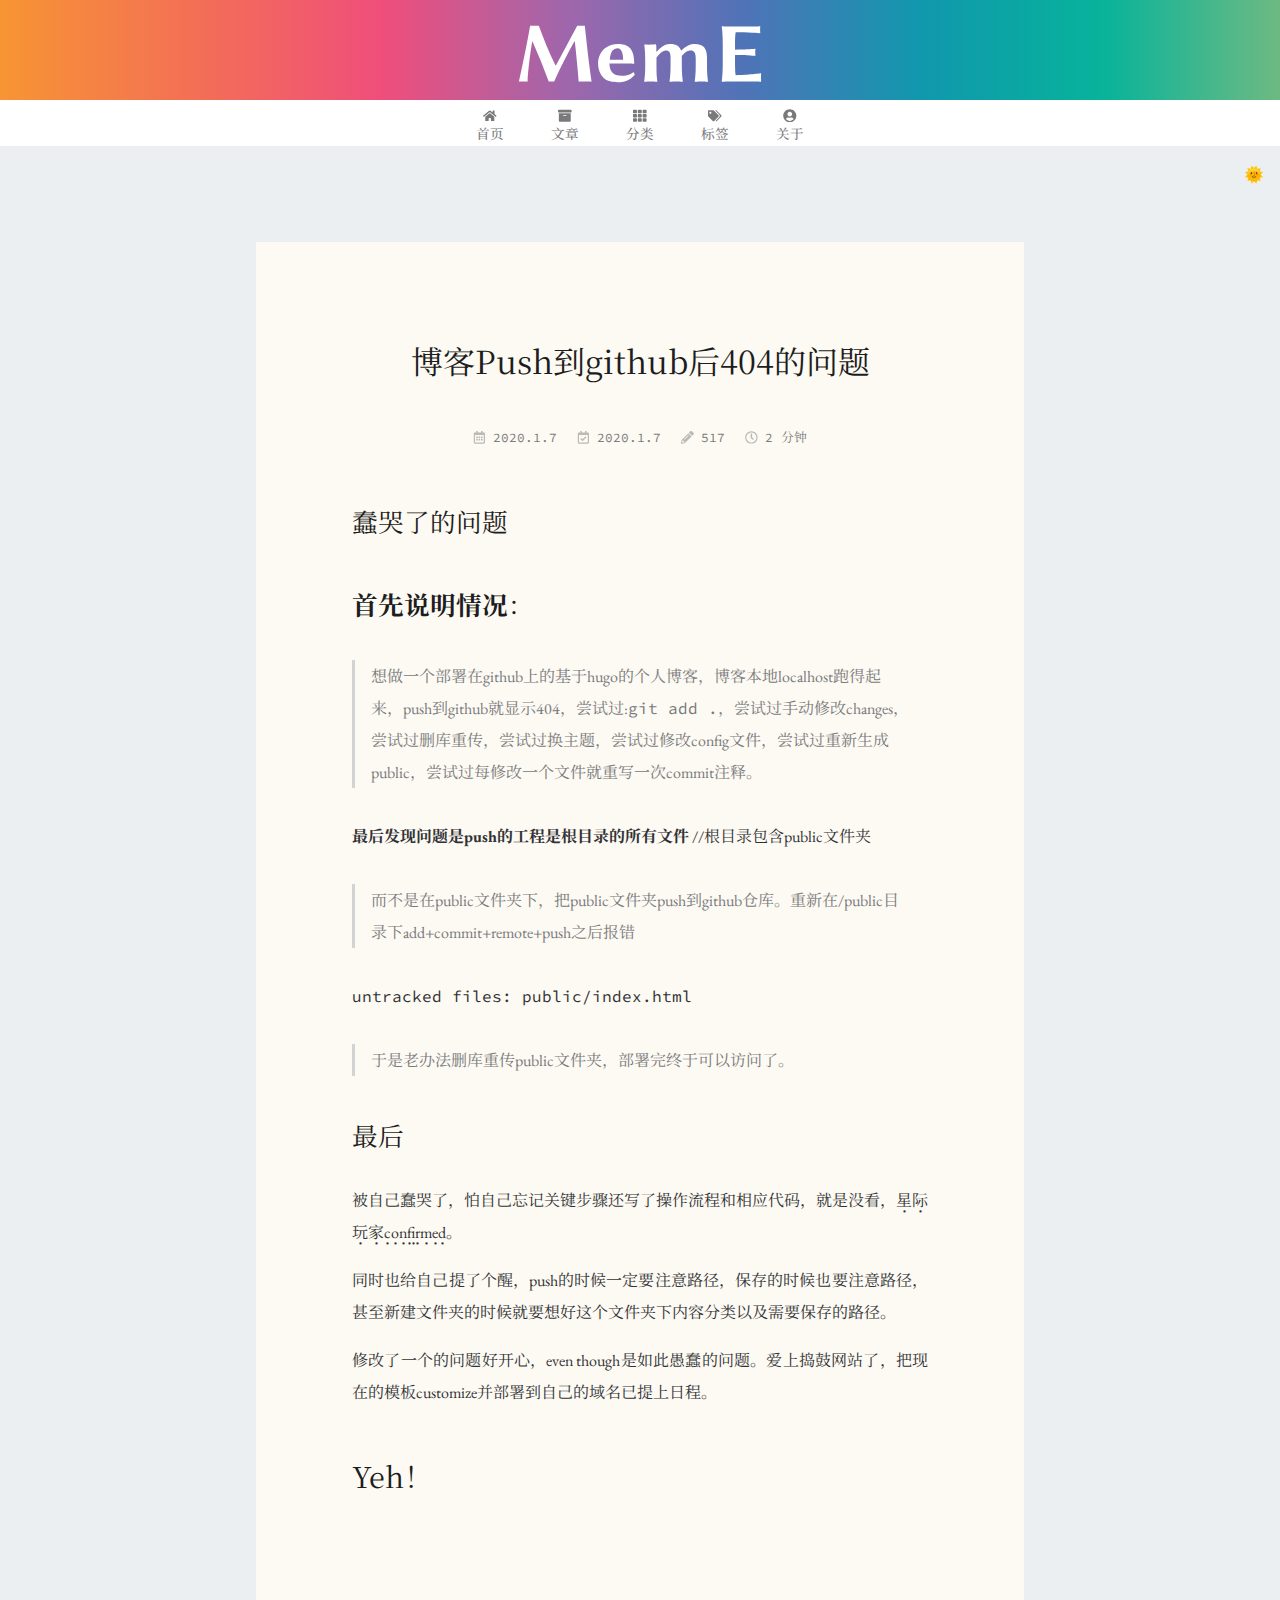
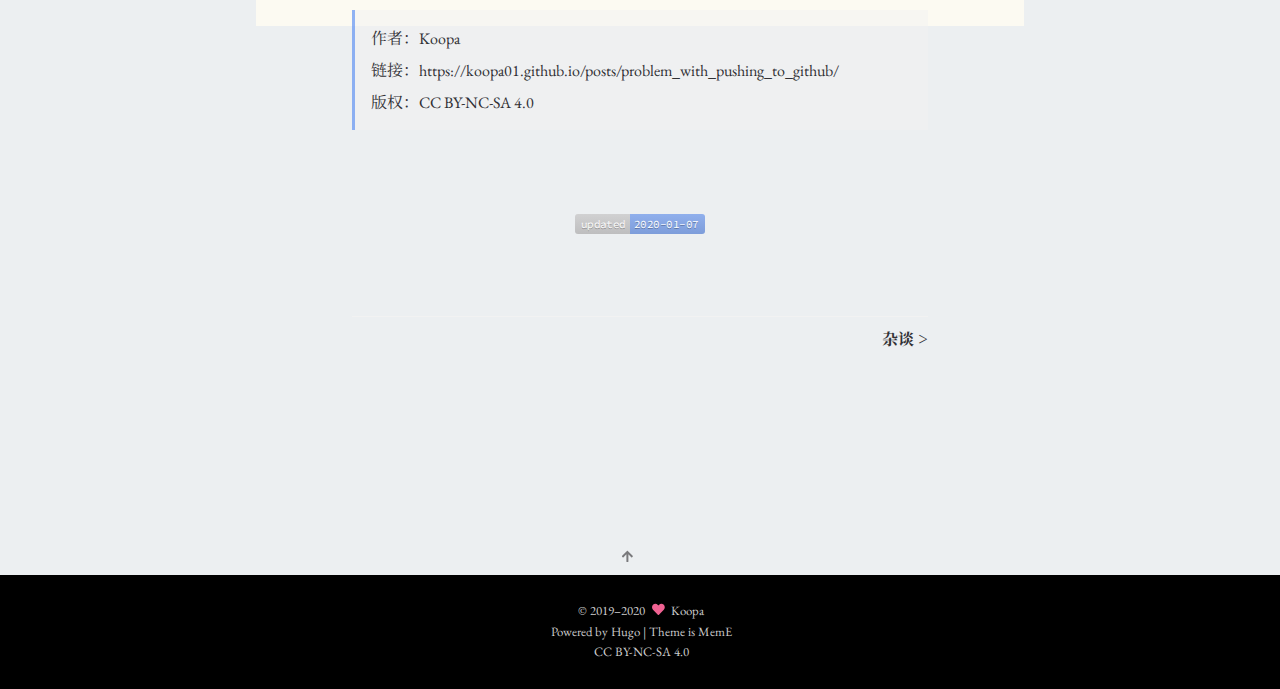
<file: posts/problem_with_pushing_to_github/index.html>
<!DOCTYPE html>
<html lang="zh-CN" data-theme="light">
    <head prefix="og: http://ogp.me/ns# article: http://ogp.me/ns/article#">
    <meta charset="UTF-8" /><meta name="theme-color" content="#fff" />
        <script>
            const userPrefers = localStorage.getItem('theme');
            const darkModeMediaQuery = window.matchMedia('(prefers-color-scheme: dark)');
            const lightModeMediaQuery = window.matchMedia('(prefers-color-scheme: light)');
            if (userPrefers === "dark") {
                changeModeMeta("dark");
            } else if (userPrefers === "light") {
                changeModeMeta("light");
            } else if (darkModeMediaQuery.matches) {
                changeModeMeta("dark");
            } else if (lightModeMediaQuery.matches) {
                changeModeMeta("light");
            }
            function changeModeMeta() {
                document.documentElement.setAttribute('data-theme', arguments[0]);
                if (arguments[0] === "dark") {
                    changeThemeColor("#1c1c21");
                } else {
                    changeThemeColor("#fff");
                }
            }
            function changeThemeColor() {
                document.querySelector('meta[name="theme-color"]').setAttribute('content', arguments[0]);
            }
        </script>

    

    
    <meta name="viewport" content="width=device-width, initial-scale=1.0, maximum-scale=2.0, user-scalable=yes" />
    
    <meta http-equiv="X-UA-Compatible" content="IE=edge, chrome=1" />
    
    <meta name="format-detection" content="telephone=no, date=no, address=no, email=no" />
    
    <meta http-equiv="Cache-Control" content="no-transform" />
    
    <meta http-equiv="Cache-Control" content="no-siteapp" />
    
    <meta name="renderer" content="webkit" />

    <meta name="generator" content="Hugo 0.62.0" />

    <title>博客Push到github后404的问题 | Koopa&#39;s Space</title>

    <link rel="stylesheet" href="/css/meme.min.fb6578ca1b11ef3d5ed5328a807f8d739fe0078b12df40ba0777e8e9e0e8f9fe.css" integrity="sha256-+2V4yhsR7z1e1TKKgH+Nc5/gB4sS30C6B3fo6eDo+f4=" data-instant-track />

    <link href="https://fonts.googleapis.com/css?family=EB+Garamond:400,400i,500,700,700i|Noto+Serif+SC:400,500,700|Source+Code+Pro:400,400i,700,700i&display=swap&subset=chinese-simplified" rel="stylesheet" />

    <meta name="author" content="Koopa" />
    
    
    <meta name="description" content="蠢哭了的问题 首先说明情况： 想做一个部署在github上的基于hugo的个人博客，博客……" />
    <meta name="keywords" content="" />
    
    <link rel="shortcut icon" type="image/ico" href="/favicon.ico" />
    <link rel="mask-icon" href="/icons/safari-pinned-tab.svg" color="#2a6df4" />
    <link rel="apple-touch-icon" sizes="180x180" href="/icons/apple-touch-icon.png" />
    <meta name="apple-mobile-web-app-capable" content="yes" />
    <meta name="apple-mobile-web-app-title" content="Koopa&#39;s Space" />
    <meta name="apple-mobile-web-app-status-bar-style" content="black-translucent" />
    <meta name="mobile-web-app-capable" content="yes" />
    <meta name="application-name" content="Koopa&#39;s Space" />
    <meta name="msapplication-starturl" content="../../" />
    <meta name="msapplication-TileColor" content="#fff" />
    <meta name="msapplication-TileImage" content="../../icons/mstile-150x150.png" />
    <link rel="manifest" href="/manifest.json" />

    
    

    
    <link rel="canonical" href="https://koopa01.github.io/posts/problem_with_pushing_to_github/" />




<script type="application/ld+json">
    {
        "@context": "https://schema.org",
        "@type": "BlogPosting",
        "datePublished": "2020-01-07T21:54:27+08:00",
        "dateModified": "2020-01-07T22:40:54+08:00",
        "url": "https://koopa01.github.io/posts/problem_with_pushing_to_github/",
        "headline": "博客Push到github后404的问题",
        "description": "蠢哭了的问题 首先说明情况： 想做一个部署在github上的基于hugo的个人博客，博客……",
        "keywords": "",
        "inLanguage" : "zh-CN",
        "articleSection": "posts",
        "wordCount":  517 ,
        "image": "https://koopa01.github.io/icons/apple-touch-icon.png",
        "author": {
            "@type": "Person",
            "description": "Do it once, do it currectly.",
            "email": "koopayu@gmail.com",
            "image": "https://koopa01.github.io/icons/apple-touch-icon.png",
            "url": "https://github.com/koopa01",
            "name": "Koopa"
        },
        "license": "[CC BY-NC-SA 4.0](https://creativecommons.org/licenses/by-nc-sa/4.0/deed.zh)",
        "publisher": {
            "@type": "Organization",
            "name": "Koopa's Space",
            "logo": {
                "@type": "ImageObject",
                "url": "https://koopa01.github.io/icons/apple-touch-icon.png"
            },
            "url": "https://koopa01.github.io/"
        },
        "mainEntityOfPage": {
            "@type": "WebSite",
            "@id": "https://koopa01.github.io/"
        }
    }
</script>

    



<meta name="twitter:card" content="summary" />

<meta name="twitter:site" content="@reuixiy" />
<meta name="twitter:creator" content="@koopa2333" />

    






<meta property="og:title" content="博客Push到github后404的问题" />
<meta property="og:description" content="蠢哭了的问题 首先说明情况： 想做一个部署在github上的基于hugo的个人博客，博客……" />
<meta property="og:url" content="https://koopa01.github.io/posts/problem_with_pushing_to_github/" />
<meta property="og:site_name" content="Koopa&#39;s Space" />
<meta property="og:locale" content="zh-CN" /><meta property="og:image" content="https://koopa01.github.io/icons/apple-touch-icon.png" />
    <meta property="og:type" content="article" />
    <meta property="article:published_time" content="2020-01-07T21:54:27+08:00" />
    <meta property="article:modified_time" content="2020-01-07T22:40:54+08:00" />
    
    <meta property="article:section" content="posts" />
    <meta property="article:tag" content="" />


    
</head>

    <body>
        <div class="container">
            
    <header class="header">
        <div class="site-brand">
            
            <a href="/"><svg xmlns="http://www.w3.org/2000/svg" viewBox="0 0 66.146 26.458" class="brand"><path d="M58.216 17.03v-2.505c1.084 0 3.793.067 5.351.225l.068-.067c-.045-.204-.068-.655-.068-.858 0-.204.023-.633.068-.836l-.068-.067c-1.332.112-2.687.225-5.35.225V11.5c0-.384.022-2.438.18-2.98 3.025 0 6.457.27 6.457.27l.045-.09c-.022-.18-.045-.722-.045-.925 0-.18 0-.474.045-.79l-.045-.068c-.361.045-.88.068-1.355.068h-6.863c-.768 0-1.897-.068-1.897-.068l-.045.068c.18 1.287.271 2.822.271 4.515v5.532c0 1.693-.09 3.296-.27 4.515l.022.068s1.129-.068 1.919-.068h7.09c.473 0 .993.023 1.354.068l.045-.068c-.045-.293-.045-.587-.045-.813 0-.225.022-1.06.045-1.241l-.045-.09s-3.658.496-6.683.496c-.158-.542-.18-2.483-.18-2.867zm-20.694-3.363l-.113-.068c0-.497-.022-1.445-.045-1.648-.045-.136-.068-.226-.203-.226-.655.113-2.123.113-2.913.068l-.045.067c.158.971.248 2.71.248 4.38v1.242c0 1.694-.09 2.845-.27 4.064l.022.068s.948-.068 1.739-.068c.767 0 1.67.068 1.67.068l.045-.068c-.18-1.287-.225-2.348-.225-4.064v-2.28c.948-1.152 1.76-1.829 2.393-1.829.858 0 1.332.316 1.332 1.829v2.28c0 1.694-.09 2.845-.27 4.064l.022.068s1.016-.068 1.806-.068c.767 0 1.648.068 1.648.068l.045-.068c-.18-1.287-.27-2.348-.27-4.064v-1.987c0-.316 0-.406-.023-.677 1.083-1.197 1.58-1.445 2.46-1.445.723 0 1.242.497 1.242 2.01v2.1c0 1.693-.09 2.844-.27 4.063l.022.068s1.016-.068 1.806-.068c.768 0 1.648.068 1.648.068l.046-.068c-.181-1.287-.271-2.348-.271-4.064v-2.258c0-2.257-.79-3.59-3.229-3.59-1.129 0-2.303.452-3.59 1.807-.451-1.129-1.084-1.806-3.093-1.806-1.106 0-2.506.925-3.364 2.032zm-12.436 2.122c.068-1.106.339-1.874.677-2.348a1.645 1.645 0 0 1 1.377-.677c.904 0 1.468 1.06 1.468 3.025zm6.209 3.341c-1.061.858-2.145.926-3.093.926-1.107 0-1.92-.293-2.461-.88-.497-.542-.745-1.332-.745-2.371h2.235c2.258 0 4.2.045 4.2.045l.135-.135c0-2.823-.79-5.08-4.268-5.08-1.241 0-2.596.406-3.5 1.129-1.083.903-1.828 2.28-1.828 4.131 0 1.332.474 2.755 1.423 3.703.767.813 2.1 1.174 3.793 1.174 1.625 0 3.228-.52 4.47-1.942 0-.293-.135-.7-.361-.7zM4 6.803c-.835 4.832-2.032 10.499-2.98 14.811.248-.068.767-.068 1.038-.068.249 0 1.016 0 1.265.068.067-2.37.632-7.157 1.241-10.68l.068.023a153.476 153.476 0 0 1 4.29 10.59h1.445c1.648-3.749 3.454-7.135 5.373-10.612h.068c.43 3.567.723 6.931 1.039 10.679.338-.068 1.422-.068 1.76-.068.34 0 1.31 0 1.649.068-.7-4.9-1.197-9.257-1.784-14.811h-2.009L10.82 17.302h-.09c-1.784-3.568-3.094-6.864-4.426-10.499z"/></svg></a>
            
        </div>
    </header>

            
    <nav class="nav">
        <ul class="menu" id="menu">
            
                
            
            
            
                <li class="menu-item"><a href="/"><svg xmlns="http://www.w3.org/2000/svg" viewBox="0 0 576 512" class="icon menu-item-icon"><path d="M280.37 148.26L96 300.11V464a16 16 0 0 0 16 16l112.06-.29a16 16 0 0 0 15.92-16V368a16 16 0 0 1 16-16h64a16 16 0 0 1 16 16v95.64a16 16 0 0 0 16 16.05L464 480a16 16 0 0 0 16-16V300L295.67 148.26a12.19 12.19 0 0 0-15.3 0zM571.6 251.47L488 182.56V44.05a12 12 0 0 0-12-12h-56a12 12 0 0 0-12 12v72.61L318.47 43a48 48 0 0 0-61 0L4.34 251.47a12 12 0 0 0-1.6 16.9l25.5 31A12 12 0 0 0 45.15 301l235.22-193.74a12.19 12.19 0 0 1 15.3 0L530.9 301a12 12 0 0 0 16.9-1.6l25.5-31a12 12 0 0 0-1.7-16.93z"/></svg><span class="menu-item-name">首页</span></a>
                </li>
            
                <li class="menu-item"><a href="/posts/"><svg xmlns="http://www.w3.org/2000/svg" viewBox="0 0 512 512" class="icon menu-item-icon"><path d="M32 448c0 17.7 14.3 32 32 32h384c17.7 0 32-14.3 32-32V160H32v288zm160-212c0-6.6 5.4-12 12-12h104c6.6 0 12 5.4 12 12v8c0 6.6-5.4 12-12 12H204c-6.6 0-12-5.4-12-12v-8zM480 32H32C14.3 32 0 46.3 0 64v48c0 8.8 7.2 16 16 16h480c8.8 0 16-7.2 16-16V64c0-17.7-14.3-32-32-32z"/></svg><span class="menu-item-name">文章</span></a>
                </li>
            
                <li class="menu-item"><a href="/categories/"><svg xmlns="http://www.w3.org/2000/svg" viewBox="0 0 512 512" class="icon menu-item-icon"><path d="M149.333 56v80c0 13.255-10.745 24-24 24H24c-13.255 0-24-10.745-24-24V56c0-13.255 10.745-24 24-24h101.333c13.255 0 24 10.745 24 24zm181.334 240v-80c0-13.255-10.745-24-24-24H205.333c-13.255 0-24 10.745-24 24v80c0 13.255 10.745 24 24 24h101.333c13.256 0 24.001-10.745 24.001-24zm32-240v80c0 13.255 10.745 24 24 24H488c13.255 0 24-10.745 24-24V56c0-13.255-10.745-24-24-24H386.667c-13.255 0-24 10.745-24 24zm-32 80V56c0-13.255-10.745-24-24-24H205.333c-13.255 0-24 10.745-24 24v80c0 13.255 10.745 24 24 24h101.333c13.256 0 24.001-10.745 24.001-24zm-205.334 56H24c-13.255 0-24 10.745-24 24v80c0 13.255 10.745 24 24 24h101.333c13.255 0 24-10.745 24-24v-80c0-13.255-10.745-24-24-24zM0 376v80c0 13.255 10.745 24 24 24h101.333c13.255 0 24-10.745 24-24v-80c0-13.255-10.745-24-24-24H24c-13.255 0-24 10.745-24 24zm386.667-56H488c13.255 0 24-10.745 24-24v-80c0-13.255-10.745-24-24-24H386.667c-13.255 0-24 10.745-24 24v80c0 13.255 10.745 24 24 24zm0 160H488c13.255 0 24-10.745 24-24v-80c0-13.255-10.745-24-24-24H386.667c-13.255 0-24 10.745-24 24v80c0 13.255 10.745 24 24 24zM181.333 376v80c0 13.255 10.745 24 24 24h101.333c13.255 0 24-10.745 24-24v-80c0-13.255-10.745-24-24-24H205.333c-13.255 0-24 10.745-24 24z"/></svg><span class="menu-item-name">分类</span></a>
                </li>
            
                <li class="menu-item"><a href="/tags/"><svg xmlns="http://www.w3.org/2000/svg" viewBox="0 0 640 512" class="icon menu-item-icon"><path d="M497.941 225.941L286.059 14.059A48 48 0 0 0 252.118 0H48C21.49 0 0 21.49 0 48v204.118a48 48 0 0 0 14.059 33.941l211.882 211.882c18.744 18.745 49.136 18.746 67.882 0l204.118-204.118c18.745-18.745 18.745-49.137 0-67.882zM112 160c-26.51 0-48-21.49-48-48s21.49-48 48-48 48 21.49 48 48-21.49 48-48 48zm513.941 133.823L421.823 497.941c-18.745 18.745-49.137 18.745-67.882 0l-.36-.36L527.64 323.522c16.999-16.999 26.36-39.6 26.36-63.64s-9.362-46.641-26.36-63.64L331.397 0h48.721a48 48 0 0 1 33.941 14.059l211.882 211.882c18.745 18.745 18.745 49.137 0 67.882z"/></svg><span class="menu-item-name">标签</span></a>
                </li>
            
                <li class="menu-item"><a href="/about/"><svg xmlns="http://www.w3.org/2000/svg" viewBox="0 0 496 512" class="icon menu-item-icon"><path d="M248 8C111 8 0 119 0 256s111 248 248 248 248-111 248-248S385 8 248 8zm0 96c48.6 0 88 39.4 88 88s-39.4 88-88 88-88-39.4-88-88 39.4-88 88-88zm0 344c-58.7 0-111.3-26.6-146.5-68.2 18.8-35.4 55.6-59.8 98.5-59.8 2.4 0 4.8.4 7.1 1.1 13 4.2 26.6 6.9 40.9 6.9 14.3 0 28-2.7 40.9-6.9 2.3-.7 4.7-1.1 7.1-1.1 42.9 0 79.7 24.4 98.5 59.8C359.3 421.4 306.7 448 248 448z"/></svg><span class="menu-item-name">关于</span></a>
                </li>
            
        </ul>
    </nav>

            
            
    
        
            
        
        <div id="theme-toggle" onclick="modeSwitcher()">🌞</div>
    

            
    <main class="main single" id="main">
    <div class="main-inner">

        <article class="content post" data-align="justify" data-type="posts">

            <h1 class="post-title">博客Push到github后404的问题</h1>

            

            
                
            

            
                

<div class="post-meta">
    
        
        <time datetime="2020-01-07T21:54:27+08:00" class="post-meta-item published"><svg xmlns="http://www.w3.org/2000/svg" viewBox="0 0 448 512" class="icon post-meta-icon"><path d="M148 288h-40c-6.6 0-12-5.4-12-12v-40c0-6.6 5.4-12 12-12h40c6.6 0 12 5.4 12 12v40c0 6.6-5.4 12-12 12zm108-12v-40c0-6.6-5.4-12-12-12h-40c-6.6 0-12 5.4-12 12v40c0 6.6 5.4 12 12 12h40c6.6 0 12-5.4 12-12zm96 0v-40c0-6.6-5.4-12-12-12h-40c-6.6 0-12 5.4-12 12v40c0 6.6 5.4 12 12 12h40c6.6 0 12-5.4 12-12zm-96 96v-40c0-6.6-5.4-12-12-12h-40c-6.6 0-12 5.4-12 12v40c0 6.6 5.4 12 12 12h40c6.6 0 12-5.4 12-12zm-96 0v-40c0-6.6-5.4-12-12-12h-40c-6.6 0-12 5.4-12 12v40c0 6.6 5.4 12 12 12h40c6.6 0 12-5.4 12-12zm192 0v-40c0-6.6-5.4-12-12-12h-40c-6.6 0-12 5.4-12 12v40c0 6.6 5.4 12 12 12h40c6.6 0 12-5.4 12-12zm96-260v352c0 26.5-21.5 48-48 48H48c-26.5 0-48-21.5-48-48V112c0-26.5 21.5-48 48-48h48V12c0-6.6 5.4-12 12-12h40c6.6 0 12 5.4 12 12v52h128V12c0-6.6 5.4-12 12-12h40c6.6 0 12 5.4 12 12v52h48c26.5 0 48 21.5 48 48zm-48 346V160H48v298c0 3.3 2.7 6 6 6h340c3.3 0 6-2.7 6-6z"/></svg>2020.1.7</time>
    
    
        
        <time datetime="2020-01-07T22:40:54+08:00" class="post-meta-item modified"><svg xmlns="http://www.w3.org/2000/svg" viewBox="0 0 448 512" class="icon post-meta-icon"><path d="M400 64h-48V12c0-6.627-5.373-12-12-12h-40c-6.627 0-12 5.373-12 12v52H160V12c0-6.627-5.373-12-12-12h-40c-6.627 0-12 5.373-12 12v52H48C21.49 64 0 85.49 0 112v352c0 26.51 21.49 48 48 48h352c26.51 0 48-21.49 48-48V112c0-26.51-21.49-48-48-48zm-6 400H54a6 6 0 0 1-6-6V160h352v298a6 6 0 0 1-6 6zm-52.849-200.65L198.842 404.519c-4.705 4.667-12.303 4.637-16.971-.068l-75.091-75.699c-4.667-4.705-4.637-12.303.068-16.971l22.719-22.536c4.705-4.667 12.303-4.637 16.97.069l44.104 44.461 111.072-110.181c4.705-4.667 12.303-4.637 16.971.068l22.536 22.718c4.667 4.705 4.636 12.303-.069 16.97z"/></svg>2020.1.7</time>
    
    
    
        
        
        
            
        
    
    
        
        <span class="post-meta-item wordcount"><svg xmlns="http://www.w3.org/2000/svg" viewBox="0 0 512 512" class="icon post-meta-icon"><path d="M497.9 142.1l-46.1 46.1c-4.7 4.7-12.3 4.7-17 0l-111-111c-4.7-4.7-4.7-12.3 0-17l46.1-46.1c18.7-18.7 49.1-18.7 67.9 0l60.1 60.1c18.8 18.7 18.8 49.1 0 67.9zM284.2 99.8L21.6 362.4.4 483.9c-2.9 16.4 11.4 30.6 27.8 27.8l121.5-21.3 262.6-262.6c4.7-4.7 4.7-12.3 0-17l-111-111c-4.8-4.7-12.4-4.7-17.1 0zM124.1 339.9c-5.5-5.5-5.5-14.3 0-19.8l154-154c5.5-5.5 14.3-5.5 19.8 0s5.5 14.3 0 19.8l-154 154c-5.5 5.5-14.3 5.5-19.8 0zM88 424h48v36.3l-64.5 11.3-31.1-31.1L51.7 376H88v48z"/></svg>517</span>
    
    
        
        <span class="post-meta-item reading-time"><svg xmlns="http://www.w3.org/2000/svg" viewBox="0 0 512 512" class="icon post-meta-icon"><path d="M256 8C119 8 8 119 8 256s111 248 248 248 248-111 248-248S393 8 256 8zm0 448c-110.5 0-200-89.5-200-200S145.5 56 256 56s200 89.5 200 200-89.5 200-200 200zm61.8-104.4l-84.9-61.7c-3.1-2.3-4.9-5.9-4.9-9.7V116c0-6.6 5.4-12 12-12h32c6.6 0 12 5.4 12 12v141.7l66.8 48.6c5.4 3.9 6.5 11.4 2.6 16.8L334.6 349c-3.9 5.3-11.4 6.5-16.8 2.6z"/></svg>2&nbsp;分钟</span>
    
    
</div>
            

            <div class="post-body">

<h3 id="蠢哭了的问题"><a href="#蠢哭了的问题" class="anchor-link"><svg xmlns="http://www.w3.org/2000/svg" viewBox="0 0 512 512" class="icon anchor-icon"><path d="M326.612 185.391c59.747 59.809 58.927 155.698.36 214.59-.11.12-.24.25-.36.37l-67.2 67.2c-59.27 59.27-155.699 59.262-214.96 0-59.27-59.26-59.27-155.7 0-214.96l37.106-37.106c9.84-9.84 26.786-3.3 27.294 10.606.648 17.722 3.826 35.527 9.69 52.721 1.986 5.822.567 12.262-3.783 16.612l-13.087 13.087c-28.026 28.026-28.905 73.66-1.155 101.96 28.024 28.579 74.086 28.749 102.325.51l67.2-67.19c28.191-28.191 28.073-73.757 0-101.83-3.701-3.694-7.429-6.564-10.341-8.569a16.037 16.037 0 0 1-6.947-12.606c-.396-10.567 3.348-21.456 11.698-29.806l21.054-21.055c5.521-5.521 14.182-6.199 20.584-1.731a152.482 152.482 0 0 1 20.522 17.197zM467.547 44.449c-59.261-59.262-155.69-59.27-214.96 0l-67.2 67.2c-.12.12-.25.25-.36.37-58.566 58.892-59.387 154.781.36 214.59a152.454 152.454 0 0 0 20.521 17.196c6.402 4.468 15.064 3.789 20.584-1.731l21.054-21.055c8.35-8.35 12.094-19.239 11.698-29.806a16.037 16.037 0 0 0-6.947-12.606c-2.912-2.005-6.64-4.875-10.341-8.569-28.073-28.073-28.191-73.639 0-101.83l67.2-67.19c28.239-28.239 74.3-28.069 102.325.51 27.75 28.3 26.872 73.934-1.155 101.96l-13.087 13.087c-4.35 4.35-5.769 10.79-3.783 16.612 5.864 17.194 9.042 34.999 9.69 52.721.509 13.906 17.454 20.446 27.294 10.606l37.106-37.106c59.271-59.259 59.271-155.699.001-214.959z"/></svg></a>蠢哭了的问题</h3>

<h3 id="首先说明情况"><a href="#首先说明情况" class="anchor-link"><svg xmlns="http://www.w3.org/2000/svg" viewBox="0 0 512 512" class="icon anchor-icon"><path d="M326.612 185.391c59.747 59.809 58.927 155.698.36 214.59-.11.12-.24.25-.36.37l-67.2 67.2c-59.27 59.27-155.699 59.262-214.96 0-59.27-59.26-59.27-155.7 0-214.96l37.106-37.106c9.84-9.84 26.786-3.3 27.294 10.606.648 17.722 3.826 35.527 9.69 52.721 1.986 5.822.567 12.262-3.783 16.612l-13.087 13.087c-28.026 28.026-28.905 73.66-1.155 101.96 28.024 28.579 74.086 28.749 102.325.51l67.2-67.19c28.191-28.191 28.073-73.757 0-101.83-3.701-3.694-7.429-6.564-10.341-8.569a16.037 16.037 0 0 1-6.947-12.606c-.396-10.567 3.348-21.456 11.698-29.806l21.054-21.055c5.521-5.521 14.182-6.199 20.584-1.731a152.482 152.482 0 0 1 20.522 17.197zM467.547 44.449c-59.261-59.262-155.69-59.27-214.96 0l-67.2 67.2c-.12.12-.25.25-.36.37-58.566 58.892-59.387 154.781.36 214.59a152.454 152.454 0 0 0 20.521 17.196c6.402 4.468 15.064 3.789 20.584-1.731l21.054-21.055c8.35-8.35 12.094-19.239 11.698-29.806a16.037 16.037 0 0 0-6.947-12.606c-2.912-2.005-6.64-4.875-10.341-8.569-28.073-28.073-28.191-73.639 0-101.83l67.2-67.19c28.239-28.239 74.3-28.069 102.325.51 27.75 28.3 26.872 73.934-1.155 101.96l-13.087 13.087c-4.35 4.35-5.769 10.79-3.783 16.612 5.864 17.194 9.042 34.999 9.69 52.721.509 13.906 17.454 20.446 27.294 10.606l37.106-37.106c59.271-59.259 59.271-155.699.001-214.959z"/></svg></a><strong>首先说明情况</strong>：</h3>

<blockquote>
<p>想做一个部署在github上的基于hugo的个人博客，博客本地localhost跑得起来，push到github就显示404，尝试过:<code>git add .</code>，尝试过手动修改changes，尝试过删库重传，尝试过换主题，尝试过修改config文件，尝试过重新生成public，尝试过每修改一个文件就重写一次commit注释。</p>
</blockquote>

<p><strong>最后发现问题是push的工程是根目录的所有文件</strong>         //根目录包含public文件夹</p>

<blockquote>
<p>而不是在public文件夹下，把public文件夹push到github仓库。重新在/public目录下add+commit+remote+push之后报错</p>
</blockquote>

<p><code>untracked files: public/index.html</code></p>

<blockquote>
<p>于是老办法删库重传public文件夹，部署完终于可以访问了。</p>
</blockquote>

<h3 id="最后"><a href="#最后" class="anchor-link"><svg xmlns="http://www.w3.org/2000/svg" viewBox="0 0 512 512" class="icon anchor-icon"><path d="M326.612 185.391c59.747 59.809 58.927 155.698.36 214.59-.11.12-.24.25-.36.37l-67.2 67.2c-59.27 59.27-155.699 59.262-214.96 0-59.27-59.26-59.27-155.7 0-214.96l37.106-37.106c9.84-9.84 26.786-3.3 27.294 10.606.648 17.722 3.826 35.527 9.69 52.721 1.986 5.822.567 12.262-3.783 16.612l-13.087 13.087c-28.026 28.026-28.905 73.66-1.155 101.96 28.024 28.579 74.086 28.749 102.325.51l67.2-67.19c28.191-28.191 28.073-73.757 0-101.83-3.701-3.694-7.429-6.564-10.341-8.569a16.037 16.037 0 0 1-6.947-12.606c-.396-10.567 3.348-21.456 11.698-29.806l21.054-21.055c5.521-5.521 14.182-6.199 20.584-1.731a152.482 152.482 0 0 1 20.522 17.197zM467.547 44.449c-59.261-59.262-155.69-59.27-214.96 0l-67.2 67.2c-.12.12-.25.25-.36.37-58.566 58.892-59.387 154.781.36 214.59a152.454 152.454 0 0 0 20.521 17.196c6.402 4.468 15.064 3.789 20.584-1.731l21.054-21.055c8.35-8.35 12.094-19.239 11.698-29.806a16.037 16.037 0 0 0-6.947-12.606c-2.912-2.005-6.64-4.875-10.341-8.569-28.073-28.073-28.191-73.639 0-101.83l67.2-67.19c28.239-28.239 74.3-28.069 102.325.51 27.75 28.3 26.872 73.934-1.155 101.96l-13.087 13.087c-4.35 4.35-5.769 10.79-3.783 16.612 5.864 17.194 9.042 34.999 9.69 52.721.509 13.906 17.454 20.446 27.294 10.606l37.106-37.106c59.271-59.259 59.271-155.699.001-214.959z"/></svg></a>最后</h3>

<p>被自己蠢哭了，怕自己忘记关键步骤还写了操作流程和相应代码，就是没看，<strong class="emphasis-point">星际玩家confirmed</strong>。</p>

<p>同时也给自己提了个醒，push的时候一定要注意路径，保存的时候也要注意路径，甚至新建文件夹的时候就要想好这个文件夹下内容分类以及需要保存的路径。</p>

<p>修改了一个的问题好开心，even though是如此愚蠢的问题。爱上捣鼓网站了，把现在的模板customize并部署到自己的域名已提上日程。</p>

<h2 id="yeh"><a href="#yeh" class="anchor-link"><svg xmlns="http://www.w3.org/2000/svg" viewBox="0 0 512 512" class="icon anchor-icon"><path d="M326.612 185.391c59.747 59.809 58.927 155.698.36 214.59-.11.12-.24.25-.36.37l-67.2 67.2c-59.27 59.27-155.699 59.262-214.96 0-59.27-59.26-59.27-155.7 0-214.96l37.106-37.106c9.84-9.84 26.786-3.3 27.294 10.606.648 17.722 3.826 35.527 9.69 52.721 1.986 5.822.567 12.262-3.783 16.612l-13.087 13.087c-28.026 28.026-28.905 73.66-1.155 101.96 28.024 28.579 74.086 28.749 102.325.51l67.2-67.19c28.191-28.191 28.073-73.757 0-101.83-3.701-3.694-7.429-6.564-10.341-8.569a16.037 16.037 0 0 1-6.947-12.606c-.396-10.567 3.348-21.456 11.698-29.806l21.054-21.055c5.521-5.521 14.182-6.199 20.584-1.731a152.482 152.482 0 0 1 20.522 17.197zM467.547 44.449c-59.261-59.262-155.69-59.27-214.96 0l-67.2 67.2c-.12.12-.25.25-.36.37-58.566 58.892-59.387 154.781.36 214.59a152.454 152.454 0 0 0 20.521 17.196c6.402 4.468 15.064 3.789 20.584-1.731l21.054-21.055c8.35-8.35 12.094-19.239 11.698-29.806a16.037 16.037 0 0 0-6.947-12.606c-2.912-2.005-6.64-4.875-10.341-8.569-28.073-28.073-28.191-73.639 0-101.83l67.2-67.19c28.239-28.239 74.3-28.069 102.325.51 27.75 28.3 26.872 73.934-1.155 101.96l-13.087 13.087c-4.35 4.35-5.769 10.79-3.783 16.612 5.864 17.194 9.042 34.999 9.69 52.721.509 13.906 17.454 20.446 27.294 10.606l37.106-37.106c59.271-59.259 59.271-155.699.001-214.959z"/></svg></a>Yeh！</h2>
</div>

        </article>

        

        
    
    
    
        <ul class="post-copyright">
            <li class="copyright-item author">作者：<a href="https://github.com/koopa01" target="_blank">Koopa</a></li>
            
                
                
                
                
                <li class="copyright-item link">链接：<a href="/posts/problem_with_pushing_to_github/" target="_blank">https://koopa01.github.io/posts/problem_with_pushing_to_github/</a></li>
            
            
                <li class="copyright-item license">版权：<a href="https://creativecommons.org/licenses/by-nc-sa/4.0/deed.zh" target="_blank">CC BY-NC-SA 4.0</a></li>
            
        </ul>
    


        
    <div class="updated-badge-container"><div title="Updated @ 2020-01-07 22:40:54 CST" style="cursor:help;display:inline-block">

<svg xmlns="http://www.w3.org/2000/svg" width="130" height="20" class="updated-badge"><linearGradient id="b" x2="0" y2="100%"><stop offset="0" stop-color="#bbb" stop-opacity=".1"/><stop offset="1" stop-opacity=".1"/></linearGradient><clipPath id="a"><rect width="130" height="20" rx="3" fill="#fff"/></clipPath><g clip-path="url(#a)"><path class="updated-badge-left" d="M0 0h55v20H0z"/><path class="updated-badge-right" d="M55 0h75v20H55z"/><path fill="url(#b)" d="M0 0h130v20H0z"/></g><g fill="#fff" text-anchor="middle" font-size="110"><text x="285" y="150" fill="#010101" fill-opacity=".3" textLength="450" transform="scale(.1)">updated</text><text x="285" y="140" textLength="450" transform="scale(.1)">updated</text><text x="915" y="150" fill="#010101" fill-opacity=".3" textLength="650" transform="scale(.1)">2020-01-07</text><text x="915" y="140" textLength="650" transform="scale(.1)">2020-01-07</text></g></svg></div></div>


        

        
    
    


        
    


        

        

        
    
        
        
    
    
    
    
        <ul class="post-nav">
            
            
                <li class="post-nav-next">
                    <a href="/posts/zatan/" rel="next">杂谈 ></a>
                </li>
            
        </ul>
    


        

    </div>
</main>

            
    <a href="#" class="back-to-top"><svg xmlns="http://www.w3.org/2000/svg" viewBox="0 0 448 512" class="icon"><path d="M34.9 289.5l-22.2-22.2c-9.4-9.4-9.4-24.6 0-33.9L207 39c9.4-9.4 24.6-9.4 33.9 0l194.3 194.3c9.4 9.4 9.4 24.6 0 33.9L413 289.4c-9.5 9.5-25 9.3-34.3-.4L264 168.6V456c0 13.3-10.7 24-24 24h-32c-13.3 0-24-10.7-24-24V168.6L69.2 289.1c-9.3 9.8-24.8 10-34.3.4z"/></svg></a>

            
    <footer id="footer" class="footer">
        <div class="footer-inner">
            
                
            
            

            
                
            
            

            
                
            
            

            <div class="site-info">©&nbsp;2019–2020<svg xmlns="http://www.w3.org/2000/svg" viewBox="0 0 512 512" class="icon footer-icon"><path d="M462.3 62.6C407.5 15.9 326 24.3 275.7 76.2L256 96.5l-19.7-20.3C186.1 24.3 104.5 15.9 49.7 62.6c-62.8 53.6-66.1 149.8-9.9 207.9l193.5 199.8c12.5 12.9 32.8 12.9 45.3 0l193.5-199.8c56.3-58.1 53-154.3-9.8-207.9z"/></svg>Koopa</div>

            
                <div class="powered-by">Powered by <a href="https://github.com/gohugoio/hugo" target="_blank">Hugo</a> | Theme is <a href="https://github.com/reuixiy/hugo-theme-meme" target="_blank">MemE</a></div>
            

            
                <div class="site-copyright"><a href="https://creativecommons.org/licenses/by-nc-sa/4.0/deed.zh" target="_blank">CC BY-NC-SA 4.0</a></div>
            

            

            

            
        </div>
    </footer>

        </div>
        <script src="/js/meme.min.b47ecc83dacc3641219e8e80d526dc9bcfe16f14e59a0ae015c5a0aabd687211.js" integrity="sha256-tH7Mg9rMNkEhno6A1Sbcm8/hbxTlmgrgFcWgqr1ochE=" data-no-instant></script>


    <script data-no-instant>InstantClick.init();</script>


    <script data-no-instant>
        InstantClick.on('change', function () {
            const userPrefers = localStorage.getItem('theme');
            const darkModeMediaQuery = window.matchMedia('(prefers-color-scheme: dark)');
            const lightModeMediaQuery = window.matchMedia('(prefers-color-scheme: light)');
            if (userPrefers === "dark") {
                changeModeMeta("dark");
                changeMode("🌙", "chroma", "chroma-dark");
            } else if (userPrefers === "light") {
                changeModeMeta("light");
                changeMode("🌞", "chroma-dark", "chroma");
            } else if (darkModeMediaQuery.matches) {
                changeModeMeta("dark");
                changeMode("🌙", "chroma", "chroma-dark");
            } else if (lightModeMediaQuery.matches) {
                changeModeMeta("light");
                changeMode("🌞", "chroma-dark", "chroma");
            }
        });
    </script>

    












    </body>
</html>
</file>
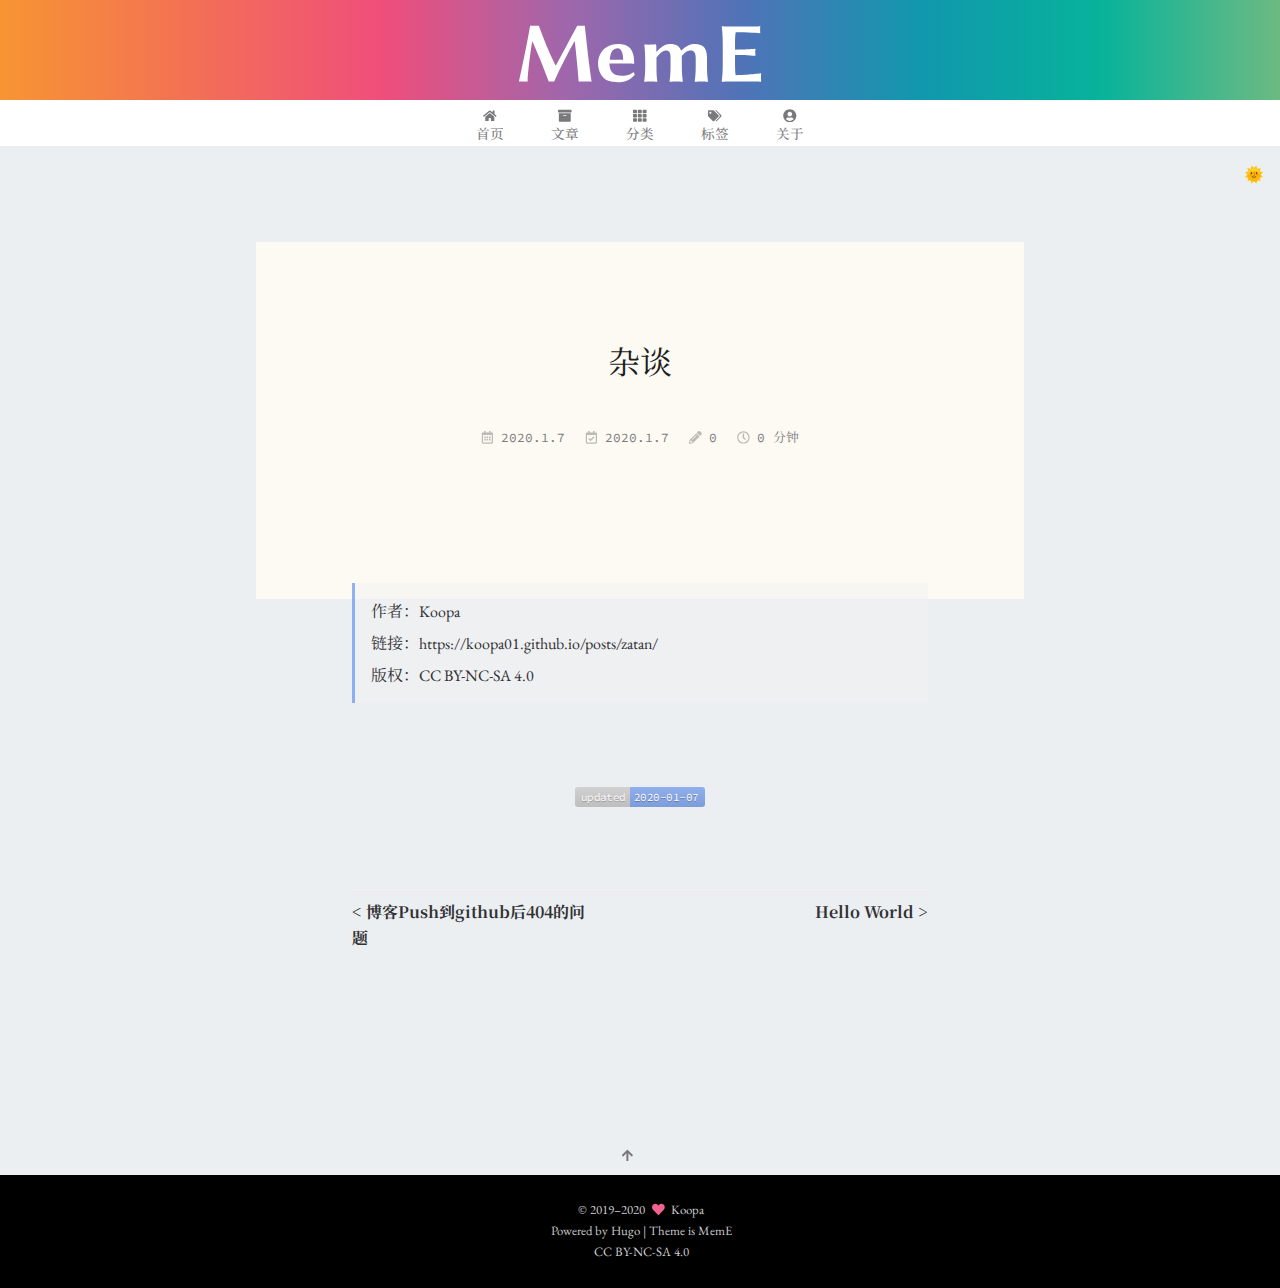
<file: posts/zatan/index.html>
<!DOCTYPE html>
<html lang="zh-CN" data-theme="light">
    <head prefix="og: http://ogp.me/ns# article: http://ogp.me/ns/article#">
    <meta charset="UTF-8" /><meta name="theme-color" content="#fff" />
        <script>
            const userPrefers = localStorage.getItem('theme');
            const darkModeMediaQuery = window.matchMedia('(prefers-color-scheme: dark)');
            const lightModeMediaQuery = window.matchMedia('(prefers-color-scheme: light)');
            if (userPrefers === "dark") {
                changeModeMeta("dark");
            } else if (userPrefers === "light") {
                changeModeMeta("light");
            } else if (darkModeMediaQuery.matches) {
                changeModeMeta("dark");
            } else if (lightModeMediaQuery.matches) {
                changeModeMeta("light");
            }
            function changeModeMeta() {
                document.documentElement.setAttribute('data-theme', arguments[0]);
                if (arguments[0] === "dark") {
                    changeThemeColor("#1c1c21");
                } else {
                    changeThemeColor("#fff");
                }
            }
            function changeThemeColor() {
                document.querySelector('meta[name="theme-color"]').setAttribute('content', arguments[0]);
            }
        </script>

    

    
    <meta name="viewport" content="width=device-width, initial-scale=1.0, maximum-scale=2.0, user-scalable=yes" />
    
    <meta http-equiv="X-UA-Compatible" content="IE=edge, chrome=1" />
    
    <meta name="format-detection" content="telephone=no, date=no, address=no, email=no" />
    
    <meta http-equiv="Cache-Control" content="no-transform" />
    
    <meta http-equiv="Cache-Control" content="no-siteapp" />
    
    <meta name="renderer" content="webkit" />

    <meta name="generator" content="Hugo 0.62.0" />

    <title>杂谈 | Koopa&#39;s Space</title>

    <link rel="stylesheet" href="/css/meme.min.fb6578ca1b11ef3d5ed5328a807f8d739fe0078b12df40ba0777e8e9e0e8f9fe.css" integrity="sha256-+2V4yhsR7z1e1TKKgH+Nc5/gB4sS30C6B3fo6eDo+f4=" data-instant-track />

    <link href="https://fonts.googleapis.com/css?family=EB+Garamond:400,400i,500,700,700i|Noto+Serif+SC:400,500,700|Source+Code+Pro:400,400i,700,700i&display=swap&subset=chinese-simplified" rel="stylesheet" />

    <meta name="author" content="Koopa" />
    <meta name="description" content="MemE 是一个强大且可高度定制的 GoHugo 博客主题，专为个人博客设计。" />
    <meta name="keywords" content="" />
    
    <link rel="shortcut icon" type="image/ico" href="/favicon.ico" />
    <link rel="mask-icon" href="/icons/safari-pinned-tab.svg" color="#2a6df4" />
    <link rel="apple-touch-icon" sizes="180x180" href="/icons/apple-touch-icon.png" />
    <meta name="apple-mobile-web-app-capable" content="yes" />
    <meta name="apple-mobile-web-app-title" content="Koopa&#39;s Space" />
    <meta name="apple-mobile-web-app-status-bar-style" content="black-translucent" />
    <meta name="mobile-web-app-capable" content="yes" />
    <meta name="application-name" content="Koopa&#39;s Space" />
    <meta name="msapplication-starturl" content="../../" />
    <meta name="msapplication-TileColor" content="#fff" />
    <meta name="msapplication-TileImage" content="../../icons/mstile-150x150.png" />
    <link rel="manifest" href="/manifest.json" />

    
    

    
    <link rel="canonical" href="https://koopa01.github.io/posts/zatan/" />




<script type="application/ld+json">
    {
        "@context": "https://schema.org",
        "@type": "BlogPosting",
        "datePublished": "2020-01-07T20:02:10+08:00",
        "dateModified": "2020-01-07T21:23:17+08:00",
        "url": "https://koopa01.github.io/posts/zatan/",
        "headline": "杂谈",
        "description": "MemE 是一个强大且可高度定制的 GoHugo 博客主题，专为个人博客设计。",
        "keywords": "",
        "inLanguage" : "zh-CN",
        "articleSection": "posts",
        "wordCount":  0 ,
        "image": "https://koopa01.github.io/icons/apple-touch-icon.png",
        "author": {
            "@type": "Person",
            "description": "Do it once, do it currectly.",
            "email": "koopayu@gmail.com",
            "image": "https://koopa01.github.io/icons/apple-touch-icon.png",
            "url": "https://github.com/koopa01",
            "name": "Koopa"
        },
        "license": "[CC BY-NC-SA 4.0](https://creativecommons.org/licenses/by-nc-sa/4.0/deed.zh)",
        "publisher": {
            "@type": "Organization",
            "name": "Koopa's Space",
            "logo": {
                "@type": "ImageObject",
                "url": "https://koopa01.github.io/icons/apple-touch-icon.png"
            },
            "url": "https://koopa01.github.io/"
        },
        "mainEntityOfPage": {
            "@type": "WebSite",
            "@id": "https://koopa01.github.io/"
        }
    }
</script>

    



<meta name="twitter:card" content="summary" />

<meta name="twitter:site" content="@reuixiy" />
<meta name="twitter:creator" content="@koopa2333" />

    






<meta property="og:title" content="杂谈" />
<meta property="og:description" content="MemE 是一个强大且可高度定制的 GoHugo 博客主题，专为个人博客设计。" />
<meta property="og:url" content="https://koopa01.github.io/posts/zatan/" />
<meta property="og:site_name" content="Koopa&#39;s Space" />
<meta property="og:locale" content="zh-CN" /><meta property="og:image" content="https://koopa01.github.io/icons/apple-touch-icon.png" />
    <meta property="og:type" content="article" />
    <meta property="article:published_time" content="2020-01-07T20:02:10+08:00" />
    <meta property="article:modified_time" content="2020-01-07T21:23:17+08:00" />
    
    <meta property="article:section" content="posts" />
    <meta property="article:tag" content="" />


    
</head>

    <body>
        <div class="container">
            
    <header class="header">
        <div class="site-brand">
            
            <a href="/"><svg xmlns="http://www.w3.org/2000/svg" viewBox="0 0 66.146 26.458" class="brand"><path d="M58.216 17.03v-2.505c1.084 0 3.793.067 5.351.225l.068-.067c-.045-.204-.068-.655-.068-.858 0-.204.023-.633.068-.836l-.068-.067c-1.332.112-2.687.225-5.35.225V11.5c0-.384.022-2.438.18-2.98 3.025 0 6.457.27 6.457.27l.045-.09c-.022-.18-.045-.722-.045-.925 0-.18 0-.474.045-.79l-.045-.068c-.361.045-.88.068-1.355.068h-6.863c-.768 0-1.897-.068-1.897-.068l-.045.068c.18 1.287.271 2.822.271 4.515v5.532c0 1.693-.09 3.296-.27 4.515l.022.068s1.129-.068 1.919-.068h7.09c.473 0 .993.023 1.354.068l.045-.068c-.045-.293-.045-.587-.045-.813 0-.225.022-1.06.045-1.241l-.045-.09s-3.658.496-6.683.496c-.158-.542-.18-2.483-.18-2.867zm-20.694-3.363l-.113-.068c0-.497-.022-1.445-.045-1.648-.045-.136-.068-.226-.203-.226-.655.113-2.123.113-2.913.068l-.045.067c.158.971.248 2.71.248 4.38v1.242c0 1.694-.09 2.845-.27 4.064l.022.068s.948-.068 1.739-.068c.767 0 1.67.068 1.67.068l.045-.068c-.18-1.287-.225-2.348-.225-4.064v-2.28c.948-1.152 1.76-1.829 2.393-1.829.858 0 1.332.316 1.332 1.829v2.28c0 1.694-.09 2.845-.27 4.064l.022.068s1.016-.068 1.806-.068c.767 0 1.648.068 1.648.068l.045-.068c-.18-1.287-.27-2.348-.27-4.064v-1.987c0-.316 0-.406-.023-.677 1.083-1.197 1.58-1.445 2.46-1.445.723 0 1.242.497 1.242 2.01v2.1c0 1.693-.09 2.844-.27 4.063l.022.068s1.016-.068 1.806-.068c.768 0 1.648.068 1.648.068l.046-.068c-.181-1.287-.271-2.348-.271-4.064v-2.258c0-2.257-.79-3.59-3.229-3.59-1.129 0-2.303.452-3.59 1.807-.451-1.129-1.084-1.806-3.093-1.806-1.106 0-2.506.925-3.364 2.032zm-12.436 2.122c.068-1.106.339-1.874.677-2.348a1.645 1.645 0 0 1 1.377-.677c.904 0 1.468 1.06 1.468 3.025zm6.209 3.341c-1.061.858-2.145.926-3.093.926-1.107 0-1.92-.293-2.461-.88-.497-.542-.745-1.332-.745-2.371h2.235c2.258 0 4.2.045 4.2.045l.135-.135c0-2.823-.79-5.08-4.268-5.08-1.241 0-2.596.406-3.5 1.129-1.083.903-1.828 2.28-1.828 4.131 0 1.332.474 2.755 1.423 3.703.767.813 2.1 1.174 3.793 1.174 1.625 0 3.228-.52 4.47-1.942 0-.293-.135-.7-.361-.7zM4 6.803c-.835 4.832-2.032 10.499-2.98 14.811.248-.068.767-.068 1.038-.068.249 0 1.016 0 1.265.068.067-2.37.632-7.157 1.241-10.68l.068.023a153.476 153.476 0 0 1 4.29 10.59h1.445c1.648-3.749 3.454-7.135 5.373-10.612h.068c.43 3.567.723 6.931 1.039 10.679.338-.068 1.422-.068 1.76-.068.34 0 1.31 0 1.649.068-.7-4.9-1.197-9.257-1.784-14.811h-2.009L10.82 17.302h-.09c-1.784-3.568-3.094-6.864-4.426-10.499z"/></svg></a>
            
        </div>
    </header>

            
    <nav class="nav">
        <ul class="menu" id="menu">
            
                
            
            
            
                <li class="menu-item"><a href="/"><svg xmlns="http://www.w3.org/2000/svg" viewBox="0 0 576 512" class="icon menu-item-icon"><path d="M280.37 148.26L96 300.11V464a16 16 0 0 0 16 16l112.06-.29a16 16 0 0 0 15.92-16V368a16 16 0 0 1 16-16h64a16 16 0 0 1 16 16v95.64a16 16 0 0 0 16 16.05L464 480a16 16 0 0 0 16-16V300L295.67 148.26a12.19 12.19 0 0 0-15.3 0zM571.6 251.47L488 182.56V44.05a12 12 0 0 0-12-12h-56a12 12 0 0 0-12 12v72.61L318.47 43a48 48 0 0 0-61 0L4.34 251.47a12 12 0 0 0-1.6 16.9l25.5 31A12 12 0 0 0 45.15 301l235.22-193.74a12.19 12.19 0 0 1 15.3 0L530.9 301a12 12 0 0 0 16.9-1.6l25.5-31a12 12 0 0 0-1.7-16.93z"/></svg><span class="menu-item-name">首页</span></a>
                </li>
            
                <li class="menu-item"><a href="/posts/"><svg xmlns="http://www.w3.org/2000/svg" viewBox="0 0 512 512" class="icon menu-item-icon"><path d="M32 448c0 17.7 14.3 32 32 32h384c17.7 0 32-14.3 32-32V160H32v288zm160-212c0-6.6 5.4-12 12-12h104c6.6 0 12 5.4 12 12v8c0 6.6-5.4 12-12 12H204c-6.6 0-12-5.4-12-12v-8zM480 32H32C14.3 32 0 46.3 0 64v48c0 8.8 7.2 16 16 16h480c8.8 0 16-7.2 16-16V64c0-17.7-14.3-32-32-32z"/></svg><span class="menu-item-name">文章</span></a>
                </li>
            
                <li class="menu-item"><a href="/categories/"><svg xmlns="http://www.w3.org/2000/svg" viewBox="0 0 512 512" class="icon menu-item-icon"><path d="M149.333 56v80c0 13.255-10.745 24-24 24H24c-13.255 0-24-10.745-24-24V56c0-13.255 10.745-24 24-24h101.333c13.255 0 24 10.745 24 24zm181.334 240v-80c0-13.255-10.745-24-24-24H205.333c-13.255 0-24 10.745-24 24v80c0 13.255 10.745 24 24 24h101.333c13.256 0 24.001-10.745 24.001-24zm32-240v80c0 13.255 10.745 24 24 24H488c13.255 0 24-10.745 24-24V56c0-13.255-10.745-24-24-24H386.667c-13.255 0-24 10.745-24 24zm-32 80V56c0-13.255-10.745-24-24-24H205.333c-13.255 0-24 10.745-24 24v80c0 13.255 10.745 24 24 24h101.333c13.256 0 24.001-10.745 24.001-24zm-205.334 56H24c-13.255 0-24 10.745-24 24v80c0 13.255 10.745 24 24 24h101.333c13.255 0 24-10.745 24-24v-80c0-13.255-10.745-24-24-24zM0 376v80c0 13.255 10.745 24 24 24h101.333c13.255 0 24-10.745 24-24v-80c0-13.255-10.745-24-24-24H24c-13.255 0-24 10.745-24 24zm386.667-56H488c13.255 0 24-10.745 24-24v-80c0-13.255-10.745-24-24-24H386.667c-13.255 0-24 10.745-24 24v80c0 13.255 10.745 24 24 24zm0 160H488c13.255 0 24-10.745 24-24v-80c0-13.255-10.745-24-24-24H386.667c-13.255 0-24 10.745-24 24v80c0 13.255 10.745 24 24 24zM181.333 376v80c0 13.255 10.745 24 24 24h101.333c13.255 0 24-10.745 24-24v-80c0-13.255-10.745-24-24-24H205.333c-13.255 0-24 10.745-24 24z"/></svg><span class="menu-item-name">分类</span></a>
                </li>
            
                <li class="menu-item"><a href="/tags/"><svg xmlns="http://www.w3.org/2000/svg" viewBox="0 0 640 512" class="icon menu-item-icon"><path d="M497.941 225.941L286.059 14.059A48 48 0 0 0 252.118 0H48C21.49 0 0 21.49 0 48v204.118a48 48 0 0 0 14.059 33.941l211.882 211.882c18.744 18.745 49.136 18.746 67.882 0l204.118-204.118c18.745-18.745 18.745-49.137 0-67.882zM112 160c-26.51 0-48-21.49-48-48s21.49-48 48-48 48 21.49 48 48-21.49 48-48 48zm513.941 133.823L421.823 497.941c-18.745 18.745-49.137 18.745-67.882 0l-.36-.36L527.64 323.522c16.999-16.999 26.36-39.6 26.36-63.64s-9.362-46.641-26.36-63.64L331.397 0h48.721a48 48 0 0 1 33.941 14.059l211.882 211.882c18.745 18.745 18.745 49.137 0 67.882z"/></svg><span class="menu-item-name">标签</span></a>
                </li>
            
                <li class="menu-item"><a href="/about/"><svg xmlns="http://www.w3.org/2000/svg" viewBox="0 0 496 512" class="icon menu-item-icon"><path d="M248 8C111 8 0 119 0 256s111 248 248 248 248-111 248-248S385 8 248 8zm0 96c48.6 0 88 39.4 88 88s-39.4 88-88 88-88-39.4-88-88 39.4-88 88-88zm0 344c-58.7 0-111.3-26.6-146.5-68.2 18.8-35.4 55.6-59.8 98.5-59.8 2.4 0 4.8.4 7.1 1.1 13 4.2 26.6 6.9 40.9 6.9 14.3 0 28-2.7 40.9-6.9 2.3-.7 4.7-1.1 7.1-1.1 42.9 0 79.7 24.4 98.5 59.8C359.3 421.4 306.7 448 248 448z"/></svg><span class="menu-item-name">关于</span></a>
                </li>
            
        </ul>
    </nav>

            
            
    
        
            
        
        <div id="theme-toggle" onclick="modeSwitcher()">🌞</div>
    

            
    <main class="main single" id="main">
    <div class="main-inner">

        <article class="content post" data-align="justify" data-type="posts">

            <h1 class="post-title">杂谈</h1>

            

            
                
            

            
                

<div class="post-meta">
    
        
        <time datetime="2020-01-07T20:02:10+08:00" class="post-meta-item published"><svg xmlns="http://www.w3.org/2000/svg" viewBox="0 0 448 512" class="icon post-meta-icon"><path d="M148 288h-40c-6.6 0-12-5.4-12-12v-40c0-6.6 5.4-12 12-12h40c6.6 0 12 5.4 12 12v40c0 6.6-5.4 12-12 12zm108-12v-40c0-6.6-5.4-12-12-12h-40c-6.6 0-12 5.4-12 12v40c0 6.6 5.4 12 12 12h40c6.6 0 12-5.4 12-12zm96 0v-40c0-6.6-5.4-12-12-12h-40c-6.6 0-12 5.4-12 12v40c0 6.6 5.4 12 12 12h40c6.6 0 12-5.4 12-12zm-96 96v-40c0-6.6-5.4-12-12-12h-40c-6.6 0-12 5.4-12 12v40c0 6.6 5.4 12 12 12h40c6.6 0 12-5.4 12-12zm-96 0v-40c0-6.6-5.4-12-12-12h-40c-6.6 0-12 5.4-12 12v40c0 6.6 5.4 12 12 12h40c6.6 0 12-5.4 12-12zm192 0v-40c0-6.6-5.4-12-12-12h-40c-6.6 0-12 5.4-12 12v40c0 6.6 5.4 12 12 12h40c6.6 0 12-5.4 12-12zm96-260v352c0 26.5-21.5 48-48 48H48c-26.5 0-48-21.5-48-48V112c0-26.5 21.5-48 48-48h48V12c0-6.6 5.4-12 12-12h40c6.6 0 12 5.4 12 12v52h128V12c0-6.6 5.4-12 12-12h40c6.6 0 12 5.4 12 12v52h48c26.5 0 48 21.5 48 48zm-48 346V160H48v298c0 3.3 2.7 6 6 6h340c3.3 0 6-2.7 6-6z"/></svg>2020.1.7</time>
    
    
        
        <time datetime="2020-01-07T21:23:17+08:00" class="post-meta-item modified"><svg xmlns="http://www.w3.org/2000/svg" viewBox="0 0 448 512" class="icon post-meta-icon"><path d="M400 64h-48V12c0-6.627-5.373-12-12-12h-40c-6.627 0-12 5.373-12 12v52H160V12c0-6.627-5.373-12-12-12h-40c-6.627 0-12 5.373-12 12v52H48C21.49 64 0 85.49 0 112v352c0 26.51 21.49 48 48 48h352c26.51 0 48-21.49 48-48V112c0-26.51-21.49-48-48-48zm-6 400H54a6 6 0 0 1-6-6V160h352v298a6 6 0 0 1-6 6zm-52.849-200.65L198.842 404.519c-4.705 4.667-12.303 4.637-16.971-.068l-75.091-75.699c-4.667-4.705-4.637-12.303.068-16.971l22.719-22.536c4.705-4.667 12.303-4.637 16.97.069l44.104 44.461 111.072-110.181c4.705-4.667 12.303-4.637 16.971.068l22.536 22.718c4.667 4.705 4.636 12.303-.069 16.97z"/></svg>2020.1.7</time>
    
    
    
        
        
        
            
        
    
    
        
        <span class="post-meta-item wordcount"><svg xmlns="http://www.w3.org/2000/svg" viewBox="0 0 512 512" class="icon post-meta-icon"><path d="M497.9 142.1l-46.1 46.1c-4.7 4.7-12.3 4.7-17 0l-111-111c-4.7-4.7-4.7-12.3 0-17l46.1-46.1c18.7-18.7 49.1-18.7 67.9 0l60.1 60.1c18.8 18.7 18.8 49.1 0 67.9zM284.2 99.8L21.6 362.4.4 483.9c-2.9 16.4 11.4 30.6 27.8 27.8l121.5-21.3 262.6-262.6c4.7-4.7 4.7-12.3 0-17l-111-111c-4.8-4.7-12.4-4.7-17.1 0zM124.1 339.9c-5.5-5.5-5.5-14.3 0-19.8l154-154c5.5-5.5 14.3-5.5 19.8 0s5.5 14.3 0 19.8l-154 154c-5.5 5.5-14.3 5.5-19.8 0zM88 424h48v36.3l-64.5 11.3-31.1-31.1L51.7 376H88v48z"/></svg>0</span>
    
    
        
        <span class="post-meta-item reading-time"><svg xmlns="http://www.w3.org/2000/svg" viewBox="0 0 512 512" class="icon post-meta-icon"><path d="M256 8C119 8 8 119 8 256s111 248 248 248 248-111 248-248S393 8 256 8zm0 448c-110.5 0-200-89.5-200-200S145.5 56 256 56s200 89.5 200 200-89.5 200-200 200zm61.8-104.4l-84.9-61.7c-3.1-2.3-4.9-5.9-4.9-9.7V116c0-6.6 5.4-12 12-12h32c6.6 0 12 5.4 12 12v141.7l66.8 48.6c5.4 3.9 6.5 11.4 2.6 16.8L334.6 349c-3.9 5.3-11.4 6.5-16.8 2.6z"/></svg>0&nbsp;分钟</span>
    
    
</div>
            

            <div class="post-body"></div>

        </article>

        

        
    
    
    
        <ul class="post-copyright">
            <li class="copyright-item author">作者：<a href="https://github.com/koopa01" target="_blank">Koopa</a></li>
            
                
                
                
                
                <li class="copyright-item link">链接：<a href="/posts/zatan/" target="_blank">https://koopa01.github.io/posts/zatan/</a></li>
            
            
                <li class="copyright-item license">版权：<a href="https://creativecommons.org/licenses/by-nc-sa/4.0/deed.zh" target="_blank">CC BY-NC-SA 4.0</a></li>
            
        </ul>
    


        
    <div class="updated-badge-container"><div title="Updated @ 2020-01-07 21:23:17 CST" style="cursor:help;display:inline-block">

<svg xmlns="http://www.w3.org/2000/svg" width="130" height="20" class="updated-badge"><linearGradient id="b" x2="0" y2="100%"><stop offset="0" stop-color="#bbb" stop-opacity=".1"/><stop offset="1" stop-opacity=".1"/></linearGradient><clipPath id="a"><rect width="130" height="20" rx="3" fill="#fff"/></clipPath><g clip-path="url(#a)"><path class="updated-badge-left" d="M0 0h55v20H0z"/><path class="updated-badge-right" d="M55 0h75v20H55z"/><path fill="url(#b)" d="M0 0h130v20H0z"/></g><g fill="#fff" text-anchor="middle" font-size="110"><text x="285" y="150" fill="#010101" fill-opacity=".3" textLength="450" transform="scale(.1)">updated</text><text x="285" y="140" textLength="450" transform="scale(.1)">updated</text><text x="915" y="150" fill="#010101" fill-opacity=".3" textLength="650" transform="scale(.1)">2020-01-07</text><text x="915" y="140" textLength="650" transform="scale(.1)">2020-01-07</text></g></svg></div></div>


        

        
    
    


        
    


        

        

        
    
        
        
    
    
    
    
        <ul class="post-nav">
            
                <li class="post-nav-prev">
                    <a href="/posts/problem_with_pushing_to_github/" rel="prev">< 博客Push到github后404的问题</a>
                </li>
            
            
                <li class="post-nav-next">
                    <a href="/posts/hello-world/" rel="next">Hello World ></a>
                </li>
            
        </ul>
    


        

    </div>
</main>

            
    <a href="#" class="back-to-top"><svg xmlns="http://www.w3.org/2000/svg" viewBox="0 0 448 512" class="icon"><path d="M34.9 289.5l-22.2-22.2c-9.4-9.4-9.4-24.6 0-33.9L207 39c9.4-9.4 24.6-9.4 33.9 0l194.3 194.3c9.4 9.4 9.4 24.6 0 33.9L413 289.4c-9.5 9.5-25 9.3-34.3-.4L264 168.6V456c0 13.3-10.7 24-24 24h-32c-13.3 0-24-10.7-24-24V168.6L69.2 289.1c-9.3 9.8-24.8 10-34.3.4z"/></svg></a>

            
    <footer id="footer" class="footer">
        <div class="footer-inner">
            
                
            
            

            
                
            
            

            
                
            
            

            <div class="site-info">©&nbsp;2019–2020<svg xmlns="http://www.w3.org/2000/svg" viewBox="0 0 512 512" class="icon footer-icon"><path d="M462.3 62.6C407.5 15.9 326 24.3 275.7 76.2L256 96.5l-19.7-20.3C186.1 24.3 104.5 15.9 49.7 62.6c-62.8 53.6-66.1 149.8-9.9 207.9l193.5 199.8c12.5 12.9 32.8 12.9 45.3 0l193.5-199.8c56.3-58.1 53-154.3-9.8-207.9z"/></svg>Koopa</div>

            
                <div class="powered-by">Powered by <a href="https://github.com/gohugoio/hugo" target="_blank">Hugo</a> | Theme is <a href="https://github.com/reuixiy/hugo-theme-meme" target="_blank">MemE</a></div>
            

            
                <div class="site-copyright"><a href="https://creativecommons.org/licenses/by-nc-sa/4.0/deed.zh" target="_blank">CC BY-NC-SA 4.0</a></div>
            

            

            

            
        </div>
    </footer>

        </div>
        <script src="/js/meme.min.b47ecc83dacc3641219e8e80d526dc9bcfe16f14e59a0ae015c5a0aabd687211.js" integrity="sha256-tH7Mg9rMNkEhno6A1Sbcm8/hbxTlmgrgFcWgqr1ochE=" data-no-instant></script>


    <script data-no-instant>InstantClick.init();</script>


    <script data-no-instant>
        InstantClick.on('change', function () {
            const userPrefers = localStorage.getItem('theme');
            const darkModeMediaQuery = window.matchMedia('(prefers-color-scheme: dark)');
            const lightModeMediaQuery = window.matchMedia('(prefers-color-scheme: light)');
            if (userPrefers === "dark") {
                changeModeMeta("dark");
                changeMode("🌙", "chroma", "chroma-dark");
            } else if (userPrefers === "light") {
                changeModeMeta("light");
                changeMode("🌞", "chroma-dark", "chroma");
            } else if (darkModeMediaQuery.matches) {
                changeModeMeta("dark");
                changeMode("🌙", "chroma", "chroma-dark");
            } else if (lightModeMediaQuery.matches) {
                changeModeMeta("light");
                changeMode("🌞", "chroma-dark", "chroma");
            }
        });
    </script>

    












    </body>
</html>
</file>
<file: css/meme.min.fb6578ca1b11ef3d5ed5328a807f8d739fe0078b12df40ba0777e8e9e0e8f9fe.css>
﻿.drop-cap{margin-top:16px !important}:root{--color-primary:hsl(220, 90%, 56%);--color-primary-h:220;--color-primary-s:90%;--color-primary-l:56%;--color-bg:hsl(0, 0%, 100%);--color-bg-h:0;--color-bg-s:0%;--color-bg-l:100%;--color-contrast-lower:hsl(0, 0%, 95%);--color-contrast-lower-h:0;--color-contrast-lower-s:0%;--color-contrast-lower-l:95%;--color-contrast-low:hsl(240, 1%, 83%);--color-contrast-low-h:240;--color-contrast-low-s:1%;--color-contrast-low-l:83%;--color-contrast-medium:hsl(240, 1%, 48%);--color-contrast-medium-h:240;--color-contrast-medium-s:1%;--color-contrast-medium-l:48%;--color-contrast-high:hsl(240, 4%, 20%);--color-contrast-high-h:240;--color-contrast-high-s:4%;--color-contrast-high-l:20%;--color-contrast-higher:hsl(240, 8%, 12%);--color-contrast-higher-h:240;--color-contrast-higher-s:8%;--color-contrast-higher-l:12%}[data-theme="dark"]{--color-primary:hsl(201, 65%, 62%);--color-primary-h:201;--color-primary-s:65%;--color-primary-l:62%;--color-bg:hsl(240, 8%, 12%);--color-bg-h:240;--color-bg-s:8%;--color-bg-l:12%;--color-contrast-lower:hsl(240, 6%, 19%);--color-contrast-lower-h:240;--color-contrast-lower-s:6%;--color-contrast-lower-l:19%;--color-contrast-low:hsl(240, 3%, 27%);--color-contrast-low-h:240;--color-contrast-low-s:3%;--color-contrast-low-l:27%;--color-contrast-medium:hsl(240, 1%, 57%);--color-contrast-medium-h:240;--color-contrast-medium-s:1%;--color-contrast-medium-l:57%;--color-contrast-high:hsl(0, 0%, 89%);--color-contrast-high-h:0;--color-contrast-high-s:0%;--color-contrast-high-l:89%;--color-contrast-higher:hsl(0, 0%, 100%);--color-contrast-higher-h:0;--color-contrast-higher-s:0%;--color-contrast-higher-l:100%}#theme-toggle{padding:1em;cursor:pointer;float:right;position:relative;z-index:4}[data-theme="dark"] .post img{filter:brightness(50%)}html,body{margin:0;width:100%;height:100%}body{font-size:16px;color:var(--color-contrast-high);background-color:var(--color-bg);overflow-wrap:break-word;word-wrap:break-word;line-height:1.618}.container{min-height:100%;min-width:100%;position:relative}.main{padding:2em 1em 15em;display:block}.main-inner{margin:0 auto;display:block}.icon{width:1em;height:1em;fill:currentColor;display:inline-block}svg{vertical-align:middle}h1,h2,h3,h4,h5,h6{margin:1.618em 0 1em;color:var(--color-contrast-higher)}h1 a,h2 a,h3 a,h4 a,h5 a,h6 a{text-decoration:none !important;color:var(--color-contrast-higher)}h1{font-size:2em}h2{font-size:1.8em}h3{font-size:1.6em}h4{font-size:1.4em}h5{font-size:1.2em}h6{font-size:1em}a{color:var(--color-contrast-high);text-decoration:none;transition:color .5s}a:hover{color:var(--color-primary)}::selection{background-color:hsla(var(--color-primary-h), var(--color-primary-s), var(--color-primary-l), 0.3)}::-webkit-scrollbar{width:0.4em;height:0.2em}::-webkit-scrollbar-track{background-color:var(--color-bg)}::-webkit-scrollbar-thumb{background-color:var(--color-contrast-low)}::-webkit-scrollbar-thumb:hover{background-color:hsla(var(--color-primary-h), var(--color-primary-s), var(--color-primary-l), 0.5)}::-webkit-scrollbar-thumb:active{background-color:hsla(var(--color-primary-h), var(--color-primary-s), var(--color-primary-l), 0.75)}[data-hide="true"]{display:none}[data-small-caps="true"] .post-body h1,[data-small-caps="true"] .post-body h2,[data-small-caps="true"] .post-body h3,[data-small-caps="true"] .post-body h4,[data-small-caps="true"] .post-body h5,[data-small-caps="true"] .post-body h6{font-variant:small-caps}[data-small-caps="true"] .contents-title{font-variant:small-caps}[data-align="justify"] .post-body p{text-align:justify;text-justify:distribute}[data-align="center"] .post-body p{text-align:center}[data-type="poetry"] .post-body{display:table;margin:0 auto}.list-title,.term-title,.list-year,.list-month,.post-title,.post-subtitle,.related-title,.post-nav,thead,dt{font-family:"glyph-correction","Noto Serif SC","EB Garamond",serif}.post-body h1,.post-body h2,.post-body h3,.post-body h4,.post-body h5,.post-body h6{font-family:"glyph-correction","Noto Serif SC","EB Garamond",serif}.contents-title{font-family:"glyph-correction","Noto Serif SC","EB Garamond",serif}code,pre,sup,.post-meta,.updated-badge,.post-gitinfo,.minimal-footer,.minimal-footer-about{font-family:"glyph-correction","Source Code Pro","Noto Serif SC",monospace}body{font-family:"glyph-correction","EB Garamond","Noto Serif SC",serif}@font-face{font-family:'glyph-correction';font-display:swap;font-weight:inherit;font-style:inherit;src:url("/fonts/glyph-correction.eot");src:url("/fonts/glyph-correction.eot?#iefix") format("embedded-opentype"),url("/fonts/glyph-correction.woff2") format("woff2"),url("/fonts/glyph-correction.woff") format("woff"),url("/fonts/glyph-correction.ttf") format("truetype")}.header{z-index:3;position:relative}.site-brand{text-align:center}.site-brand{background-image:linear-gradient(90deg, #f79533 0, #f37055 15%, #ef4e7b 30%, #a166ab 44%, #5073b8 58%, #1098ad 72%, #07b39b 86%, #6dba82 100%)}.brand{width:250px;height:100px;fill:#fff}.nav{z-index:3;position:relative}.menu{padding:0;margin:0;list-style:none;text-align:center;background:var(--color-contrast-lower);line-height:1.5;font-weight:500}.menu-item{display:inline-block;margin:0 1em}.menu-item a{color:var(--color-contrast-medium)}.menu-item a:hover{color:var(--color-primary)}.active a{color:var(--color-primary)}.menu-item-name{display:flex}.post-meta{color:var(--color-contrast-medium);font-size:80%;text-align:center;margin:16px 0}.post-meta a{color:var(--color-contrast-medium)}.post-meta a:hover{color:var(--color-primary)}.home .post-meta{margin:16px 0}.post-meta-item{margin:0.5em;display:inline-block}.post-meta-icon{fill:hsla(var(--color-contrast-medium-h), var(--color-contrast-medium-s), var(--color-contrast-medium-l), 0.5);margin-right:0.5em;margin-bottom:0.3em}.single .main-inner{width:36em}.post-title{text-align:center}.post-subtitle{font-size:1.8em;text-align:center;font-weight:700;margin-top:-0.618em}.post-description{text-align:center;margin:16px 0;font-size:90%}.post-body{margin-top:5em !important}.post-body a{text-decoration:underline}.post p{margin:0 0 1em;line-height:2}.post img{display:block;margin:2em auto;max-width:100%;border:1px solid var(--color-contrast-lower);clear:both}.post video{display:block;max-width:100%;margin:2em auto;clear:both}.post sup{font-size:70%;vertical-align:super}.post sup a{text-decoration:none}.post ol,.post ul{padding-left:2em;line-height:2}.post hr{border:none;margin:2.427em 0 1.5em;text-align:center}.post hr::after{content:"···";letter-spacing:2em;padding-left:2em}blockquote{margin:2em 0;padding:0 1em;color:var(--color-contrast-medium);border-left:3px solid var(--color-contrast-low)}blockquote p{text-align:left !important}blockquote a{color:var(--color-contrast-medium)}blockquote a:hover{color:var(--color-primary)}.emphasis-point{font-weight:normal;text-emphasis:'•';-webkit-text-emphasis:'•';-moz-text-emphasis:'•';text-emphasis-position:under;-webkit-text-emphasis-position:under;-moz-text-emphasis-position:under}.drop-cap{float:left;font-size:50px;margin-right:16px;margin-top:8px;line-height:32px}.caption{display:block;text-align:center;margin:-1em 0 0;font-size:90%;color:var(--color-contrast-medium)}.contents{margin-top:5em}.contents ol{list-style:none;counter-reset:item}.contents ol li::before{content:counters(item, ".") ". ";counter-increment:item}ol.toc{padding:0;overflow:auto hidden;white-space:nowrap}.footnotes{font-size:90%;margin-top:80px}.footnotes hr{margin:0;height:1px;border:none;background-color:var(--color-contrast-medium)}.footnotes hr::after{content:none}.footnotes ol{margin:25.888px 0 0;padding:0 16px 0 32px}.anchor-link{position:absolute;transform:translate(-150%)}.anchor-icon{width:0.75em;height:0.75em;vertical-align:baseline}table{width:100%;border-collapse:collapse;border-spacing:0;border:1px solid var(--color-contrast-lower);margin:2em 0}thead{font-weight:700}th,td{font-size:0.9em;padding:0.4em;border:1px solid var(--color-contrast-lower)}table>tbody>tr:nth-of-type(odd){background-color:hsla(var(--color-contrast-lower-h), var(--color-contrast-lower-s), var(--color-contrast-lower-l), 0.5)}table>tbody>tr:hover{background-color:var(--color-contrast-lower)}dt{font-weight:700}dd{margin-left:2em;text-align:left}code{padding:2px 4px;background-color:var(--color-contrast-lower);border-radius:3px;font-size:80%}pre{overflow:auto hidden;font-size:12.8px;margin:32px 0;padding:1em;line-height:1.618;background-color:hsla(var(--color-contrast-lower-h), var(--color-contrast-lower-s), var(--color-contrast-lower-l), 0.75)}pre code{background-color:unset;font-size:inherit;padding:0}.highlight{font-size:0.8em;margin:32px 0}.highlight pre{margin:0 !important;overflow:auto hidden;background-color:unset}.highlight th,.highlight td{font-size:inherit}.highlight table>tbody>tr:nth-of-type(odd){background-color:inherit}.highlight table>tbody>tr:hover{background-color:inherit}span.lnt{user-select:none;display:block;margin-right:-1em !important;padding:0 !important}.katex-display,mjx-container[jax="CHTML"][display="true"]{overflow:auto hidden;text-indent:0}:root{--anchor-opacity: 0}.anchor-link{opacity:var(--anchor-opacity);transition:all .25s}.post h1:hover,.post h2:hover,.post h3:hover,.post h4:hover,.post h5:hover,.post h6:hover,.post .anchor-link:hover{--anchor-opacity: 1}.footnote-icon{fill:hsla(var(--color-contrast-high-h), var(--color-contrast-high-s), var(--color-contrast-high-l), 0.5);transition:fill .5s}.footnote-icon:hover{fill:var(--color-primary)}[data-indent="true"] .contents-title{text-align:center}[data-indent="true"] .post-body p{text-indent:2em;margin:0}[data-indent="true"] .post-body .caption{text-indent:0;margin:0 0 1em}[data-indent="true"] .post-body blockquote{margin:1em 0;padding:0;border:none}[data-indent="true"] .post-body img,[data-indent="true"] .post-body video{margin:1em auto}[data-indent="true"] .post-body table{margin:1em 0}[data-indent="true"] .post-body pre,[data-indent="true"] .post-body .highlight{margin:16px 0}[data-indent="true"] .post-body h1,[data-indent="true"] .post-body h2,[data-indent="true"] .post-body h3,[data-indent="true"] .post-body h4,[data-indent="true"] .post-body h5,[data-indent="true"] .post-body h6{text-align:center}[data-indent="true"] .post-body .anchor-link{position:relative;transform:none;display:block;float:none}[data-indent="true"] .post-body ol,[data-indent="true"] .post-body ul{margin:0;list-style-position:inside}[data-indent="true"] .post-body ol p,[data-indent="true"] .post-body ul p{text-indent:0;display:inline-block}[data-indent="true"] .post-body .footnotes ol{margin:25.888px 0 0;list-style-position:outside}[data-indent="true"] .post-body dl{text-indent:2em}[data-indent="true"] .post-body dl dd{text-indent:0;margin-left:4em}[data-indent="true"] .post-body dl p{text-indent:0}.post-copyright{margin:0;list-style:none;margin-top:5em;padding:0.5em 1em;background-color:hsla(var(--color-contrast-lower-h), var(--color-contrast-lower-s), var(--color-contrast-lower-l), 0.5);border-left:3px solid hsla(var(--color-primary-h), var(--color-primary-s), var(--color-primary-l), 0.5);line-height:2}.copyright-item{line-height:1.5;margin:0.5em 0}.updated-badge-container{margin-top:5em;text-align:center}.updated-badge-left{fill:var(--color-contrast-low)}.updated-badge-right{fill:hsla(var(--color-primary-h), var(--color-primary-s), var(--color-primary-l), 0.5)}.related-posts{text-align:left;border:1px solid var(--color-contrast-lower);padding:0.6em 1em;line-height:2em;margin-top:5em}.related-title{font-size:1em;margin:0}.related-icon{float:right;margin-top:0.4em}.related-list{margin:0;padding:0;list-style:none}.related-link{line-height:1.5;display:inline-block}.post-tags{margin-top:80px;text-align:center;font-size:90%}.post-tags-link{color:hsla(var(--color-contrast-medium-h), var(--color-contrast-medium-s), var(--color-contrast-medium-l), 0.9);margin:0 0.5em;line-height:2;display:inline-block}.tag-icon{margin-right:0.3em;font-size:80%}.post-nav{list-style:none;padding:0;display:flex;justify-content:space-between;border-top:1px solid var(--color-contrast-lower);font-weight:700;margin-top:5em;padding-top:0.618em}.post-nav-prev{margin-right:auto;max-width:42%}.post-nav-next{margin-left:auto;text-align:right;max-width:42%}.list .main-inner{width:36em}.list-title{text-align:center}.list ul{list-style:none;padding:0}.list-item{line-height:2;position:relative;transition:border .5s;border-bottom:1px dashed var(--color-contrast-low);margin-top:1em;padding-bottom:0.5em;display:flex;align-items:baseline}.list-item:hover{border-bottom-color:var(--color-primary)}.list-item:hover ::before{background:var(--color-primary)}.list-item ::before{content:" ";position:absolute;left:0.618em;top:0.618em;width:5.33333333px;height:5.33333333px;background:var(--color-contrast-low);border-radius:50%;border:1px solid var(--color-bg);transition:background .5s;font-size:16px}.list-item-title{margin:0 0.618em 0 2em;font-size:1.2em;line-height:1.5}.list-item-time{margin:0 0.618em 0 2em;color:var(--color-contrast-medium);line-height:1.5}.list-year{display:flex;justify-content:space-between;align-items:baseline}.term-count{color:var(--color-contrast-medium);font-size:0.7em}.tree{margin-left:-2em;overflow:auto hidden;white-space:nowrap}.category-item{color:blue;font-size:1.2em}.category-item:hover{color:blueviolet}.category-count{color:var(--color-contrast-medium)}.tag-cloud{text-align:center}.tag-cloud-item{margin:8px;display:inline-block}.list-item-title{flex:1}.list-item-time{margin-left:1em}.back-to-top{font-size:90%;color:var(--color-contrast-medium);position:fixed;bottom:1em;right:1em;z-index:1}.footer{position:absolute;bottom:0;width:100%;font-size:90%;color:var(--color-contrast-medium)}.footer a{color:var(--color-contrast-medium)}.footer a:hover{color:var(--color-primary)}.footer-inner{padding:1em;text-align:center}.footer-icon{margin:0 0.5em 0.3em}.footer-icon{fill:#f06292}@keyframes heartbeat{0%,100%{transform:scale(1)}10%,30%{transform:scale(0.9)}20%,40%,50%,60%,70%,80%{transform:scale(1.1)}}.footer-icon{animation:heartbeat 1.33s ease-in-out infinite}.home{text-align:center}.home .poetry{font-size:1em;width:auto;max-width:26em;margin:0 auto 5em;padding:5em 1em}.home .links{position:absolute;bottom:10%;left:5%;right:5%;font-size:1.5em}.home .life{color:#f37055}.home .tech{color:#a166ab}.home .about{color:#07b39b}.links-item{padding:1em;display:inline-block}.fof::before{background-repeat:no-repeat;background-size:cover;background-position:50% 50%;content:" ";position:fixed;width:100%;height:100%;top:0;left:0;z-index:1}.fof .main-inner{background:rgba(0,0,0,0.25);min-height:100%;min-width:100%;position:absolute;z-index:3}.fof video{position:fixed;top:50%;left:50%;min-width:100%;min-height:100%;width:auto;height:auto;z-index:2;transform:translateX(-50%) translateY(-50%)}.fof h1{font-size:3rem;text-transform:uppercase;letter-spacing:0.3rem;text-align:center;top:15%;left:5%;right:5%;position:absolute;color:#fff;margin:0.67em 0}.fof .fof-footer{font-size:2rem;position:absolute;bottom:15%;left:10%;right:10%;text-align:center}.fof a{color:#eee}.fof a:hover{color:#fff}@media only screen and (max-device-width: 1024px){.fof #bgvid{display:none}}.fof::before{background-image:url()}.chroma{background-color:#ffffff}.chroma .err{color:#ff0000;background-color:#ffaaaa}.chroma .lntd{vertical-align:top;padding:0;margin:0;border:0}.chroma .lntable{border-spacing:0;padding:0;margin:0;border:0;width:auto;overflow:auto;display:block}.chroma .hl{display:block;width:100%;background-color:#ffffcc}.chroma .lnt{margin-right:0.4em;padding:0 0.4em 0 0.4em;color:#7f7f7f}.chroma .ln{margin-right:0.4em;padding:0 0.4em 0 0.4em;color:#7f7f7f}.chroma .k{color:#0000aa}.chroma .kc{color:#0000aa}.chroma .kd{color:#0000aa}.chroma .kn{color:#0000aa}.chroma .kp{color:#0000aa}.chroma .kr{color:#0000aa}.chroma .kt{color:#00aaaa}.chroma .na{color:#1e90ff}.chroma .nb{color:#00aaaa}.chroma .nc{color:#00aa00}.chroma .no{color:#aa0000}.chroma .nd{color:#888888}.chroma .ni{color:#880000}.chroma .nf{color:#00aa00}.chroma .nn{color:#00aaaa}.chroma .nt{color:#1e90ff}.chroma .nv{color:#aa0000}.chroma .s{color:#aa5500}.chroma .sa{color:#aa5500}.chroma .sb{color:#aa5500}.chroma .sc{color:#aa5500}.chroma .dl{color:#aa5500}.chroma .sd{color:#aa5500}.chroma .s2{color:#aa5500}.chroma .se{color:#aa5500}.chroma .sh{color:#aa5500}.chroma .si{color:#aa5500}.chroma .sx{color:#aa5500}.chroma .sr{color:#009999}.chroma .s1{color:#aa5500}.chroma .ss{color:#0000aa}.chroma .m{color:#009999}.chroma .mb{color:#009999}.chroma .mf{color:#009999}.chroma .mh{color:#009999}.chroma .mi{color:#009999}.chroma .il{color:#009999}.chroma .mo{color:#009999}.chroma .ow{color:#0000aa}.chroma .c{color:#888888}.chroma .ch{color:#888888}.chroma .cm{color:#888888}.chroma .c1{color:#888888}.chroma .cs{color:#0000aa}.chroma .cp{color:#4c8317}.chroma .cpf{color:#4c8317}.chroma .gd{color:#aa0000}.chroma .gr{color:#aa0000}.chroma .gh{color:#000080}.chroma .gi{color:#00aa00}.chroma .go{color:#666666}.chroma .gp{color:#454545}.chroma .gu{color:#800080}.chroma .gt{color:#aa0000}.chroma .w{color:#999999}.chroma{color:var(--color-contrast-high);background-color:hsla(var(--color-contrast-lower-h), var(--color-contrast-lower-s), var(--color-contrast-lower-l), 0.5)}.chroma-dark{color:#f8f8f2;background-color:#272822}.chroma-dark .err{color:#960050;background-color:#1e0010}.chroma-dark .lntd{vertical-align:top;padding:0;margin:0;border:0}.chroma-dark .lntable{border-spacing:0;padding:0;margin:0;border:0;width:auto;overflow:auto;display:block}.chroma-dark .hl{display:block;width:100%;background-color:#ffffcc}.chroma-dark .lnt{margin-right:0.4em;padding:0 0.4em 0 0.4em;color:#7f7f7f}.chroma-dark .ln{margin-right:0.4em;padding:0 0.4em 0 0.4em;color:#7f7f7f}.chroma-dark .k{color:#66d9ef}.chroma-dark .kc{color:#66d9ef}.chroma-dark .kd{color:#66d9ef}.chroma-dark .kn{color:#f92672}.chroma-dark .kp{color:#66d9ef}.chroma-dark .kr{color:#66d9ef}.chroma-dark .kt{color:#66d9ef}.chroma-dark .na{color:#a6e22e}.chroma-dark .nc{color:#a6e22e}.chroma-dark .no{color:#66d9ef}.chroma-dark .nd{color:#a6e22e}.chroma-dark .ne{color:#a6e22e}.chroma-dark .nf{color:#a6e22e}.chroma-dark .nx{color:#a6e22e}.chroma-dark .nt{color:#f92672}.chroma-dark .l{color:#ae81ff}.chroma-dark .ld{color:#e6db74}.chroma-dark .s{color:#e6db74}.chroma-dark .sa{color:#e6db74}.chroma-dark .sb{color:#e6db74}.chroma-dark .sc{color:#e6db74}.chroma-dark .dl{color:#e6db74}.chroma-dark .sd{color:#e6db74}.chroma-dark .s2{color:#e6db74}.chroma-dark .se{color:#ae81ff}.chroma-dark .sh{color:#e6db74}.chroma-dark .si{color:#e6db74}.chroma-dark .sx{color:#e6db74}.chroma-dark .sr{color:#e6db74}.chroma-dark .s1{color:#e6db74}.chroma-dark .ss{color:#e6db74}.chroma-dark .m{color:#ae81ff}.chroma-dark .mb{color:#ae81ff}.chroma-dark .mf{color:#ae81ff}.chroma-dark .mh{color:#ae81ff}.chroma-dark .mi{color:#ae81ff}.chroma-dark .il{color:#ae81ff}.chroma-dark .mo{color:#ae81ff}.chroma-dark .o{color:#f92672}.chroma-dark .ow{color:#f92672}.chroma-dark .c{color:#75715e}.chroma-dark .ch{color:#75715e}.chroma-dark .cm{color:#75715e}.chroma-dark .c1{color:#75715e}.chroma-dark .cs{color:#75715e}.chroma-dark .cp{color:#75715e}.chroma-dark .cpf{color:#75715e}.chroma-dark .gd{color:#f92672}.chroma-dark .gi{color:#a6e22e}.chroma-dark .gu{color:#75715e}.chroma-dark{color:var(--color-contrast-high);background-color:hsla(var(--color-contrast-lower-h), var(--color-contrast-lower-s), var(--color-contrast-lower-l), 0.5)}@media (max-width: 656px){.main-inner{width:auto !important}.anchor-link{position:relative;transform:none;float:right}.menu{display:flex;justify-content:space-around;word-break:break-all}.menu-item{margin:0}}.home{font-family:'glyph-correction', STShusong, 'Noto Serif SC', serif}.home h1{font-family:'glyph-correction', 'Noto Serif SC', serif}.home .motto{font-family:'glyph-correction', STKaiti, 'Noto Serif SC', serif}.home .keywords{font-size:90%;font-family:'glyph-correction', STFangsong, 'Noto Serif SC', serif}h1,h2,h3,h4,h5,h6,th,dt{font-weight:normal}[data-type="poetry"] .post-body p,[data-type="aphorism"] .post-body p{font-family:'glyph-correction', 'Long Cang', 'Noto Serif SC', serif;font-size:125%}.tag-cloud-item{font-family:'glyph-correction', 'Long Cang', 'Noto Serif SC', serif}body,.back-to-top,::-webkit-scrollbar-track{background-color:#eceff1}.list-item ::before{border-color:#eceff1}.main{padding-top:5em}.single{padding-bottom:20em}.menu{font-size:85%;padding:0.3em 0 0.1em;background-color:#fff}.menu-item{margin:0 1.618em}.single .main-inner{margin-top:7em}.list-group{margin-top:-2em}.post-title{margin-top:0}.post-body{margin-top:3em !important}.post{background-color:#fcfaf2;padding:6em;margin:-6em}.back-to-top{position:absolute;width:100%;text-align:center;bottom:9.6em;font-size:80%}.back-to-top a{padding:0.5em}.footer{color:#ccc;background-color:#000;font-size:80%}.footer a{color:#ccc}.footer a:hover{color:#999}.footer-inner{padding:2em 2em 2em 2.2em}code{padding:0;background-color:unset;border-radius:0;font-size:100%}pre{background-color:unset;padding:0;font-size:100%;line-height:2}.tag-cloud{width:42em;margin:0 -3em}@media (max-width: 656px){body{background-color:#fcfaf2;font-size:16px}::-webkit-scrollbar-track{background-color:#fcfaf2}.list-item ::before{border-color:#fcfaf2}.menu,.back-to-top{background-color:#eee}.single .main-inner{width:auto;margin-top:0}.single{padding-bottom:15em}.menu-item{margin:0}.post{padding:0;margin:0}.tag-cloud{width:auto;margin:0}}
</file>
